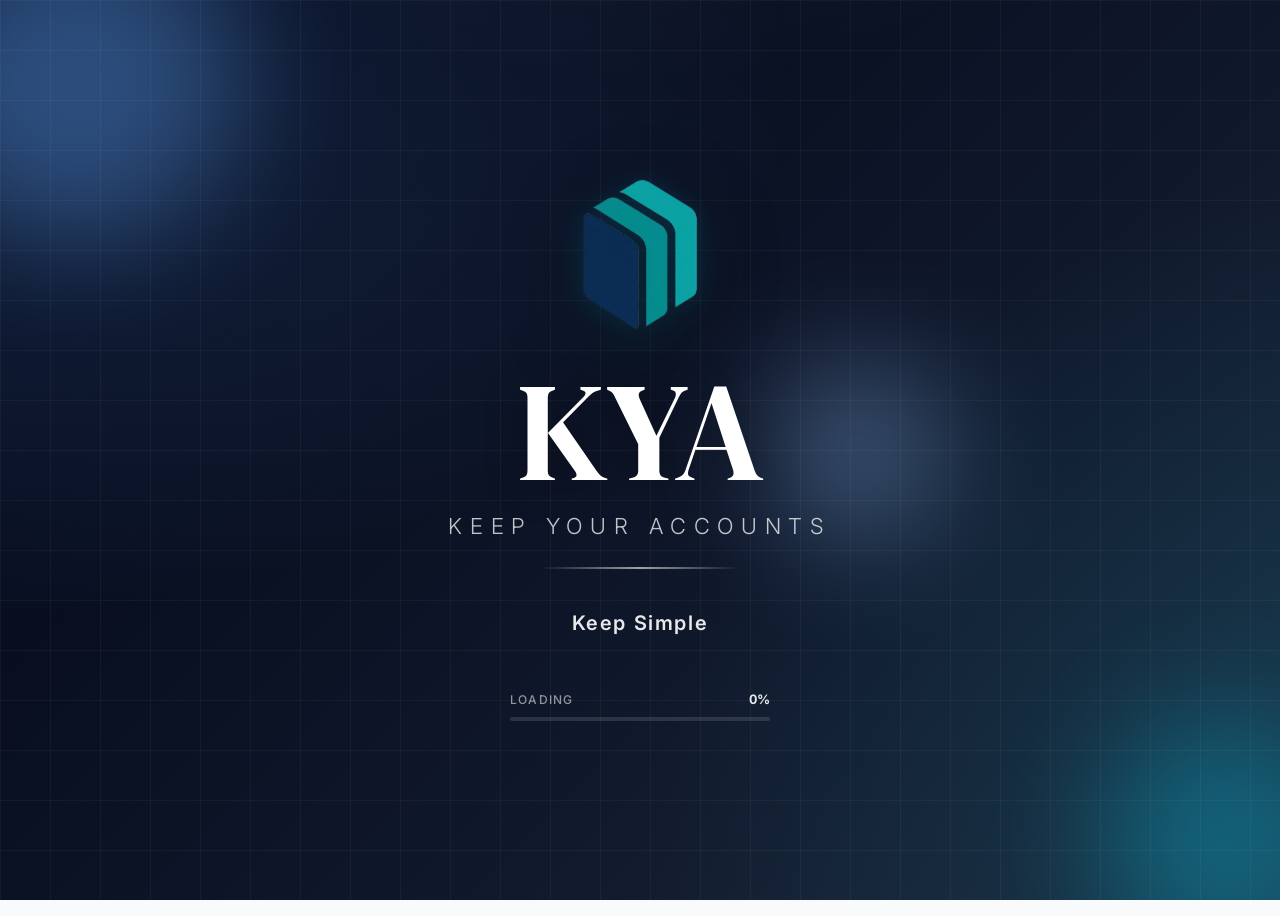
<file: kya-modular/index.html>
<!DOCTYPE html>
<html lang="en">
<head>
  <meta charset="UTF-8" />
  <meta name="viewport" content="width=device-width, initial-scale=1.0" />
  <title>KYA</title>
  <meta name="description" content="KYA. A professional accounting software for managing journal entries, ledgers, and financial reports." />
  <link rel="preconnect" href="https://fonts.googleapis.com" />
  <link rel="preconnect" href="https://fonts.gstatic.com" crossorigin />
  <link href="https://fonts.googleapis.com/css2?family=Inter:wght@300;400;500;600;700;800;900&family=DM+Serif+Display:ital@0;1&display=swap" rel="stylesheet" />

  <link rel="stylesheet" href="css/styles.css" />
</head>
<body>

<!-- ===================== LANDING SCREEN ===================== -->
<div id="landing" role="main" aria-label="KYA landing screen">
  <div class="orb orb-1"></div>
  <div class="orb orb-2"></div>
  <div class="orb orb-3"></div>

  <div class="landing-content">
    <div class="landing-logo-ring" aria-hidden="true">
      <img src="assets/logo.png" alt="KYA Logo" style="width: 150px; height: 150px; object-fit: contain;">
    </div>

    <h1 class="landing-title">KYA</h1>

    <div class="landing-tagline-wrap">
      <span class="landing-tagline">Keep Your Accounts</span>
    </div>

    <div class="landing-divider"></div>

    <div class="landing-subtitle-wrap" id="landingSubtitleWrap">
      <p class="landing-subtitle-layer active" id="landingSubtitleA">Keep Simple</p>
      <p class="landing-subtitle-layer" id="landingSubtitleB"></p>
    </div>

    <div class="landing-loader" aria-label="Loading KYA application" role="progressbar" aria-valuemin="0" aria-valuemax="100" aria-valuenow="0" id="landingProgressBar">
      <div class="landing-loader-label">
        <span class="landing-loader-text">Loading</span>
        <span class="landing-loader-pct" id="loadingPct">0%</span>
      </div>
      <div class="landing-progress-track">
        <div class="landing-progress-fill" id="loadingFill"></div>
      </div>
    </div>
  </div>
</div>


<!-- ===================== APP SHELL ===================== -->
<div id="app" aria-hidden="true">

  <!-- SIDEBAR -->
  <nav id="sidebar" aria-label="Main navigation">
    <div class="sidebar-header">
      <div class="sidebar-logo-box" aria-hidden="true">
        <img src="assets/logo.png" alt="KYA Logo" style="width: 36px; height: 36px; object-fit: contain;">
      </div>
      <div class="sidebar-brand">
        <span class="sidebar-brand-name">KYA</span>
        <span class="sidebar-brand-tagline">Keep Your Accounts</span>
      </div>
    </div>

    <div class="sidebar-date-wrapper" id="sidebarDateWrapper">
      <div class="sidebar-date" id="topbarDate">
        <div class="sidebar-date-row">
          <div class="sidebar-date-left">
            <svg class="sidebar-date-icon" viewBox="0 0 16 16" fill="none" width="13" height="13">
              <rect x="2" y="3" width="12" height="11" rx="2" stroke="currentColor" stroke-width="1.3"/>
              <line x1="2" y1="7" x2="14" y2="7" stroke="currentColor" stroke-width="1.3"/>
              <line x1="5" y1="1.5" x2="5" y2="3.5" stroke="currentColor" stroke-width="1.3" stroke-linecap="round"/>
              <line x1="11" y1="1.5" x2="11" y2="3.5" stroke="currentColor" stroke-width="1.3" stroke-linecap="round"/>
            </svg>
            <span id="sidebarDateText"></span>
          </div>
          <div class="sidebar-time-right">
            <span id="sidebarTimeText"></span>
          </div>
        </div>
      </div>
    </div>

    <div class="sidebar-nav">
      <div class="nav-section-label">Overview</div>

      <div class="nav-item" id="nav-dashboard" data-panel="welcome" role="button" tabindex="0" aria-label="Dashboard">
        <!-- Home icon -->
        <svg class="nav-icon" viewBox="0 0 20 20" fill="none">
          <path d="M3 9.5L10 3l7 6.5V17a1 1 0 01-1 1H4a1 1 0 01-1-1V9.5z" stroke="currentColor" stroke-width="1.6" stroke-linejoin="round"/>
          <path d="M7.5 18V13h5v5" stroke="currentColor" stroke-width="1.6" stroke-linecap="round"/>
        </svg>
        <span class="nav-label">Dashboard</span>
      </div>

      <div class="nav-item" id="nav-master-desk" data-panel="master-desk" role="button" tabindex="0" aria-label="Master Desk">
        <!-- Master Desk / central grid icon -->
        <svg class="nav-icon" viewBox="0 0 20 20" fill="none">
          <rect x="3" y="3" width="14" height="14" rx="2" stroke="currentColor" stroke-width="1.6"/>
          <path d="M3 8h14M8 8v9" stroke="currentColor" stroke-width="1.5" stroke-linecap="round"/>
        </svg>
        <span class="nav-label">Master Desk</span>
      </div>

      <div class="nav-section-label">Accounting</div>

      <div class="nav-item" id="nav-sales" role="button" tabindex="0" aria-label="Sales Voucher">
        <!-- Shopping cart or receipt icon -->
        <svg class="nav-icon" viewBox="0 0 20 20" fill="none">
          <path d="M3 3h2l.4 2M5.4 5h11.6l-1.3 7H6.2L4.5 3" stroke="currentColor" stroke-width="1.6" stroke-linecap="round" stroke-linejoin="round"/>
          <circle cx="8" cy="16" r="1.5" fill="currentColor"/>
          <circle cx="14" cy="16" r="1.5" fill="currentColor"/>
        </svg>
        <span class="nav-label">Sales Voucher</span>
      </div>

      <div class="nav-item" id="nav-purchase" role="button" tabindex="0" aria-label="Purchase Voucher">
        <!-- Shopping bag / receipt / package icon -->
        <svg class="nav-icon" viewBox="0 0 20 20" fill="none">
          <path d="M4 6h12l1.5 11H2.5L4 6z" stroke="currentColor" stroke-width="1.6" stroke-linejoin="round"/>
          <path d="M7 8V5a3 3 0 016 0v3" stroke="currentColor" stroke-width="1.5" stroke-linecap="round"/>
        </svg>
        <span class="nav-label">Purchase Voucher</span>
      </div>

      <div class="nav-item" id="nav-journal" role="button" tabindex="0" aria-label="Journal Entry">
        <!-- Book/ledger icon -->
        <svg class="nav-icon" viewBox="0 0 20 20" fill="none">
          <rect x="3" y="2" width="13" height="16" rx="2" stroke="currentColor" stroke-width="1.6"/>
          <rect x="3" y="2" width="4" height="16" rx="1.5" stroke="currentColor" stroke-width="1.4" fill="none"/>
          <line x1="9.5" y1="7"  x2="14" y2="7"  stroke="currentColor" stroke-width="1.4" stroke-linecap="round"/>
          <line x1="9.5" y1="10" x2="14" y2="10" stroke="currentColor" stroke-width="1.3" stroke-linecap="round"/>
          <line x1="9.5" y1="13" x2="12" y2="13" stroke="currentColor" stroke-width="1.3" stroke-linecap="round"/>
        </svg>
        <span class="nav-label">Journal Entry</span>
      </div>

      <div class="nav-item" id="nav-voucher-desk" data-panel="voucher-desk" role="button" tabindex="0" aria-label="Voucher Desk">
        <svg class="nav-icon" viewBox="0 0 20 20" fill="none">
          <rect x="3" y="4" width="14" height="12" rx="1.5" stroke="currentColor" stroke-width="1.6"/>
          <line x1="3" y1="10" x2="17" y2="10" stroke="currentColor" stroke-width="1.6"/>
          <path d="M7 10v2a1 1 0 001 1h4a1 1 0 001-1v-2" stroke="currentColor" stroke-width="1.6" stroke-linecap="round" stroke-linejoin="round"/>
        </svg>
        <span class="nav-label">Voucher Desk</span>
      </div>


      <div class="nav-item" id="nav-chart" data-panel="chart" role="button" tabindex="0" aria-label="Chart of Accounts">
        <!-- Tree icon -->
        <svg class="nav-icon" viewBox="0 0 20 20" fill="none">
          <rect x="2" y="7" width="5" height="4" rx="1" stroke="currentColor" stroke-width="1.5"/>
          <rect x="13" y="3" width="5" height="4" rx="1" stroke="currentColor" stroke-width="1.5"/>
          <rect x="13" y="13" width="5" height="4" rx="1" stroke="currentColor" stroke-width="1.5"/>
          <path d="M7 9h3M10 9V5h3M10 9v6h3" stroke="currentColor" stroke-width="1.5" stroke-linecap="round"/>
        </svg>
        <span class="nav-label">Chart of Accounts</span>
      </div>

      <div class="nav-item" id="nav-cashline" role="button" tabindex="0" aria-label="Cashline">
        <!-- Bank card/piggy SVG -->
        <svg class="nav-icon" viewBox="0 0 20 20" fill="none">
          <rect x="2" y="5" width="16" height="11" rx="1.5" stroke="currentColor" stroke-width="1.6"/>
          <line x1="2" y1="9" x2="18" y2="9" stroke="currentColor" stroke-width="1.6"/>
          <rect x="5" y="12" width="4" height="2.5" rx="0.5" fill="currentColor"/>
          <circle cx="14" cy="12.5" r="1" fill="currentColor"/>
        </svg>
        <span class="nav-label">Cashline</span>
      </div>



      <div class="nav-section-label">Reports</div>

      <div class="nav-item" id="nav-trial" data-panel="trial" role="button" tabindex="0" aria-label="Trial Balance">
        <svg class="nav-icon" viewBox="0 0 20 20" fill="none">
          <path d="M10 3v14M6 10l4-7 4 7" stroke="currentColor" stroke-width="1.6" stroke-linecap="round" stroke-linejoin="round"/>
          <path d="M4 17h12" stroke="currentColor" stroke-width="1.6" stroke-linecap="round"/>
        </svg>
        <span class="nav-label">Trial Balance</span>
      </div>

      <div class="nav-item" id="nav-pnl" data-panel="pnl" role="button" tabindex="0" aria-label="Profit & Loss">
        <svg class="nav-icon" viewBox="0 0 20 20" fill="none">
          <path d="M3 14l4-5 3 3 4-6 3 3" stroke="currentColor" stroke-width="1.6" stroke-linecap="round" stroke-linejoin="round"/>
        </svg>
        <span class="nav-label">Profit &amp; Loss</span>
      </div>

      <div class="nav-item" id="nav-balance" data-panel="balance" role="button" tabindex="0" aria-label="Balance Sheet">
        <svg class="nav-icon" viewBox="0 0 20 20" fill="none">
          <rect x="2" y="3" width="16" height="14" rx="2" stroke="currentColor" stroke-width="1.5"/>
          <line x1="2" y1="8" x2="18" y2="8" stroke="currentColor" stroke-width="1.4"/>
          <line x1="10" y1="8" x2="10" y2="17" stroke="currentColor" stroke-width="1.4"/>
        </svg>
        <span class="nav-label">Balance Sheet</span>
      </div>

      <div class="nav-section-label">Hub</div>

      <div class="nav-item" id="nav-onehub" data-panel="onehub" role="button" tabindex="0" aria-label="KeepOne">
        <!-- Hub / layers icon -->
        <svg class="nav-icon" viewBox="0 0 20 20" fill="none">
          <circle cx="10" cy="10" r="3" stroke="currentColor" stroke-width="1.6"/>
          <path d="M10 2a8 8 0 100 16A8 8 0 0010 2z" stroke="currentColor" stroke-width="1.4" stroke-dasharray="2.5 2.5"/>
          <path d="M10 6v8M6 10h8" stroke="currentColor" stroke-width="1.4" stroke-linecap="round"/>
        </svg>
        <span class="nav-label">KeepOne</span>
      </div>

      <div class="nav-section-label">Settings</div>

      <div class="nav-item" id="nav-settings" data-panel="settings" role="button" tabindex="0" aria-label="Settings">
        <svg class="nav-icon" viewBox="0 0 20 20" fill="none">
          <circle cx="10" cy="10" r="2.5" stroke="currentColor" stroke-width="1.5"/>
          <path d="M10 2v2M10 16v2M2 10h2M16 10h2M4.2 4.2l1.4 1.4M14.4 14.4l1.4 1.4M4.2 15.8l1.4-1.4M14.4 5.6l1.4-1.4" stroke="currentColor" stroke-width="1.5" stroke-linecap="round"/>
        </svg>
        <span class="nav-label">Settings</span>
      </div>
    </div>

    <div class="sidebar-footer">
      <!-- Company Details Card -->
      <div class="sidebar-company-card" id="sidebarCompanyCard" role="button" tabindex="0" aria-label="Company Details" title="Click to edit company details">
        <div class="company-avatar" id="sidebarCompanyAvatar">KY</div>
        <div class="company-info">
          <div class="company-name" id="sidebarCompanyName">Your Company</div>
          <div class="company-label">Company Details</div>
        </div>
      </div>
    </div>
  </nav>

  <!-- MAIN CONTENT -->
  <div id="main">
    <!-- Top bar -->
    <header class="topbar">
      <div class="topbar-breadcrumb">
        <button class="topbar-home-btn" id="breadcrumbHome" title="Go to Dashboard" aria-label="Go to Dashboard">
          <svg viewBox="0 0 20 20" fill="none" width="18" height="18">
            <path d="M3 9.5L10 3l7 6.5V17a1 1 0 01-1 1H4a1 1 0 01-1-1V9.5z" stroke="currentColor" stroke-width="1.6" stroke-linejoin="round"/>
            <path d="M7.5 18V13h5v5" stroke="currentColor" stroke-width="1.6" stroke-linecap="round"/>
          </svg>
        </button>
        <div id="topbarTabs" class="topbar-tabs"></div>
      </div>
      <div class="topbar-actions">
        <button class="topbar-btn" aria-label="Notifications">
          <svg viewBox="0 0 16 16" fill="none">
            <path d="M8 2a4.5 4.5 0 00-4.5 4.5v2.25L2 10.5h12l-1.5-1.75V6.5A4.5 4.5 0 008 2zM6.5 12.5a1.5 1.5 0 003 0" stroke="currentColor" stroke-width="1.3" stroke-linecap="round"/>
          </svg>
        </button>
        <button class="topbar-btn" aria-label="Help">
          <svg viewBox="0 0 16 16" fill="none">
            <circle cx="8" cy="8" r="6.5" stroke="currentColor" stroke-width="1.3"/>
            <path d="M6 6.5a2 2 0 113.5 1.3c-.5.4-1.5.9-1.5 2" stroke="currentColor" stroke-width="1.3" stroke-linecap="round"/>
            <circle cx="8" cy="11.5" r=".7" fill="currentColor"/>
          </svg>
        </button>
      </div>
    </header>

    <!-- Scrollable content -->
    <main class="content-area" id="contentArea">

      <!-- Welcome / Empty state panel -->
      <div id="panel-welcome" role="region" aria-label="Dashboard">
        <div class="welcome-illustration" aria-hidden="true">
          <svg viewBox="0 0 64 64" fill="none">
            <rect x="8" y="10" width="36" height="44" rx="5" fill="#dbeafe" stroke="#93c5fd" stroke-width="2"/>
            <rect x="8" y="10" width="10" height="44" rx="3" fill="#bfdbfe"/>
            <line x1="24" y1="24" x2="38" y2="24" stroke="#2563eb" stroke-width="2.5" stroke-linecap="round"/>
            <line x1="24" y1="31" x2="38" y2="31" stroke="#60a5fa" stroke-width="2" stroke-linecap="round"/>
            <line x1="24" y1="38" x2="33" y2="38" stroke="#60a5fa" stroke-width="2" stroke-linecap="round"/>
            <circle cx="48" cy="46" r="10" fill="#2563eb"/>
            <path d="M44 46l3 3 5-5" stroke="white" stroke-width="2.2" stroke-linecap="round" stroke-linejoin="round"/>
          </svg>
        </div>
        <h2 class="welcome-title">Welcome to KYA</h2>
        <p class="welcome-desc">Your professional accounting workspace is ready. Select a module from the sidebar to get started, or use one of the quick actions below.</p>
        <div class="quick-start-cards">
          <div class="qs-card" id="qs-journal" role="button" tabindex="0" aria-label="New Journal Entry">
            <div class="qs-icon">
              <svg viewBox="0 0 20 20" fill="none">
                <rect x="3" y="2" width="13" height="16" rx="2" stroke="currentColor" stroke-width="1.6"/>
                <rect x="3" y="2" width="4" height="16" rx="1.5" stroke="currentColor" stroke-width="1.4"/>
                <line x1="9.5" y1="7" x2="14" y2="7" stroke="currentColor" stroke-width="1.4" stroke-linecap="round"/>
                <line x1="9.5" y1="10" x2="14" y2="10" stroke="currentColor" stroke-width="1.3" stroke-linecap="round"/>
              </svg>
            </div>
            <div class="qs-card-title">Journal Entry</div>
            <div class="qs-card-desc">Record debits &amp; credits</div>
          </div>
          <div class="qs-card" id="qs-ledgers" role="button" tabindex="0" aria-label="View Ledgers">
            <div class="qs-icon">
              <svg viewBox="0 0 20 20" fill="none">
                <path d="M4 5h12M4 10h8M4 15h10" stroke="currentColor" stroke-width="1.6" stroke-linecap="round"/>
              </svg>
            </div>
            <div class="qs-card-title">Ledgers</div>
            <div class="qs-card-desc">View all accounts</div>
          </div>
          <div class="qs-card" id="qs-pnl" role="button" tabindex="0" aria-label="Run Reports">
            <div class="qs-icon">
              <svg viewBox="0 0 20 20" fill="none">
                <path d="M3 14l4-5 3 3 4-6 3 3" stroke="currentColor" stroke-width="1.6" stroke-linecap="round" stroke-linejoin="round"/>
              </svg>
            </div>
            <div class="qs-card-title">P&amp;L Report</div>
            <div class="qs-card-desc">Profit &amp; loss overview</div>
          </div>
        </div>
      </div>

      <!-- Master Desk Panel -->
      <div id="panel-master-desk" role="region" aria-label="Master Desk" style="display:none"></div>

      <!-- Journal Entry Panel -->
      <div id="panel-journal" role="region" aria-label="Journal Entry">

        <!-- Page header -->
        <div class="panel-header" style="border-bottom: 1.5px solid var(--slate-100); padding-bottom: 16px; margin-bottom: 20px; display: flex; align-items: center; justify-content: flex-start; gap: 12px; width: 100%;">
          <style>
            .btn-je-action {
              display: flex;
              align-items: center;
              gap: 6px;
              padding: 8px 14px;
              font-size: 13px;
              font-weight: 600;
              color: var(--slate-600);
              background: var(--white);
              border: 1.5px solid var(--slate-200);
              border-radius: 8px;
              cursor: pointer;
              box-shadow: 0 1px 2px rgba(0,0,0,0.05);
              transition: all 0.2s ease;
            }
            .btn-je-action:hover {
              background: var(--slate-50) !important;
              color: var(--slate-800) !important;
              border-color: var(--slate-300) !important;
            }
          </style>
          <div class="panel-actions" style="display: flex; gap: 8px; align-items: center;">
            <button class="btn btn-primary" id="btnNewJE" type="button" aria-label="New journal entry" style="display: flex; align-items: center; gap: 6px; height: 38px;">
              <svg viewBox="0 0 15 15" fill="none" style="width: 14px; height: 14px;">
                <path d="M7.5 2v11M2 7.5h11" stroke="currentColor" stroke-width="1.8" stroke-linecap="round"/>
              </svg>
              New Entry
            </button>
            <button class="btn-je-action" id="btnJeReverse" type="button">
              <svg viewBox="0 0 16 16" fill="none" style="width: 14px; height: 14px;">
                <path d="M2.5 8a5.5 5.5 0 0 1 8.5-4.5l2 2M13.5 8a5.5 5.5 0 0 1-8.5 4.5l-2-2" stroke="currentColor" stroke-width="1.8" stroke-linecap="round" stroke-linejoin="round"/>
                <path d="M13 2.5v3h-3M3 13.5v-3h3" stroke="currentColor" stroke-width="1.8" stroke-linecap="round" stroke-linejoin="round"/>
              </svg>
              Reverse
            </button>
            <button class="btn-je-action" id="btnJeCancel" type="button">
              <svg viewBox="0 0 16 16" fill="none" style="width: 14px; height: 14px;">
                <path d="M3 3l10 10M13 3L3 13" stroke="currentColor" stroke-width="1.8" stroke-linecap="round"/>
              </svg>
              Cancel
            </button>
          </div>
        </div>

        <!-- JE FORM CARD -->
        <div class="je-form-card">

          <!-- Coloured header strip -->
          <div class="je-card-header">
            <div class="je-card-header-left">
              <div class="je-card-icon" aria-hidden="true">
                <svg viewBox="0 0 20 20" fill="none">
                  <rect x="3" y="2" width="13" height="16" rx="2" stroke="currentColor" stroke-width="1.6"/>
                  <rect x="3" y="2" width="4" height="16" rx="1.5" stroke="currentColor" stroke-width="1.4" fill="none"/>
                  <line x1="9.5" y1="7"  x2="14" y2="7"  stroke="currentColor" stroke-width="1.4" stroke-linecap="round"/>
                  <line x1="9.5" y1="10" x2="14" y2="10" stroke="currentColor" stroke-width="1.3" stroke-linecap="round"/>
                  <line x1="9.5" y1="13" x2="12" y2="13" stroke="currentColor" stroke-width="1.3" stroke-linecap="round"/>
                </svg>
              </div>
              <div>
                <div class="je-card-title-text">Journal Voucher</div>
                <div class="je-card-subtitle-text">Double-entry bookkeeping record</div>
              </div>
            </div>
            <div class="je-voucher-chip" id="jeVoucherChipDisplay">JV-2024-001</div>
          </div>

          <!-- Header fields -->
          <div class="je-fields-bar">
            <div class="je-field">
              <label for="jeDate">Date</label>
              <input type="date" id="jeDate" class="je-input" aria-label="Journal entry date" />
            </div>
            <div class="je-field">
              <label for="jeVoucherNo">Journal Voucher No.</label>
              <input type="text" id="jeVoucherNo" class="je-input" placeholder="e.g. JV-2024-001" aria-label="Journal voucher number" />
            </div>
            <input type="hidden" id="jeFiscalYear" value="2024-25" />
            <input type="hidden" id="jePreparedBy" value="Admin User" />
            <div class="je-field">
              <label for="jeDepartment">Department</label>
              <select id="jeDepartment" class="je-input" aria-label="Department selection">
                <option value="">&mdash; Select Department &mdash;</option>
              </select>
            </div>
            <div class="je-field">
              <label>Transaction Type</label>
              <div style="display:flex; align-items:center; gap:10px; height:42px;">
                <span id="jeBudgetLabelLeft" style="font-size:13px; font-weight:700; color:var(--slate-800);">Non Budget</span>
                <label class="switch-toggle" style="margin-bottom:0;">
                  <input type="checkbox" id="jeBudgetToggle">
                  <span class="switch-slider"></span>
                </label>
                <span id="jeBudgetLabelRight" style="font-size:13px; font-weight:600; color:var(--slate-400);">Budget</span>
              </div>
            </div>
          </div>

          <!-- Entry table -->
          <div class="je-table-section">
            <div class="je-table-label">Entry Lines</div>
            <div class="je-table-wrap">
              <table class="je-table" id="jeEntryTable" aria-label="Journal entry lines">
                <thead>
                  <tr>
                    <th class="col-sno">#</th>
                    <th class="col-type">Type</th>
                    <th class="col-part">Particulars</th>
                    <th class="col-amount">Amount</th>
                    <th class="col-del"></th>
                  </tr>
                </thead>
                <tbody id="jeEntryBody">
                  <!-- rows injected by JS -->
                </tbody>
              </table>
            </div>
          </div>

          <!-- Add row button -->
          <div class="je-add-row-wrap">
            <button class="je-add-row-btn" id="jeAddRow" aria-label="Add entry line">
              <svg viewBox="0 0 14 14" fill="none">
                <path d="M7 1v12M1 7h12" stroke="currentColor" stroke-width="1.8" stroke-linecap="round"/>
              </svg>
              Add Line
            </button>
          </div>

          <!-- Narration -->
          <div class="je-narration-wrap">
            <div style="display: flex; align-items: center; justify-content: space-between; margin-bottom: 6px;">
              <label for="jeNarration" class="je-narration-label" style="margin-bottom: 0;">Narration / Description</label>
              <span style="font-size: 11px; font-weight: 600; color: var(--slate-400);">Press <kbd style="background: var(--slate-100); border: 1px solid var(--slate-300); border-radius: 4px; padding: 1px 5px; font-size: 10px; font-family: inherit;">Ctrl + Enter</kbd> to Post</span>
            </div>
            <textarea id="jeNarration" class="je-narration-input" placeholder="Being the entry for..." aria-label="Narration"></textarea>
          </div>

          <!-- Totals footer -->
          <div class="je-totals">
            <!-- Document Upload Section on the left side -->
            <div class="je-doc-upload-wrap">
              <div style="display: flex; align-items: center; justify-content: space-between; margin-bottom: 8px;">
                <label for="jeDocFileInput" style="font-size: 11px; font-weight: 700; text-transform: uppercase; color: var(--slate-400); letter-spacing: 0.05em; margin: 0; display: flex; align-items: center; gap: 5px; cursor: pointer;">
                  <svg width="13" height="13" viewBox="0 0 24 24" fill="none" stroke="currentColor" stroke-width="2" stroke-linecap="round" stroke-linejoin="round">
                    <path d="M21.44 11.05l-9.19 9.19a6 6 0 0 1-8.49-8.49l9.19-9.19a4 4 0 0 1 5.66 5.66l-9.2 9.19a2 2 0 0 1-2.83-2.83l8.49-8.48"/>
                  </svg>
                  Upload Document / Attachment
                </label>
                <span id="jeDocStatusBadge" style="display: none; font-size: 10px; font-weight: 700; padding: 2px 6px; border-radius: 4px; background: #ecfdf5; color: #059669; text-transform: uppercase;">Attached</span>
              </div>

              <input type="file" id="jeDocFileInput" style="display: none;" accept=".pdf,.png,.jpg,.jpeg,.doc,.docx,.xls,.xlsx,.csv,.zip" />

              <div id="jeDocDropzone" style="border: 1.5px dashed var(--slate-300); border-radius: 10px; padding: 10px 12px; text-align: center; background: var(--white); cursor: pointer; transition: all 0.2s;" onmouseover="this.style.borderColor='var(--blue-400)'; this.style.background='var(--blue-50)'" onmouseout="this.style.borderColor='var(--slate-300)'; this.style.background='var(--white)'">
                <div id="jeDocEmptyState" style="display: flex; align-items: center; justify-content: center; gap: 8px;">
                  <div style="width: 26px; height: 26px; border-radius: 50%; background: var(--slate-50); border: 1px solid var(--slate-200); display: flex; align-items: center; justify-content: center; color: var(--blue-600); flex-shrink: 0;">
                    <svg width="13" height="13" viewBox="0 0 24 24" fill="none" stroke="currentColor" stroke-width="2" stroke-linecap="round" stroke-linejoin="round">
                      <path d="M21 15v4a2 2 0 0 1-2 2H5a2 2 0 0 1-2-2v-4"/>
                      <polyline points="17 8 12 3 7 8"/>
                      <line x1="12" y1="3" x2="12" y2="15"/>
                    </svg>
                  </div>
                  <div style="display: flex; flex-direction: column; align-items: flex-start; text-align: left;">
                    <span style="font-size: 12px; font-weight: 600; color: var(--slate-700);">Click to Choose File</span>
                    <span style="font-size: 10px; color: var(--slate-400);">PDF, Image, Excel, Word (Max 10MB)</span>
                  </div>
                </div>

                <div id="jeDocSelectedState" style="display: none; align-items: center; justify-content: space-between; gap: 8px;">
                  <div style="display: flex; align-items: center; gap: 8px; overflow: hidden;">
                    <div id="jeDocFileIcon" style="width: 26px; height: 26px; border-radius: 6px; background: #dbeafe; color: #1e40af; font-size: 9px; font-weight: 800; display: flex; align-items: center; justify-content: center; flex-shrink: 0; text-transform: uppercase;">PDF</div>
                    <div style="display: flex; flex-direction: column; align-items: flex-start; overflow: hidden; text-align: left;">
                      <span id="jeDocFileName" style="font-size: 12px; font-weight: 700; color: var(--slate-800); white-space: nowrap; overflow: hidden; text-overflow: ellipsis; max-width: 160px;">doc.pdf</span>
                      <span id="jeDocFileSize" style="font-size: 10px; color: var(--slate-500); font-weight: 500;">0 KB</span>
                    </div>
                  </div>
                  <div style="display: flex; align-items: center; gap: 6px; flex-shrink: 0;">
                    <a id="jeDocPreviewBtn" target="_blank" style="padding: 3px 7px; font-size: 11px; font-weight: 600; color: var(--blue-600); background: #eff6ff; border-radius: 5px; text-decoration: none;" title="Download / View document">View</a>
                    <button id="jeDocRemoveBtn" type="button" style="background: none; border: none; color: var(--red-600); cursor: pointer; padding: 3px; border-radius: 4px; display: flex; align-items: center;" title="Remove document">
                      <svg width="14" height="14" viewBox="0 0 24 24" fill="none" stroke="currentColor" stroke-width="2">
                        <line x1="18" y1="6" x2="6" y2="18"/>
                        <line x1="6" y1="6" x2="18" y2="18"/>
                      </svg>
                    </button>
                  </div>
                </div>
              </div>
            </div>

            <!-- Right side totals & balance -->
            <div class="je-totals-right">
              <div class="je-total-item">
                <span class="je-total-label">Total Debit</span>
                <span class="je-total-value debit" id="jeTotalDebit">0.00</span>
              </div>
              <div class="je-total-divider"></div>
              <div class="je-total-item">
                <span class="je-total-label">Total Credit</span>
                <span class="je-total-value credit" id="jeTotalCredit">0.00</span>
              </div>
              <div class="je-total-divider"></div>
              <div class="je-balance-indicator unbalanced" id="jeBalanceChip" aria-live="polite">
                <span class="je-balance-dot"></span>
                <span id="jeBalanceText">Unbalanced</span>
              </div>
            </div>
          </div>

          <!-- Action buttons -->
          <div class="je-actions-bar">
            <div class="je-actions-left">
              <button class="btn btn-danger" id="btnClearJE" aria-label="Clear all fields">
                <svg viewBox="0 0 15 15" fill="none">
                  <path d="M3 3l9 9M12 3l-9 9" stroke="currentColor" stroke-width="1.5" stroke-linecap="round"/>
                </svg>
                Clear
              </button>
            </div>
            <div class="je-actions-right">
              <button class="btn btn-secondary" id="btnSaveDraft" aria-label="Save as draft">
                <svg viewBox="0 0 15 15" fill="none">
                  <rect x="2" y="2" width="11" height="11" rx="2" stroke="currentColor" stroke-width="1.4"/>
                  <path d="M5 2v4h5V2" stroke="currentColor" stroke-width="1.3" stroke-linecap="round"/>
                  <path d="M4 8.5h7" stroke="currentColor" stroke-width="1.3" stroke-linecap="round"/>
                </svg>
                Save Draft
              </button>
              <button class="btn btn-success" id="btnPostJE" aria-label="Post journal entry">
                <svg viewBox="0 0 15 15" fill="none">
                  <path d="M2.5 8l4 4 6-7" stroke="currentColor" stroke-width="1.8" stroke-linecap="round" stroke-linejoin="round"/>
                </svg>
                Post Entry
              </button>
            </div>
          </div>

        </div><!-- /.je-form-card -->
      </div><!-- /#panel-journal -->

      <!-- Posted Entries Panel -->
      <div id="panel-posted" role="region" aria-label="Posted Journal Entries" style="display:none">
        <div class="panel-header">
          <div class="panel-title-group">
            <h1 class="panel-title">Posted Entries</h1>
            <p class="panel-subtitle">All confirmed and posted journal vouchers</p>
          </div>
        </div>
        <div id="postedTableWrap"></div>
      </div>

      <!-- Drafted Entries Panel -->
      <div id="panel-drafted" role="region" aria-label="Drafted Journal Entries" style="display:none">
        <div class="panel-header">
          <div class="panel-title-group">
            <h1 class="panel-title">Drafted Entries</h1>
            <p class="panel-subtitle">All saved journal voucher drafts</p>
          </div>
        </div>
        <div id="draftedTableWrap"></div>
      </div>

      <!-- Voucher Desk Panel -->
      <div id="panel-voucher-desk" role="region" aria-label="Voucher Desk" style="display:none">
        <!-- Status switcher tabs (Posted / Drafted) between title bar and ceiling -->
        <div class="vd-status-tabs" style="display: flex; gap: 8px; margin-bottom: 16px; margin-top: 4px;">
          <button class="vd-status-tab-btn active" data-status="All">
            <svg viewBox="0 0 16 16">
              <rect x="2" y="2" width="12" height="12" rx="1.5"/>
              <path d="M5.5 6h5M5.5 10h5"/>
            </svg>
            All Vouchers
          </button>
          <button class="vd-status-tab-btn" data-status="Posted">
            <svg viewBox="0 0 16 16">
              <path d="M3 2h7l4 4v8H3V2z"/>
              <path d="M10 2v4h4"/>
              <path d="M5.5 9.5l1.5 1.5 3.5-3.5"/>
            </svg>
            Posted
          </button>
          <button class="vd-status-tab-btn" data-status="Draft">
            <svg viewBox="0 0 16 16">
              <path d="M3 2h7l4 4v8H3V2z"/>
              <path d="M10 2v4h4"/>
              <path d="M5.5 11.5l1.5-1.5L9 12.5"/>
              <path d="M7 9l2-2"/>
            </svg>
            Drafted
          </button>
        </div>

        <div class="table-card" style="padding: 24px 28px;">
          <!-- Colored header strip -->
          <div class="je-card-header" style="background: linear-gradient(90deg, var(--blue-700), var(--blue-500)); border-top-left-radius: 12px; border-top-right-radius: 12px; margin: -24px -28px 20px -28px; padding: 18px 28px; display: flex; align-items: center; justify-content: space-between;">
            <div class="je-card-header-left" style="display: flex; align-items: center; gap: 12px;">
              <div class="je-card-icon-wrap" style="background: rgba(255, 255, 255, 0.15); width: 36px; height: 36px; display: flex; align-items: center; justify-content: center; border-radius: 8px;">
                <svg viewBox="0 0 24 24" fill="none" stroke="currentColor" stroke-width="2.2" stroke-linecap="round" stroke-linejoin="round" style="width: 20px; height: 20px; color: var(--white);">
                  <rect x="3" y="4" width="18" height="15" rx="2"/>
                  <line x1="3" y1="11" x2="21" y2="11"/>
                  <path d="M9 11v2a1 1 0 001 1h4a1 1 0 001-1v-2"/>
                </svg>
              </div>
              <div>
                <div class="je-card-title-text" style="color: var(--white); font-weight: 700; font-size: 16px; margin: 0;">Voucher Desk</div>
                <div class="je-card-subtitle-text" style="color: rgba(255, 255, 255, 0.8); font-size: 12px; margin: 2px 0 0 0;">Central control to manage, view, and organize all voucher transactions</div>
              </div>
            </div>
            <div class="panel-actions" style="display: flex; gap: 8px; align-items: center;">
              <button class="btn btn-primary" id="vdNewJEBtn" style="display: flex; align-items: center; gap: 6px; height: 36px; background: rgba(255, 255, 255, 0.2); border: 1.5px solid rgba(255,255,255,0.4); color: var(--white); font-size: 13px; font-weight: 600; padding: 0 14px; border-radius: 8px; cursor: pointer; transition: all 0.2s;">
                <svg viewBox="0 0 16 16" fill="none" style="width: 14px; height: 14px; stroke: currentColor; stroke-width: 2;"><path d="M8 2v12M2 8h12"/></svg>
                New Journal
              </button>
              <button class="btn btn-primary" id="vdNewInvBtn" style="display: flex; align-items: center; gap: 6px; height: 36px; background: var(--white); border: 1.5px solid var(--white); color: var(--blue-700); font-size: 13px; font-weight: 600; padding: 0 14px; border-radius: 8px; cursor: pointer; transition: all 0.2s; box-shadow: 0 2px 4px rgba(0,0,0,0.1);">
                <svg viewBox="0 0 16 16" fill="none" style="width: 14px; height: 14px; stroke: currentColor; stroke-width: 2;"><path d="M8 2v12M2 8h12"/></svg>
                New Invoice
              </button>
            </div>
          </div>

          <!-- Statistics Cards Grid -->
          <div class="vd-stats-grid" style="display: grid; grid-template-columns: repeat(auto-fit, minmax(180px, 1fr)); gap: 16px; margin-bottom: 24px;">
            <div class="vd-stat-card" style="background: var(--slate-50); border: 1.5px solid var(--slate-100); border-radius: 12px; padding: 16px 20px; display: flex; flex-direction: column; gap: 4px;">
              <span style="font-size: 12px; font-weight: 600; color: var(--slate-500); text-transform: uppercase; letter-spacing: 0.5px;">Total Vouchers</span>
              <span id="vdStatTotal" style="font-size: 24px; font-weight: 800; color: var(--slate-800);">0</span>
            </div>
            <div class="vd-stat-card" style="background: var(--slate-50); border: 1.5px solid var(--slate-100); border-radius: 12px; padding: 16px 20px; display: flex; flex-direction: column; gap: 4px;">
              <span style="font-size: 12px; font-weight: 600; color: var(--slate-500); text-transform: uppercase; letter-spacing: 0.5px;">Journal Entries</span>
              <span id="vdStatJE" style="font-size: 24px; font-weight: 800; color: var(--blue-600);">0</span>
            </div>
            <div class="vd-stat-card" style="background: var(--slate-50); border: 1.5px solid var(--slate-100); border-radius: 12px; padding: 16px 20px; display: flex; flex-direction: column; gap: 4px;">
              <span style="font-size: 12px; font-weight: 600; color: var(--slate-500); text-transform: uppercase; letter-spacing: 0.5px;">Sales Vouchers</span>
              <span id="vdStatInv" style="font-size: 24px; font-weight: 800; color: #059669;">0</span>
            </div>
            <div class="vd-stat-card" style="background: var(--slate-50); border: 1.5px solid var(--slate-100); border-radius: 12px; padding: 16px 20px; display: flex; flex-direction: column; gap: 4px;">
              <span style="font-size: 12px; font-weight: 600; color: var(--slate-500); text-transform: uppercase; letter-spacing: 0.5px;">Drafts Count</span>
              <span id="vdStatDrafts" style="font-size: 24px; font-weight: 800; color: #d97706;">0</span>
            </div>
          </div>

          <!-- Main Content Area -->
          <div id="voucherDeskWrap"></div>
        </div>
      </div>

      <!-- Chart of Accounts Panel -->
      <div id="panel-chart" role="region" aria-label="Chart of Accounts" style="display:none">
        <!-- Page header -->
        <div class="panel-header" style="border-bottom: 1.5px solid var(--slate-100); padding-bottom: 16px; margin-bottom: 20px; display: flex; align-items: center; justify-content: flex-start; gap: 12px; width: 100%;">
          <div class="panel-actions" style="display: flex; gap: 8px; align-items: center;">
            <button class="btn btn-primary active" id="btnCoaOverview" type="button" style="display: flex; align-items: center; gap: 6px; height: 38px; font-weight: 600; font-size: 13px; padding: 8px 14px; border-radius: 8px; cursor: pointer;">
              <svg viewBox="0 0 24 24" fill="none" stroke="currentColor" stroke-width="2.2" stroke-linecap="round" stroke-linejoin="round" style="width: 14px; height: 14px;">
                <rect x="3" y="3" width="7" height="9"></rect>
                <rect x="14" y="3" width="7" height="5"></rect>
                <rect x="14" y="12" width="7" height="9"></rect>
                <rect x="3" y="16" width="7" height="5"></rect>
              </svg>
              Overview
            </button>
            <button class="btn btn-secondary" id="btnCoaLedger" type="button" style="display: flex; align-items: center; gap: 6px; height: 38px; font-weight: 600; font-size: 13px; padding: 8px 14px; border-radius: 8px; cursor: pointer;">
              <svg viewBox="0 0 24 24" fill="none" stroke="currentColor" stroke-width="2.2" stroke-linecap="round" stroke-linejoin="round" style="width: 14px; height: 14px;">
                <path d="M4 19.5A2.5 2.5 0 0 1 6.5 17H20"/>
                <path d="M6.5 2H20v20H6.5A2.5 2.5 0 0 1 4 19.5v-15A2.5 2.5 0 0 1 6.5 2z"/>
              </svg>
              Ledger
            </button>
          </div>
        </div>

        <!-- 1. COA Overview Container -->
        <div id="coaOverviewContainer" class="table-card" style="padding: 24px 28px;">
          <!-- Colored header strip -->
          <div class="je-card-header" style="background: linear-gradient(90deg, var(--blue-700), var(--blue-500)); border-top-left-radius: 12px; border-top-right-radius: 12px; margin: -24px -28px 20px -28px; padding: 18px 28px; display: flex; align-items: center; justify-content: space-between;">
            <div class="je-card-header-left" style="display: flex; align-items: center; gap: 12px;">
              <div class="je-card-icon-wrap" style="background: rgba(255, 255, 255, 0.15); width: 36px; height: 36px; display: flex; align-items: center; justify-content: center; border-radius: 8px;">
                <svg viewBox="0 0 16 16" fill="none" style="width: 20px; height: 20px; color: var(--white);">
                  <path d="M8 2.5h5.5v3H8v-3zM2.5 10.5h5.5v3H2.5v-3zM10.5 10.5H16v3h-5.5v-3z" stroke="currentColor" stroke-width="1.8" stroke-linecap="round"/>
                  <path d="M5.25 10.5V5.5h2.75" stroke="currentColor" stroke-width="1.8" stroke-linecap="round" stroke-linejoin="round"/>
                </svg>
              </div>
              <div>
                <div class="je-card-title-text" style="color: var(--white); font-weight: 700; font-size: 16px; margin: 0;">Chart of Accounts</div>
                <div class="je-card-subtitle-text" style="color: rgba(255, 255, 255, 0.8); font-size: 12px; margin: 2px 0 0 0;">Manage your account groups and ledgers</div>
              </div>
            </div>
          </div>
          <div id="chartWrap"></div>
        </div>

        <!-- 2. COA Ledger Container -->
        <div id="coaLedgerContainer" class="table-card" style="padding: 24px 28px; display: none;">
          <!-- Colored header strip -->
          <div class="je-card-header" style="background: linear-gradient(90deg, var(--blue-700), var(--blue-500)); border-top-left-radius: 12px; border-top-right-radius: 12px; margin: -24px -28px 20px -28px; padding: 18px 28px; display: flex; align-items: center; justify-content: space-between;">
            <div class="je-card-header-left" style="display: flex; align-items: center; gap: 12px;">
              <div class="je-card-icon-wrap" style="background: rgba(255, 255, 255, 0.15); width: 36px; height: 36px; display: flex; align-items: center; justify-content: center; border-radius: 8px;">
                <svg viewBox="0 0 16 16" fill="none" style="width: 20px; height: 20px; color: var(--white);">
                  <path d="M4 5h12M4 10h8M4 15h10" stroke="currentColor" stroke-width="1.8" stroke-linecap="round"/>
                </svg>
              </div>
              <div>
                <div class="je-card-title-text" style="color: var(--white); font-weight: 700; font-size: 16px; margin: 0;">Ledgers</div>
                <div class="je-card-subtitle-text" style="color: rgba(255, 255, 255, 0.8); font-size: 12px; margin: 2px 0 0 0;">View, create and alter ledger accounts</div>
              </div>
            </div>
            <div class="panel-actions" id="ledgerHeaderActions" style="display: flex; gap: 8px; align-items: center;"></div>
          </div>

          <div class="oh-layout" id="ledgerLayoutContainer">
            <!-- Sub-tabs -->
            <div class="oh-sub-tabs" id="ledgerSubTabsNav" role="tablist" aria-label="Ledger sections">
              <!-- Ledgers tab -->
              <button class="oh-sub-tab active" id="ledgerTabList" role="tab" aria-selected="true" aria-controls="ledger-list-view">
                <div class="oh-tab-icon-wrap">
                  <svg width="16" height="16" viewBox="0 0 16 16" fill="none">
                    <path d="M4 5h12M4 10h8M4 15h10" stroke="currentColor" stroke-width="1.6" stroke-linecap="round"/>
                  </svg>
                </div>
                <span class="oh-tab-text">Ledgers</span>
              </button>

              <!-- Add Ledgers tab -->
              <button class="oh-sub-tab" id="ledgerTabAdd" role="tab" aria-selected="false" aria-controls="ledger-add-view">
                <div class="oh-tab-icon-wrap">
                  <svg width="16" height="16" viewBox="0 0 24 24" fill="none" stroke="currentColor" stroke-width="2" stroke-linecap="round" stroke-linejoin="round">
                    <line x1="12" y1="5" x2="12" y2="19"></line>
                    <line x1="5" y1="12" x2="19" y2="12"></line>
                  </svg>
                </div>
                <span class="oh-tab-text">Add Ledgers</span>
              </button>

              <!-- Alter Ledgers tab -->
              <button class="oh-sub-tab" id="ledgerTabAlter" role="tab" aria-selected="false" aria-controls="ledger-alter-view">
                <div class="oh-tab-icon-wrap">
                  <svg width="16" height="16" viewBox="0 0 24 24" fill="none" stroke="currentColor" stroke-width="2" stroke-linecap="round" stroke-linejoin="round">
                    <path d="M11 4H4a2 2 0 0 0-2 2v14a2 2 0 0 0 2 2h14a2 2 0 0 0 2-2v-7"></path>
                    <path d="M18.5 2.5a2.121 2.121 0 1 1 3 3L12 15l-4 1 1-4 9.5-9.5z"></path>
                  </svg>
                </div>
                <span class="oh-tab-text">Alter Ledgers</span>
              </button>
            </div>

            <!-- Content views area -->
            <div class="oh-content-area">
              <!-- Ledgers list view -->
              <div id="ledger-list-view" role="tabpanel">
                <div style="margin-bottom: 16px; max-width: 400px; position: relative;">
                  <input type="text" id="ledgerSearchInput" placeholder="Search ledgers..." class="je-input" style="width: 100%; padding: 8px 12px 8px 36px; font-size: 13.5px; border-radius: 8px; border: 1.5px solid var(--slate-200); box-sizing: border-box;" />
                  <span style="position: absolute; left: 12px; top: 50%; transform: translateY(-50%); display: flex; align-items: center; color: var(--slate-400); pointer-events: none;">
                    <svg width="14" height="14" viewBox="0 0 17 17" fill="none">
                      <circle cx="7.5" cy="7.5" r="5" stroke="currentColor" stroke-width="1.8"/>
                      <path d="M11.5 11.5l3.5 3.5" stroke="currentColor" stroke-width="1.8" stroke-linecap="round"/>
                    </svg>
                  </span>
                </div>
                <div id="ledgerListWrap"></div>
              </div>

              <!-- Add Ledgers view -->
              <div id="ledger-add-view" role="tabpanel" style="display:none">
                <div id="ledgerAddWrap"></div>
              </div>

              <!-- Alter Ledgers view -->
              <div id="ledger-alter-view" role="tabpanel" style="display:none">
                <div id="ledgerAlterWrap"></div>
              </div>

              <!-- Ledger Statement view -->
              <div id="ledger-statement-view" role="tabpanel" style="display:none">
                <!-- Back button and Date filter bar -->
                <div style="display: flex; justify-content: space-between; align-items: center; margin-bottom: 20px; flex-wrap: wrap; gap: 12px;">
                  <button class="btn btn-secondary" id="btnBackToLedgerList" style="display: flex; align-items: center; gap: 6px; height: 38px;">
                    <svg width="16" height="16" viewBox="0 0 24 24" fill="none" stroke="currentColor" stroke-width="2" stroke-linecap="round" stroke-linejoin="round">
                      <line x1="19" y1="12" x2="5" y2="12"></line>
                      <polyline points="12 19 5 12 12 5"></polyline>
                    </svg>
                    Back to Ledgers
                  </button>
                  <div style="display: flex; gap: 10px; align-items: center;">
                    <div style="display: flex; align-items: center; gap: 6px;">
                      <label style="font-size: 13px; font-weight: 600; color: var(--slate-600);">From:</label>
                      <input type="date" id="statementDateFrom" class="je-input" style="height: 38px; padding: 0 10px;" />
                    </div>
                    <div style="display: flex; align-items: center; gap: 6px;">
                      <label style="font-size: 13px; font-weight: 600; color: var(--slate-600);">To:</label>
                      <input type="date" id="statementDateTo" class="je-input" style="height: 38px; padding: 0 10px;" />
                    </div>
                  </div>
                </div>

                <!-- Table Card -->
                <div class="table-card" style="padding: 0; box-shadow: none; border: 1px solid var(--slate-200); border-radius: 12px; overflow: hidden; background: #fff; margin-bottom: 20px;">
                  <div style="padding: 16px 20px; border-bottom: 1.5px solid var(--slate-100); display: flex; justify-content: space-between; align-items: center; background: var(--slate-50);">
                    <div style="display: flex; align-items: center; gap: 10px;">
                      <h3 id="statementLedgerName" style="font-size: 15px; font-weight: 700; color: var(--slate-800); margin: 0;">Account Ledger</h3>
                      <button class="btn btn-secondary btn-sm" id="btnEditLedgerFromStatement" style="padding: 4px 8px; font-size: 11px; font-weight: 600; display: inline-flex; align-items: center; gap: 4px; border: 1.5px solid var(--slate-200); border-radius: 6px; background: #fff; cursor: pointer; color: var(--slate-600); height: 24px;">
                        <svg width="12" height="12" viewBox="0 0 24 24" fill="none" stroke="currentColor" stroke-width="2.2" stroke-linecap="round" stroke-linejoin="round">
                          <path d="M11 4H4a2 2 0 0 0-2 2v14a2 2 0 0 0 2 2h14a2 2 0 0 0 2-2v-7"></path>
                          <path d="M18.5 2.5a2.121 2.121 0 1 1 3 3L12 15l-4 1 1-4 9.5-9.5z"></path>
                        </svg>
                        Alter Details
                      </button>
                    </div>
                    <span id="statementSubGroupName" class="vd-badge font-mono" style="background:var(--blue-50);color:var(--blue-700)">Subgroup</span>
                  </div>
                  
                  <div id="statementTableWrap" style="overflow-x: auto;">
                    <!-- Table goes here -->
                  </div>
                </div>

                <!-- Balances Summary Area below the table -->
                <div style="display: flex; justify-content: flex-end; gap: 24px; padding: 16px 20px; background: var(--slate-50); border: 1px solid var(--slate-200); border-radius: 12px; margin-top: 16px; flex-wrap: wrap;">
                  <div style="display: flex; flex-direction: column; gap: 4px;">
                    <span style="font-size: 11px; font-weight: 600; color: var(--slate-500); text-transform: uppercase;">Opening Balance</span>
                    <span id="statementOpeningBal" style="font-size: 16px; font-weight: 700; color: var(--slate-800);">₹0.00</span>
                  </div>
                  <div style="display: flex; flex-direction: column; gap: 4px;">
                    <span style="font-size: 11px; font-weight: 600; color: var(--slate-500); text-transform: uppercase;">Current Balance (Period Net)</span>
                    <span id="statementCurrentBal" style="font-size: 16px; font-weight: 700; color: var(--slate-800);">₹0.00</span>
                  </div>
                  <div style="display: flex; flex-direction: column; gap: 4px;">
                    <span style="font-size: 11px; font-weight: 600; color: var(--slate-500); text-transform: uppercase;">Closing Balance</span>
                    <span id="statementClosingBal" style="font-size: 16px; font-weight: 700; color: var(--blue-700);">₹0.00</span>
                  </div>
                </div>
              </div>
            </div>
          </div>
        </div>
      </div>

      <!-- Balance Sheet Panel -->
      <div id="panel-balance" role="region" aria-label="Balance Sheet" style="display:none">

        <!-- Layout Switcher Option (Vertical / Horizontal) -->
        <div style="display: flex; gap: 8px; align-items: center; margin-bottom: 20px;">
          <button id="bsLayoutVertical" class="btn btn-primary" type="button" style="height: 38px; display: flex; align-items: center; gap: 6px; font-size: 13px; font-weight: 600; padding: 8px 14px; border-radius: 8px; cursor: pointer; transition: all 0.2s ease;">
            <svg viewBox="0 0 16 16" fill="none" style="width: 14px; height: 14px;">
              <rect x="2" y="2" width="12" height="5" rx="1" stroke="currentColor" stroke-width="1.8"/>
              <rect x="2" y="9" width="12" height="5" rx="1" stroke="currentColor" stroke-width="1.8"/>
            </svg>
            Vertical
          </button>
          <button id="bsLayoutHorizontal" class="btn-sales-action" type="button" style="height: 38px; display: flex; align-items: center; gap: 6px; font-size: 13px; font-weight: 600; padding: 8px 14px; border-radius: 8px; cursor: pointer; transition: all 0.2s ease;">
            <svg viewBox="0 0 16 16" fill="none" style="width: 14px; height: 14px;">
              <rect x="2" y="2" width="5" height="12" rx="1" stroke="currentColor" stroke-width="1.8"/>
              <rect x="9" y="2" width="5" height="12" rx="1" stroke="currentColor" stroke-width="1.8"/>
            </svg>
            Horizontal
          </button>
        </div>

        <!-- Balance Sheet Card -->
        <div class="table-card" style="padding: 24px 28px;">
          <!-- Colored header strip -->
          <div class="je-card-header" style="background: linear-gradient(90deg, var(--blue-700), var(--blue-500)); border-top-left-radius: 12px; border-top-right-radius: 12px; margin: -24px -28px 20px -28px; padding: 18px 28px; display: flex; align-items: center; justify-content: space-between;">
            <div class="je-card-header-left" style="display: flex; align-items: center; gap: 12px;">
              <div class="je-card-icon-wrap" style="background: rgba(255, 255, 255, 0.15); width: 36px; height: 36px; display: flex; align-items: center; justify-content: center; border-radius: 8px;">
                <svg viewBox="0 0 16 16" fill="none" style="width: 20px; height: 20px; color: var(--white);">
                  <path d="M8 2v12M2 5h12M4.5 12h7" stroke="currentColor" stroke-width="1.8" stroke-linecap="round"/>
                  <path d="M2.5 5l2.5 4h6l2.5-4" stroke="currentColor" stroke-width="1.8" stroke-linecap="round" stroke-linejoin="round"/>
                </svg>
              </div>
              <div>
                <div class="je-card-title-text" style="color: var(--white); font-weight: 700; font-size: 16px; margin: 0;">Balance Sheet</div>
                <div class="je-card-subtitle-text" style="color: rgba(255, 255, 255, 0.8); font-size: 12px; margin: 2px 0 0 0;">Statement of Assets, Equity and Liabilities as per Schedule III</div>
              </div>
            </div>
          </div>
          <!-- Balance Sheet Toolbar -->
          <div class="rpt-toolbar">
            <div class="rpt-tb-left">
              <div class="rpt-fg">
                <label for="bsDateFrom">Date From</label>
                <input type="date" id="bsDateFrom" class="rpt-date-inp">
              </div>
              <div class="rpt-fg">
                <label for="bsDateTo">Date To</label>
                <input type="date" id="bsDateTo" class="rpt-date-inp">
              </div>
              <div class="rpt-sep"></div>
              <button class="rpt-btn" id="bsExpandAll" title="Expand All">
                <svg width="12" height="12" viewBox="0 0 24 24" fill="none" stroke="currentColor" stroke-width="2.5"><path d="M12 5v14M5 12h14"/></svg>
                Expand All
              </button>
              <button class="rpt-btn" id="bsCollapseAll" title="Collapse All">
                <svg width="12" height="12" viewBox="0 0 24 24" fill="none" stroke="currentColor" stroke-width="2.5"><path d="M5 12h14"/></svg>
                Collapse All
              </button>
              <label class="rpt-chk-label">
                <input type="checkbox" id="bsHideZero"> Hide Zero Balances
              </label>
            </div>
            <div class="rpt-tb-right" id="bsStatusBadgeWrap"></div>
          </div>

          <!-- Generated Balance Sheet Content -->
          <div id="balanceSheetWrap"></div>
        </div>
      </div>

      <!-- Trial Balance Panel -->
      <div id="panel-trial" role="region" aria-label="Trial Balance" style="display:none">


        <!-- Trial Balance Card -->
        <div class="table-card" style="padding: 24px 28px;">
          <!-- Colored header strip -->
          <div class="je-card-header" style="background: linear-gradient(90deg, var(--blue-700), var(--blue-500)); border-top-left-radius: 12px; border-top-right-radius: 12px; margin: -24px -28px 20px -28px; padding: 18px 28px; display: flex; align-items: center; justify-content: space-between;">
            <div class="je-card-header-left" style="display: flex; align-items: center; gap: 12px;">
              <div class="je-card-icon-wrap" style="background: rgba(255, 255, 255, 0.15); width: 36px; height: 36px; display: flex; align-items: center; justify-content: center; border-radius: 8px;">
                <svg viewBox="0 0 16 16" fill="none" style="width: 20px; height: 20px; color: var(--white);">
                  <path d="M2.5 13.5h11M4.5 13.5V6.5M8 13.5V3.5M11.5 13.5v-8" stroke="currentColor" stroke-width="1.8" stroke-linecap="round"/>
                </svg>
              </div>
              <div>
                <div class="je-card-title-text" style="color: var(--white); font-weight: 700; font-size: 16px; margin: 0;">Trial Balance</div>
                <div class="je-card-subtitle-text" style="color: rgba(255, 255, 255, 0.8); font-size: 12px; margin: 2px 0 0 0;">Summary of all ledger balances as of selected dates</div>
              </div>
            </div>
          </div>
          <!-- Trial Balance Toolbar -->
          <div class="rpt-toolbar">
            <div class="rpt-tb-left">
              <div class="rpt-fg">
                <label for="trialDateFrom">Date From</label>
                <input type="date" id="trialDateFrom" class="rpt-date-inp">
              </div>
              <div class="rpt-fg">
                <label for="trialDateTo">Date To</label>
                <input type="date" id="trialDateTo" class="rpt-date-inp">
              </div>
              <div class="rpt-sep"></div>
              <div class="rpt-col-wrap">
                <button class="rpt-btn" id="trialColToggleBtn">
                  <svg width="13" height="13" viewBox="0 0 16 16" fill="none" stroke="currentColor" stroke-width="1.8">
                    <path d="M1.5 2.5h13v11h-13zM5.5 2.5v11M10.5 2.5v11" stroke-linecap="round" stroke-linejoin="round"/>
                  </svg>
                  Columns
                </button>
                <div id="trialColDropdown" class="rpt-col-dropdown">
                  <label><input type="checkbox" id="col-gl-check"> Group Ledger</label>
                  <label><input type="checkbox" id="col-sg-check"> Sub Group</label>
                  <label><input type="checkbox" id="col-mg-check"> Main Group</label>
                  <label><input type="checkbox" id="col-plbs-check"> PL / BS</label>
                </div>
              </div>
              <button class="rpt-btn rpt-btn-danger" id="trialClearFilters">
                <svg width="11" height="11" viewBox="0 0 14 14" fill="none"><path d="M2 2l10 10M12 2L2 12" stroke="currentColor" stroke-width="1.8" stroke-linecap="round"/></svg>
                Clear Filters
              </button>
              <div class="rpt-sep"></div>
              <label style="display: flex; align-items: center; gap: 6px; font-size: 13px; font-weight: 600; color: var(--slate-700); cursor: pointer; user-select: none; margin: 0 4px; height: 32px;">
                <input type="checkbox" id="trialShowAllCheck" style="accent-color: var(--blue-600); width: 14px; height: 14px; cursor: pointer; margin: 0;" />
                Show All
              </label>
            </div>
            <div class="rpt-tb-right" id="trialStatusBadgeWrap"></div>
          </div>

          <!-- Generated Trial Balance Content -->
          <div id="trialBalanceWrap" class="pt-table-wrap"></div>
        </div>
      </div>

      <!-- Profit & Loss Panel -->
      <div id="panel-pnl" role="region" aria-label="Profit and Loss Statement" style="display:none">

        <!-- Layout Switcher Option (Vertical / Horizontal) -->
        <div style="display: flex; gap: 8px; align-items: center; margin-bottom: 20px;">
          <button id="pnlLayoutVertical" class="btn btn-primary" type="button" style="height: 38px; display: flex; align-items: center; gap: 6px; font-size: 13px; font-weight: 600; padding: 8px 14px; border-radius: 8px; cursor: pointer; transition: all 0.2s ease;">
            <svg viewBox="0 0 16 16" fill="none" style="width: 14px; height: 14px;">
              <rect x="2" y="2" width="12" height="5" rx="1" stroke="currentColor" stroke-width="1.8"/>
              <rect x="2" y="9" width="12" height="5" rx="1" stroke="currentColor" stroke-width="1.8"/>
            </svg>
            Vertical
          </button>
          <button id="pnlLayoutHorizontal" class="btn-sales-action" type="button" style="height: 38px; display: flex; align-items: center; gap: 6px; font-size: 13px; font-weight: 600; padding: 8px 14px; border-radius: 8px; cursor: pointer; transition: all 0.2s ease;">
            <svg viewBox="0 0 16 16" fill="none" style="width: 14px; height: 14px;">
              <rect x="2" y="2" width="5" height="12" rx="1" stroke="currentColor" stroke-width="1.8"/>
              <rect x="9" y="2" width="5" height="12" rx="1" stroke="currentColor" stroke-width="1.8"/>
            </svg>
            Horizontal
          </button>
        </div>

        <!-- P&L Card -->
        <div class="table-card" style="padding: 24px 28px;">
          <!-- Colored header strip -->
          <div class="je-card-header" style="background: linear-gradient(90deg, var(--blue-700), var(--blue-500)); border-top-left-radius: 12px; border-top-right-radius: 12px; margin: -24px -28px 20px -28px; padding: 18px 28px; display: flex; align-items: center; justify-content: space-between;">
            <div class="je-card-header-left" style="display: flex; align-items: center; gap: 12px;">
              <div class="je-card-icon-wrap" style="background: rgba(255, 255, 255, 0.15); width: 36px; height: 36px; display: flex; align-items: center; justify-content: center; border-radius: 8px;">
                <svg viewBox="0 0 16 16" fill="none" style="width: 20px; height: 20px; color: var(--white);">
                  <path d="M2 14h12M3 11l3-4 3 3 5-6" stroke="currentColor" stroke-width="1.8" stroke-linecap="round" stroke-linejoin="round"/>
                  <path d="M11 4h3v3" stroke="currentColor" stroke-width="1.8" stroke-linecap="round" stroke-linejoin="round"/>
                </svg>
              </div>
              <div>
                <div class="je-card-title-text" style="color: var(--white); font-weight: 700; font-size: 16px; margin: 0;">Profit &amp; Loss Statement</div>
                <div class="je-card-subtitle-text" style="color: rgba(255, 255, 255, 0.8); font-size: 12px; margin: 2px 0 0 0;">Statement of Income and Expenses as per Schedule III</div>
              </div>
            </div>
          </div>
          <!-- P&L Toolbar -->
          <div class="rpt-toolbar">
            <div class="rpt-tb-left">
              <div class="rpt-fg">
                <label for="pnlDateFrom">Date From</label>
                <input type="date" id="pnlDateFrom" class="rpt-date-inp">
              </div>
              <div class="rpt-fg">
                <label for="pnlDateTo">Date To</label>
                <input type="date" id="pnlDateTo" class="rpt-date-inp">
              </div>
              <div class="rpt-sep"></div>
              <button class="rpt-btn" id="pnlExpandAll" title="Expand All">
                <svg width="12" height="12" viewBox="0 0 24 24" fill="none" stroke="currentColor" stroke-width="2.5"><path d="M12 5v14M5 12h14"/></svg>
                Expand All
              </button>
              <button class="rpt-btn" id="pnlCollapseAll" title="Collapse All">
                <svg width="12" height="12" viewBox="0 0 24 24" fill="none" stroke="currentColor" stroke-width="2.5"><path d="M5 12h14"/></svg>
                Collapse All
              </button>
            </div>
            <div class="rpt-tb-right">
              <span style="font-size: 13px; font-weight: 600; color: var(--slate-500); white-space: nowrap;">
                Fiscal Year: <span style="color: var(--blue-600);">2024-25</span>
              </span>
            </div>
          </div>

          <!-- Generated P&L Content -->
          <div id="pnlSheetWrap"></div>
        </div>
      </div>

      <!-- KeepOne Panel -->
      <div id="panel-onehub" role="region" aria-label="KeepOne" style="display:none">



        <div class="table-card" style="padding: 24px 28px;">
          <!-- Colored header strip -->
          <div class="je-card-header" style="background: linear-gradient(90deg, var(--blue-700), var(--blue-500)); border-top-left-radius: 12px; border-top-right-radius: 12px; margin: -24px -28px 20px -28px; padding: 18px 28px; display: flex; align-items: center; justify-content: space-between;">
            <div class="je-card-header-left" style="display: flex; align-items: center; gap: 12px;">
              <div class="je-card-icon-wrap" style="background: rgba(255, 255, 255, 0.15); width: 36px; height: 36px; display: flex; align-items: center; justify-content: center; border-radius: 8px;">
                <svg viewBox="0 0 24 24" fill="none" stroke="currentColor" stroke-width="2" stroke-linecap="round" stroke-linejoin="round" style="width: 20px; height: 20px; color: var(--white);">
                  <path d="M17 21v-2a4 4 0 0 0-4-4H5a4 4 0 0 0-4 4v2" />
                  <circle cx="9" cy="7" r="4" />
                  <path d="M23 21v-2a4 4 0 0 0-3-3.87" />
                  <path d="M16 3.13a4 4 0 0 1 0 7.75" />
                </svg>
              </div>
              <div>
                <div class="je-card-title-text" style="color: var(--white); font-weight: 700; font-size: 16px; margin: 0;">KeepOne</div>
                <div class="je-card-subtitle-text" style="color: rgba(255, 255, 255, 0.8); font-size: 12px; margin: 2px 0 0 0;">HR Management &mdash; Departments, Employees &amp; more</div>
              </div>
            </div>
            <div class="panel-actions" id="ohHeaderActions" style="display: flex; gap: 8px; align-items: center;"></div>
          </div>

          <div class="oh-layout">
          <!-- Sub-tabs (5 modules) -->
          <div class="oh-sub-tabs" role="tablist" aria-label="KeepOne sections">

            <!-- Active: Departments -->
            <button class="oh-sub-tab" id="ohTabDept" role="tab" aria-selected="false" aria-controls="oh-dept-view">
              <div class="oh-tab-icon-wrap">
                <svg width="16" height="16" viewBox="0 0 20 20" fill="none">
                  <rect x="2" y="6" width="16" height="12" rx="2" stroke="currentColor" stroke-width="1.8"/>
                  <path d="M6 6V4a2 2 0 012-2h4a2 2 0 012 2v2" stroke="currentColor" stroke-width="1.8" stroke-linecap="round"/>
                </svg>
              </div>
              <span class="oh-tab-text">Departments</span>
              <span class="oh-sub-tab-badge" id="ohDeptBadge">0</span>
            </button>

            <!-- Active: Employees -->
            <button class="oh-sub-tab" id="ohTabEmp" role="tab" aria-selected="false" aria-controls="oh-emp-view">
              <div class="oh-tab-icon-wrap">
                <svg width="16" height="16" viewBox="0 0 20 20" fill="none">
                  <circle cx="10" cy="6" r="3.5" stroke="currentColor" stroke-width="1.8"/>
                  <path d="M3 18c0-4 3.1-7 7-7s7 3 7 7" stroke="currentColor" stroke-width="1.8" stroke-linecap="round"/>
                </svg>
              </div>
              <span class="oh-tab-text">Employees</span>
              <span class="oh-sub-tab-badge" id="ohEmpBadge">0</span>
            </button>

            <!-- Active: Budget -->
            <button class="oh-sub-tab" id="ohTabBudget" role="tab" aria-selected="false" aria-controls="oh-budget-view">
              <div class="oh-tab-icon-wrap">
                <svg width="16" height="16" viewBox="0 0 20 20" fill="none">
                  <rect x="2" y="4" width="16" height="13" rx="2" stroke="currentColor" stroke-width="1.8"/>
                  <path d="M7 10h6M7 13h4" stroke="currentColor" stroke-width="1.6" stroke-linecap="round"/>
                  <path d="M10 4V2" stroke="currentColor" stroke-width="1.6" stroke-linecap="round"/>
                </svg>
              </div>
              <span class="oh-tab-text">Budget</span>
              <span class="oh-sub-tab-badge" id="ohBudgetBadge">0</span>
            </button>

            <!-- Active: Reminders -->
            <button class="oh-sub-tab" id="ohTabReminders" role="tab" aria-selected="false" aria-controls="oh-reminders-view">
              <div class="oh-tab-icon-wrap">
                <svg width="16" height="16" viewBox="0 0 24 24" fill="none" stroke="currentColor" stroke-width="2" stroke-linecap="round" stroke-linejoin="round"><path d="M18 8A6 6 0 0 0 6 8c0 7-3 9-3 9h18s-3-2-3-9"/><path d="M13.73 21a2 2 0 0 1-3.46 0"/></svg>
              </div>
              <span class="oh-tab-text">Reminders</span>
              <span class="oh-sub-tab-badge" id="ohRemindersBadge">0</span>
            </button>

            <!-- Upcoming: PayTrack -->
            <button class="oh-sub-tab upcoming" id="ohTabPaytrack" role="tab" aria-selected="false" aria-controls="oh-paytrack-view" title="Coming Soon">
              <div class="oh-tab-icon-wrap">
                <svg width="16" height="16" viewBox="0 0 20 20" fill="none">
                  <circle cx="10" cy="10" r="7.5" stroke="currentColor" stroke-width="1.8"/>
                  <path d="M10 6.5v1.2M10 12.3v1.2" stroke="currentColor" stroke-width="1.6" stroke-linecap="round"/>
                  <path d="M8 8.5c0-.8.9-1.5 2-1.5s2 .7 2 1.5-1 1.3-2 1.5-2 .7-2 1.5.9 1.5 2 1.5 2-.7 2-1.5" stroke="currentColor" stroke-width="1.5" stroke-linecap="round"/>
                </svg>
              </div>
              <span class="oh-tab-text">PayTrack</span>
            </button>

            <!-- Upcoming: Mini Ledger -->
            <button class="oh-sub-tab upcoming" id="ohTabUnderLedger" role="tab" aria-selected="false" aria-controls="oh-underledger-view" title="Coming Soon">
              <div class="oh-tab-icon-wrap">
                <svg width="16" height="16" viewBox="0 0 20 20" fill="none">
                  <path d="M4 5h12M4 9h8M4 13h10" stroke="currentColor" stroke-width="1.8" stroke-linecap="round"/>
                  <circle cx="16" cy="13" r="3.5" stroke="currentColor" stroke-width="1.6"/>
                  <path d="M15 13h2M16 12v2" stroke="currentColor" stroke-width="1.4" stroke-linecap="round"/>
                </svg>
              </div>
              <span class="oh-tab-text">Mini Ledger</span>
            </button>

          </div>

          <!-- Content views area -->
          <div class="oh-content-area">

            <!-- Empty / Landing View -->
            <div id="oh-empty-view" role="tabpanel">
              <div class="oh-empty-wrap">
                <div class="oh-empty-icon-ring">
                  <svg width="38" height="38" viewBox="0 0 24 24" fill="none" stroke="currentColor" stroke-width="1.5">
                    <path d="M17 21v-2a4 4 0 0 0-4-4H5a4 4 0 0 0-4 4v2" />
                    <circle cx="9" cy="7" r="4" />
                    <path d="M23 21v-2a4 4 0 0 0-3-3.87" />
                    <path d="M16 3.13a4 4 0 0 1 0 7.75" />
                  </svg>
                </div>
                <div class="oh-empty-title">Welcome to KeepOne</div>
                <div class="oh-empty-subtitle">Select a module from the left menu to manage departments, employees, budgets, payroll, or ledger connections.</div>
              </div>
            </div>

            <!-- Departments View -->
            <div id="oh-dept-view" role="tabpanel" style="display:none">
              <div id="ohDeptViewInner"></div>
            </div>

            <!-- Employees View -->
            <div id="oh-emp-view" role="tabpanel" style="display:none">
              <div id="ohEmpViewInner"></div>
            </div>

            <!-- Budget View (Upcoming) -->
            <div id="oh-budget-view" role="tabpanel" style="display:none"></div>

            <!-- Reminders View -->
            <div id="oh-reminders-view" role="tabpanel" style="display:none">
              <div id="ohRemindersViewInner"></div>
            </div>

            <!-- PayTrack View (Upcoming) -->
            <div id="oh-paytrack-view" role="tabpanel" style="display:none"></div>

            <!-- Under Ledger View (Upcoming) -->
            <div id="oh-underledger-view" role="tabpanel" style="display:none"></div>

          </div>
        </div>
      </div>
      </div><!-- /#panel-onehub -->

      <!-- Settings Panel -->
      <div id="panel-settings" role="region" aria-label="Settings" style="display:none">



        <div class="table-card" style="padding: 24px 28px;">
          <!-- Colored header strip -->
          <div class="je-card-header" style="background: linear-gradient(90deg, var(--blue-700), var(--blue-500)); border-top-left-radius: 12px; border-top-right-radius: 12px; margin: -24px -28px 20px -28px; padding: 18px 28px; display: flex; align-items: center; justify-content: space-between;">
            <div class="je-card-header-left" style="display: flex; align-items: center; gap: 12px;">
              <div class="je-card-icon-wrap" style="background: rgba(255, 255, 255, 0.15); width: 36px; height: 36px; display: flex; align-items: center; justify-content: center; border-radius: 8px;">
                <svg viewBox="0 0 24 24" fill="none" stroke="currentColor" stroke-width="2" stroke-linecap="round" stroke-linejoin="round" style="width: 20px; height: 20px; color: var(--white);">
                  <circle cx="12" cy="12" r="3"/>
                  <path d="M19.4 15a1.65 1.65 0 0 0 .33 1.82l.06.06a2 2 0 1 1-2.83 2.83l-.06-.06a1.65 1.65 0 0 0-1.82-.33 1.65 1.65 0 0 0-1.51 1H3a2 2 0 0 1 0-4h.09A1.65 1.65 0 0 0 4.6 9a1.65 1.65 0 0 0-.33-1.82l-.06-.06a2 2 0 1 1 2.83-2.83l.06.06a1.65 1.65 0 0 0 1.82.33H9a1.65 1.65 0 0 0 1-1.51V3a2 2 0 0 1 4 0v.09a1.65 1.65 0 0 0 1 1.51 1.65 1.65 0 0 0 1.82-.33l.06-.06a2 2 0 1 1 2.83 2.83l-.06.06a1.65 1.65 0 0 0-.33 1.82V9a1.65 1.65 0 0 0 1.51 1H21a2 2 0 0 1 0 4h-.09a1.65 1.65 0 0 0-1.51 1z"/>
                </svg>
              </div>
              <div>
                <div class="je-card-title-text" style="color: var(--white); font-weight: 700; font-size: 16px; margin: 0;">Settings</div>
                <div class="je-card-subtitle-text" style="color: rgba(255, 255, 255, 0.8); font-size: 12px; margin: 2px 0 0 0;">Configure your preferences, vault, and backups</div>
              </div>
            </div>
            <div class="panel-actions" id="settingsHeaderActions" style="display: flex; gap: 8px; align-items: center;"></div>
          </div>

          <div class="oh-layout">
          <!-- Left Options Cards (Sidebar) -->
          <div class="oh-sub-tabs" role="tablist" aria-label="Settings sections">
            <!-- Vault Option -->
            <button class="oh-sub-tab" id="settingsTabVault" role="tab" aria-selected="false" aria-controls="settings-vault-view">
              <div class="oh-tab-icon-wrap">
                <svg width="16" height="16" viewBox="0 0 24 24" fill="none" stroke="currentColor" stroke-width="1.8" stroke-linecap="round" stroke-linejoin="round">
                  <rect x="3" y="11" width="18" height="11" rx="2" ry="2"/>
                  <path d="M7 11V7a5 5 0 0 1 10 0v4"/>
                </svg>
              </div>
              <span class="oh-tab-text">Vault</span>
            </button>
            
            <!-- Keyboard Shortcuts Option -->
            <button class="oh-sub-tab" id="settingsTabShortcuts" role="tab" aria-selected="false" aria-controls="settings-shortcuts-view">
              <div class="oh-tab-icon-wrap">
                <svg width="16" height="16" viewBox="0 0 24 24" fill="none" stroke="currentColor" stroke-width="1.8" stroke-linecap="round" stroke-linejoin="round">
                  <rect x="2" y="4" width="20" height="16" rx="2" ry="2"/>
                  <line x1="6" y1="8" x2="6.01" y2="8"/>
                  <line x1="10" y1="8" x2="10.01" y2="8"/>
                  <line x1="14" y1="8" x2="14.01" y2="8"/>
                  <line x1="18" y1="8" x2="18.01" y2="8"/>
                  <line x1="6" y1="12" x2="6.01" y2="12"/>
                  <line x1="18" y1="12" x2="18.01" y2="12"/>
                  <line x1="10" y1="12" x2="14" y2="12"/>
                </svg>
              </div>
              <span class="oh-tab-text">Keyboard Shortcuts</span>
            </button>
          </div>

          <!-- Right Content Views -->
          <div class="oh-content-area">
            <!-- Settings Empty / Landing View -->
            <div id="settings-empty-view" role="tabpanel">
              <div class="oh-empty-wrap">
                <div class="oh-empty-icon-ring">
                  <svg width="38" height="38" viewBox="0 0 24 24" fill="none" stroke="currentColor" stroke-width="1.5">
                    <circle cx="12" cy="12" r="3"/>
                    <path d="M19.4 15a1.65 1.65 0 0 0 .33 1.82l.06.06a2 2 0 1 1-2.83 2.83l-.06-.06a1.65 1.65 0 0 0-1.82-.33 1.65 1.65 0 0 0-1 1.51V21a2 2 0 0 1-4 0v-.09A1.65 1.65 0 0 0 9 19.4a1.65 1.65 0 0 0-1.82.33l-.06.06a2 2 0 1 1-2.83-2.83l.06-.06a1.65 1.65 0 0 0 .33-1.82 1.65 1.65 0 0 0-1.51-1H3a2 2 0 0 1 0-4h.09A1.65 1.65 0 0 0 4.6 9a1.65 1.65 0 0 0-.33-1.82l-.06-.06a2 2 0 1 1 2.83-2.83l.06.06a1.65 1.65 0 0 0 1.82.33H9a1.65 1.65 0 0 0 1-1.51V3a2 2 0 0 1 4 0v.09a1.65 1.65 0 0 0 1 1.51 1.65 1.65 0 0 0 1.82-.33l.06-.06a2 2 0 1 1 2.83 2.83l-.06.06a1.65 1.65 0 0 0-.33 1.82V9a1.65 1.65 0 0 0 1.51 1H21a2 2 0 0 1 0 4h-.09a1.65 1.65 0 0 0-1.51 1z"/>
                  </svg>
                </div>
                <div class="oh-empty-title">Settings</div>
                <div class="oh-empty-subtitle">Select an option from the left menu to configure preferences, vault backups, and shortcuts.</div>
              </div>
            </div>

            <!-- Keyboard Shortcuts View -->
            <div id="settings-shortcuts-view" role="tabpanel" style="display:none">
              <div class="vault-container">
                <h3 class="vault-sec-title">Keyboard Shortcuts Reference</h3>
                <div class="vault-card" style="width: 100%; box-sizing: border-box; padding: 24px;">
                  <p style="font-size: 14px; color: var(--slate-500); line-height: 1.6; margin: 0 0 20px 0;">
                    KYA supports instant keyboard navigation. Hold the <strong style="color: var(--slate-800);">Spacebar</strong> and tap the corresponding key to switch modules:
                  </p>

                  <div style="background: var(--white); border: 1.5px solid var(--slate-200); border-radius: 12px; overflow: hidden; margin-bottom: 20px;">
                    <table style="width: 100%; border-collapse: collapse; text-align: left; font-size: 13.5px;">
                      <thead>
                        <tr style="background: var(--slate-50); border-bottom: 1.5px solid var(--slate-200);">
                          <th style="padding: 12px 16px; font-weight: 600; color: var(--slate-700);">Navigation Module</th>
                          <th style="padding: 12px 16px; font-weight: 600; color: var(--slate-700); text-align: right;">Shortcut Key</th>
                        </tr>
                      </thead>
                      <tbody>
                        <tr style="border-bottom: 1px solid var(--slate-100);">
                          <td style="padding: 10px 16px; color: var(--slate-600); font-weight: 500;">Dashboard</td>
                          <td style="padding: 10px 16px; text-align: right;"><kbd style="background: var(--slate-100); border: 1px solid var(--slate-300); border-radius: 4px; padding: 2px 6px; font-family: monospace; font-size: 11px; font-weight: bold; color: var(--slate-800);">Space + D</kbd></td>
                        </tr>
                        <tr style="border-bottom: 1px solid var(--slate-100);">
                          <td style="padding: 10px 16px; color: var(--slate-600); font-weight: 500;">Sales Voucher</td>
                          <td style="padding: 10px 16px; text-align: right;"><kbd style="background: var(--slate-100); border: 1px solid var(--slate-300); border-radius: 4px; padding: 2px 6px; font-family: monospace; font-size: 11px; font-weight: bold; color: var(--slate-800);">Space + S</kbd></td>
                        </tr>
                        <tr style="border-bottom: 1px solid var(--slate-100);">
                          <td style="padding: 10px 16px; color: var(--slate-600); font-weight: 500;">Journal Entry</td>
                          <td style="padding: 10px 16px; text-align: right;"><kbd style="background: var(--slate-100); border: 1px solid var(--slate-300); border-radius: 4px; padding: 2px 6px; font-family: monospace; font-size: 11px; font-weight: bold; color: var(--slate-800);">Space + J</kbd></td>
                        </tr>
                        <tr style="border-bottom: 1px solid var(--slate-100);">
                          <td style="padding: 10px 16px; color: var(--slate-600); font-weight: 500;">Voucher Desk</td>
                          <td style="padding: 10px 16px; text-align: right;"><kbd style="background: var(--slate-100); border: 1px solid var(--slate-300); border-radius: 4px; padding: 2px 6px; font-family: monospace; font-size: 11px; font-weight: bold; color: var(--slate-800);">Space + V</kbd></td>
                        </tr>
                        <tr style="border-bottom: 1px solid var(--slate-100);">
                          <td style="padding: 10px 16px; color: var(--slate-600); font-weight: 500;">Chart of Accounts</td>
                          <td style="padding: 10px 16px; text-align: right;"><kbd style="background: var(--slate-100); border: 1px solid var(--slate-300); border-radius: 4px; padding: 2px 6px; font-family: monospace; font-size: 11px; font-weight: bold; color: var(--slate-800);">Space + C</kbd></td>
                        </tr>
                        <tr style="border-bottom: 1px solid var(--slate-100);">
                          <td style="padding: 10px 16px; color: var(--slate-600); font-weight: 500;">Trial Balance</td>
                          <td style="padding: 10px 16px; text-align: right;"><kbd style="background: var(--slate-100); border: 1px solid var(--slate-300); border-radius: 4px; padding: 2px 6px; font-family: monospace; font-size: 11px; font-weight: bold; color: var(--slate-800);">Space + T</kbd></td>
                        </tr>
                        <tr style="border-bottom: 1px solid var(--slate-100);">
                          <td style="padding: 10px 16px; color: var(--slate-600); font-weight: 500;">Profit &amp; Loss</td>
                          <td style="padding: 10px 16px; text-align: right;"><kbd style="background: var(--slate-100); border: 1px solid var(--slate-300); border-radius: 4px; padding: 2px 6px; font-family: monospace; font-size: 11px; font-weight: bold; color: var(--slate-800);">Space + P</kbd></td>
                        </tr>
                        <tr style="border-bottom: 1px solid var(--slate-100);">
                          <td style="padding: 10px 16px; color: var(--slate-600); font-weight: 500;">Balance Sheet</td>
                          <td style="padding: 10px 16px; text-align: right;"><kbd style="background: var(--slate-100); border: 1px solid var(--slate-300); border-radius: 4px; padding: 2px 6px; font-family: monospace; font-size: 11px; font-weight: bold; color: var(--slate-800);">Space + B</kbd></td>
                        </tr>
                        <tr style="border-bottom: 1px solid var(--slate-100);">
                          <td style="padding: 10px 16px; color: var(--slate-600); font-weight: 500;">KeepOne Hub</td>
                          <td style="padding: 10px 16px; text-align: right;"><kbd style="background: var(--slate-100); border: 1px solid var(--slate-300); border-radius: 4px; padding: 2px 6px; font-family: monospace; font-size: 11px; font-weight: bold; color: var(--slate-800);">Space + K</kbd></td>
                        </tr>
                        <tr style="border-bottom: 1px solid var(--slate-100);">
                          <td style="padding: 10px 16px; color: var(--slate-600); font-weight: 500;">Settings</td>
                          <td style="padding: 10px 16px; text-align: right;"><kbd style="background: var(--slate-100); border: 1px solid var(--slate-300); border-radius: 4px; padding: 2px 6px; font-family: monospace; font-size: 11px; font-weight: bold; color: var(--slate-800);">Space + E</kbd></td>
                        </tr>
                        <tr>
                          <td style="padding: 10px 16px; color: var(--slate-600); font-weight: 500;">Vault Backups</td>
                          <td style="padding: 10px 16px; text-align: right;"><kbd style="background: var(--slate-100); border: 1px solid var(--slate-300); border-radius: 4px; padding: 2px 6px; font-family: monospace; font-size: 11px; font-weight: bold; color: var(--slate-800);">Space + U</kbd></td>
                        </tr>
                      </tbody>
                    </table>
                  </div>

                  <div style="background: var(--blue-50); border: 1px dashed var(--blue-200); border-radius: 8px; padding: 14px; font-size: 13px; color: var(--blue-800); line-height: 1.55;">
                    <strong>Utility & Navigation Helpers:</strong><br/>
                    • <strong>ArrowUp / ArrowDown</strong>: Navigate focused sidebar items sequentially.<br/>
                    • <strong>Space + Esc</strong>: Close all currently opened tabs completely.<br/>
                    • <strong>Ctrl + Space</strong>: Cycle to the next open panel tab at the top.
                  </div>
                </div>
              </div>
            </div>

            <!-- Vault View -->
            <div id="settings-vault-view" role="tabpanel" style="display:none">
              <div class="vault-container">
                <h3 class="vault-sec-title">Local Storage</h3>
                
                <div class="vault-grid">
                  <!-- Folder Configuration Card -->
                  <div class="vault-card">
                    <div style="display: flex; flex-direction: column; gap: 16px; width: 100%;">
                      
                      <!-- Folder selection row -->
                      <div style="display: flex; gap: 12px; align-items: center; flex-wrap: wrap;">
                        <button class="btn btn-secondary" id="btnVaultSelectFolder" style="height: 42px; display: inline-flex; align-items: center; justify-content: center; gap: 6px;">
                          <svg width="14" height="14" viewBox="0 0 24 24" fill="none" stroke="currentColor" stroke-width="2" stroke-linecap="round" stroke-linejoin="round">
                            <path d="M22 19a2 2 0 0 1-2 2H4a2 2 0 0 1-2-2V5a2 2 0 0 1 2-2h5l2 3h9a2 2 0 0 1 2 2z"></path>
                          </svg>
                          Select Folder
                        </button>
                        <button class="btn btn-secondary" id="btnVaultClearFolder" style="height: 42px; display: none; align-items: center; justify-content: center; gap: 6px; background: #fee2e2; color: #b91c1c; border-color: #fca5a5;">
                          Disconnect Folder
                        </button>
                        <button class="btn" id="btnVaultReauthFolder" style="height: 42px; display: none; align-items: center; justify-content: center; gap: 6px; background: #fef3c7; color: #d97706; border: 1.5px solid #fcd34d;">
                          <svg width="14" height="14" viewBox="0 0 24 24" fill="none" stroke="currentColor" stroke-width="2" stroke-linecap="round" stroke-linejoin="round" style="margin-right:4px">
                            <path d="M10.29 3.86L1.82 18a2 2 0 0 0 1.71 3h16.94a2 2 0 0 0 1.71-3L13.71 3.86a2 2 0 0 0-3.42 0z"></path>
                            <line x1="12" y1="9" x2="12" y2="13"></line>
                            <line x1="12" y1="17" x2="12.01" y2="17"></line>
                          </svg>
                          Grant Folder Access
                        </button>
                      </div>

                      <!-- Backup Folder Path Display -->
                      <div class="vault-action-row">
                        <div class="v-action-text" style="width: 100%;">
                          <span class="v-action-lbl">Backup Folder Path</span>
                          <span class="v-action-desc" id="vaultBackupFolderPath" style="font-family: monospace; background: var(--slate-100); padding: 6px 12px; border-radius: 8px; margin-top: 4px; display: inline-block; word-break: break-all; width: 100%; box-sizing: border-box;">No folder selected. Storing in local browser memory.</span>
                        </div>
                      </div>

                      <div class="vault-sep"></div>

                      <!-- Auto Backup Toggle -->
                      <div class="vault-action-row">
                        <div class="v-action-text">
                          <span class="v-action-lbl">Auto Backup</span>
                          <span class="v-action-desc">Automatically save data snapshot on changes</span>
                        </div>
                        <label class="switch-toggle">
                          <input type="checkbox" id="vaultAutoBackupToggle">
                          <span class="switch-slider"></span>
                        </label>
                      </div>

                      <div class="vault-sep"></div>

                      <!-- Backup and Restore Actions -->
                      <div style="display: flex; gap: 12px; align-items: center; flex-wrap: wrap;">
                        <button class="btn btn-primary" id="btnVaultBackupNow" style="height: 42px; display: inline-flex; align-items: center; justify-content: center; gap: 6px;">
                          <svg width="14" height="14" viewBox="0 0 24 24" fill="none" stroke="currentColor" stroke-width="2" stroke-linecap="round" stroke-linejoin="round">
                            <path d="M21 15v4a2 2 0 0 1-2 2H5a2 2 0 0 1-2-2v-4"/>
                            <polyline points="17 8 12 3 7 8"/>
                            <line x1="12" y1="3" x2="12" y2="15"/>
                          </svg>
                          Backup Now
                        </button>
                        <button class="btn btn-secondary" id="btnVaultRestoreFolder" style="height: 42px; display: inline-flex; align-items: center; justify-content: center; gap: 6px;">
                          <svg width="14" height="14" viewBox="0 0 24 24" fill="none" stroke="currentColor" stroke-width="2" stroke-linecap="round" stroke-linejoin="round">
                            <path d="M22 19a2 2 0 0 1-2 2H4a2 2 0 0 1-2-2V5a2 2 0 0 1 2-2h5l2 3h9a2 2 0 0 1 2 2z"></path>
                            <path d="M12 11v6"></path>
                            <path d="M9 14l3-3 3 3"></path>
                          </svg>
                          Restore Data
                        </button>
                        <input type="file" id="vaultFallbackFileSelector" accept=".json" style="display:none">
                      </div>

                    </div>
                  </div>

                  <!-- Backup Status Card -->
                  <div class="vault-card">
                    <div class="vault-stats-list">
                      <div class="vault-stat-item">
                        <span class="v-stat-lbl">Last Backup Date</span>
                        <span class="v-stat-val" id="vaultLastDate">—</span>
                      </div>
                      <div class="vault-stat-item">
                        <span class="v-stat-lbl">Last Backup Time</span>
                        <span class="v-stat-val" id="vaultLastTime">—</span>
                      </div>
                      <div class="vault-stat-item">
                        <span class="v-stat-lbl">Last Backup Status</span>
                        <span class="v-stat-val" id="vaultLastStatus"><span class="badge badge-secondary">No Backups</span></span>
                      </div>
                      <div class="vault-stat-item">
                        <span class="v-stat-lbl">Backup Size</span>
                        <span class="v-stat-val" id="vaultBackupSize">—</span>
                      </div>
                    </div>
                  </div>
                </div>

              </div>
            </div>
          </div>
        </div>
      </div>
      </div><!-- /#panel-settings -->

      <!-- Sales Voucher Panel -->
      <div id="panel-sales-voucher" role="region" aria-label="Sales Voucher" style="display:none">
        <!-- Page header -->
        <div class="panel-header" style="border-bottom: 1.5px solid var(--slate-100); padding-bottom: 16px; margin-bottom: 20px; display: flex; align-items: center; justify-content: flex-start; gap: 12px; width: 100%;">
          <style>
            .btn-sales-action {
              display: flex;
              align-items: center;
              gap: 6px;
              padding: 8px 14px;
              font-size: 13px;
              font-weight: 600;
              color: var(--slate-600);
              background: var(--white);
              border: 1.5px solid var(--slate-200);
              border-radius: 8px;
              cursor: pointer;
              box-shadow: 0 1px 2px rgba(0,0,0,0.05);
              transition: all 0.2s ease;
            }
            .btn-sales-action:hover {
              background: var(--slate-50) !important;
              color: var(--slate-800) !important;
              border-color: var(--slate-300) !important;
            }
          </style>
          <div class="panel-actions" style="display: flex; gap: 8px; align-items: center;">
            <button class="btn btn-primary" id="btnNewSales" type="button" aria-label="New sales voucher" style="display: flex; align-items: center; gap: 6px; height: 38px; font-weight: 600; font-size: 13px; padding: 8px 14px; border-radius: 8px; cursor: pointer;">
              <svg viewBox="0 0 16 16" fill="none" style="width: 14px; height: 14px;">
                <path d="M3 2h7l4 4v8H3V2z" stroke="currentColor" stroke-width="1.8" stroke-linecap="round" stroke-linejoin="round"/>
                <path d="M10 2v4h4" stroke="currentColor" stroke-width="1.8" stroke-linecap="round" stroke-linejoin="round"/>
                <path d="M6 9h4M6 12h4" stroke="currentColor" stroke-width="1.8" stroke-linecap="round"/>
              </svg>
              New Invoice
            </button>
            <button class="btn-sales-action" id="btnSalesOrder" type="button">
              <svg viewBox="0 0 16 16" fill="none" style="width: 14px; height: 14px;">
                <rect x="3" y="3" width="10" height="10" rx="1.5" stroke="currentColor" stroke-width="1.6"/>
                <line x1="6" y1="6" x2="10" y2="6" stroke="currentColor" stroke-width="1.6" stroke-linecap="round"/>
                <line x1="6" y1="9" x2="10" y2="9" stroke="currentColor" stroke-width="1.6" stroke-linecap="round"/>
              </svg>
              Pre Invoice
            </button>
            <button class="btn-sales-action" id="btnSalesReturn" type="button">
              <svg viewBox="0 0 16 16" fill="none" style="width: 14px; height: 14px;">
                <path d="M2.5 8h11M2.5 8l4-4M2.5 8l4 4" stroke="currentColor" stroke-width="1.8" stroke-linecap="round" stroke-linejoin="round"/>
              </svg>
              Reversal
            </button>
          </div>
        </div>

        <!-- FORM CARD -->
        <div class="je-form-card">
          <!-- Colored header strip -->
          <div class="je-card-header" style="background: linear-gradient(90deg, var(--blue-700), var(--blue-500)); flex-wrap: wrap; gap: 12px;">
            <div class="je-card-header-left">
              <div class="je-card-icon" aria-hidden="true" style="background: rgba(255,255,255,.18);">
                <svg viewBox="0 0 20 20" fill="none">
                  <path d="M3 3h2l.4 2M5.4 5h11.6l-1.3 7H6.2L4.5 3" stroke="currentColor" stroke-width="1.6" stroke-linecap="round" stroke-linejoin="round"/>
                  <circle cx="8" cy="16" r="1.5" fill="currentColor"/>
                  <circle cx="14" cy="16" r="1.5" fill="currentColor"/>
                </svg>
              </div>
              <div>
                <div class="je-card-title-text">Sales Invoice</div>
                <div class="je-card-subtitle-text">Record sales transactions and customer receivables</div>
              </div>
            </div>
            <div class="je-voucher-chip" id="salesVoucherChipDisplay" style="background: rgba(255,255,255,.2);">INV-2026-001</div>
          </div>

          <!-- Header fields -->
          <div class="je-fields-bar">
            <div class="je-field">
              <label for="salesDate">Date</label>
              <input type="date" id="salesDate" class="je-input" aria-label="Invoice date" />
            </div>
            <div class="je-field" id="salesInvoiceNoContainer">
              <label for="salesInvoiceNo" id="lblSalesInvoiceNo">Invoice No.</label>
              <input type="text" id="salesInvoiceNo" class="je-input" placeholder="INV-2026-001" aria-label="Invoice number" />
              
              <!-- Searchable Select for returns -->
              <div class="kya-searchable-select-wrap" id="salesInvoiceSelectWrap" style="display: none; position: relative; width: 100%;">
                <div class="kya-searchable-select-trigger" id="salesInvoiceSelectTrigger" style="display: flex; justify-content: space-between; align-items: center; padding: 10.5px 14px; border: 1.5px solid var(--slate-200); border-radius: 8px; background: #fff; cursor: pointer; font-size: 13.5px; font-weight: 500; color: var(--slate-700); height: 38px; box-sizing: border-box;">
                  <span id="salesInvoiceSelectTriggerText">Select Invoice/Pre Invoice</span>
                  <svg viewBox="0 0 16 16" fill="none" style="width: 10px; height: 10px; stroke: var(--slate-500); stroke-width: 2; margin-left: 6px;"><path d="M2 5l6 6 6-6" stroke="currentColor" stroke-width="1.6" stroke-linecap="round" stroke-linejoin="round"/></svg>
                </div>
                <div class="kya-searchable-select-dropdown" id="salesInvoiceSelectDropdown" style="display: none; position: absolute; top: calc(100% + 4px); left: 0; right: 0; background: #fff; border: 1.5px solid var(--slate-200); border-radius: 12px; box-shadow: var(--shadow-lg); z-index: 1000; padding: 8px; max-height: 240px; overflow-y: auto; flex-direction: column; gap: 4px; width: 100%; box-sizing: border-box;">
                  <input type="text" id="salesInvoiceSelectSearch" placeholder="Search invoice or pre invoice..." class="je-input" style="padding: 8px 12px; font-size: 13px; border-radius: 6px; border: 1.5px solid var(--slate-200); margin-bottom: 6px; width: 100%; box-sizing: border-box;" />
                  <div id="salesInvoiceSelectOptionsList" style="display: flex; flex-direction: column; gap: 2px;"></div>
                </div>
              </div>
            </div>
            <div class="je-field">
              <label for="salesCustomer">Customer *</label>
              <select id="salesCustomer" class="je-input" aria-label="Customer Selection">
                <option value="">&mdash; Select Customer &mdash;</option>
              </select>
            </div>
            <div class="je-field">
              <label for="salesSupplyType">Supply Type *</label>
              <select id="salesSupplyType" class="je-input" aria-label="Supply Type Selection">
                <option value="Intra-State (CGST + SGST)">Intra-State (CGST + SGST)</option>
                <option value="Inter-State (IGST)">Inter-State (IGST)</option>
                <option value="Export (Zero-Rated / LUT)">Export (Zero-Rated / LUT)</option>
                <option value="SEZ With Tax">SEZ With Tax</option>
                <option value="SEZ Without Tax">SEZ Without Tax</option>
                <option value="Deemed Export">Deemed Export</option>
              </select>
            </div>
            <div class="je-field" id="salesOrderNoContainer">
              <label for="salesOrderNo">Pre Invoice No.</label>
              <input type="hidden" id="salesOrderNo" value="" />
              
              <!-- Searchable Select for orders -->
              <div class="kya-searchable-select-wrap" id="salesOrderSelectWrap" style="position: relative;">
                <button type="button" class="kya-searchable-select-trigger" id="salesOrderSelectTrigger" aria-haspopup="listbox" aria-expanded="false" style="display: flex; justify-content: space-between; align-items: center; padding: 10.5px 14px; border: 1.5px solid var(--slate-200); border-radius: 8px; background: #fff; cursor: pointer; font-size: 13.5px; font-weight: 500; color: var(--slate-700); height: 38px; box-sizing: border-box; width: 100%;">
                  <span id="salesOrderSelectTriggerText">None</span>
                  <svg viewBox="0 0 20 20" fill="none" style="width: 16px; height: 16px; color: var(--slate-400);">
                    <path d="M5 7.5l5 5 5-5" stroke="currentColor" stroke-width="1.6" stroke-linecap="round" stroke-linejoin="round"/>
                  </svg>
                </button>
                <div class="kya-searchable-select-dropdown" id="salesOrderSelectDropdown" style="display: none; position: absolute; top: calc(100% + 4px); left: 0; width: 100%; max-height: 220px; background: #fff; border: 1.5px solid var(--slate-200); border-radius: 8px; box-shadow: 0 4px 6px rgba(0,0,0,0.05); z-index: 100; overflow-y: auto; padding: 6px; flex-direction: column; box-sizing: border-box;">
                  <input type="text" id="salesOrderSelectSearch" placeholder="Search pre invoices..." style="width: 100%; height: 32px; border: 1.5px solid var(--slate-200); border-radius: 6px; padding: 0 10px; font-size: 12px; margin-bottom: 6px; outline: none; box-sizing: border-box;" />
                  <div class="kya-searchable-select-options" id="salesOrderSelectOptionsList" style="display: flex; flex-direction: column; gap: 2px;">
                    <!-- options go here -->
                  </div>
                </div>
              </div>
            </div>
            <div class="je-field">
              <label for="salesExecutive">Sales Executive</label>
              <select id="salesExecutive" class="je-input" aria-label="Sales Executive Selection">
                <option value="">&mdash; Select Sales Executive &mdash;</option>
              </select>
            </div>
          </div>

          <div class="je-fields-bar" id="salesTypeBar" style="display: none !important;">
            <div class="je-field" style="max-width: 320px; width: 100%;">
              <label>Voucher Type</label>
              <div class="sales-type-wrap" style="height: 42px; width: 100%;">
                <div class="sales-type-bg prod-active" id="salesTypeBg"></div>
                <button class="sales-type-btn active" id="salesTypeProduct" type="button">Product</button>
                <button class="sales-type-btn" id="salesTypeService" type="button">Service</button>
              </div>
            </div>
          </div>

          <!-- Line items table section -->
          <div class="je-table-section">
            <div class="je-table-label">Line Items</div>
            <div class="sales-table-wrap">
              <table class="sales-table" id="salesItemTable">
                <thead>
                  <tr id="salesTableHeader">
                    <!-- dynamically header columns injected by JS -->
                  </tr>
                </thead>
                <tbody id="salesItemBody">
                  <!-- rows injected by JS -->
                </tbody>
              </table>
            </div>
          </div>

          <!-- Add row button -->
          <div class="je-add-row-wrap" style="padding-top: 6px;">
            <button class="je-add-row-btn" id="salesAddRow" aria-label="Add item line">
              <svg viewBox="0 0 14 14" fill="none">
                <path d="M7 1v12M1 7h12" stroke="currentColor" stroke-width="1.8" stroke-linecap="round"/>
              </svg>
              Add Row
            </button>
          </div>

          <!-- Summary & Totals Grid -->
          <div class="sales-totals-grid">
            <!-- Left side notes & Payment details -->
            <div class="sales-totals-left" style="display: flex; flex-direction: column; gap: 16px; height: 100%;">
              <!-- Payment Status Sliding selector -->
              <div style="background: var(--white); border: 1.5px solid var(--slate-100); padding: 14px; border-radius: 12px; display: flex; flex-direction: column; gap: 8px; flex-shrink: 0;">
                <div style="display: flex; flex-direction: column; gap: 4px; width: 100%;">
                  <label id="salesPaymentStatusLabel" style="font-weight: 700; font-size: 11px; text-transform: uppercase; color: var(--slate-400); letter-spacing: 0.05em; margin: 0;">Payment Status</label>
                  <div class="sales-paystatus-wrap" style="margin-top: 4px; width: 100%;">
                    <div class="sales-paystatus-bg notpaid-active" id="salesPaymentStatusBg"></div>
                    <button class="sales-paystatus-btn active" id="salesPaymentStatusNotPaid" type="button">Not Paid</button>
                    <button class="sales-paystatus-btn" id="salesPaymentStatusFull" type="button">Full Payment</button>
                    <button class="sales-paystatus-btn" id="salesPaymentStatusPartial" type="button">Partial Payment</button>
                  </div>
                  <div id="salesRefundInfoMessage" style="display: none; margin-top: 8px; padding: 10px 12px; background: var(--emerald-50); border: 1.5px solid var(--emerald-100); border-radius: 8px; color: var(--emerald-800); font-size: 12.5px; font-weight: 600; line-height: 1.4;"></div>
                </div>
                
                <div style="display: flex; gap: 8px; align-items: flex-start; width: 100%;">
                  <div id="salesDueDateField" style="flex: 1; max-width: 320px; display: flex; flex-direction: column; gap: 4px;">
                    <label style="font-weight: 700; font-size: 10px; text-transform: uppercase; color: var(--slate-400); margin: 0;">Due Date</label>
                    <div id="salesDueDateWrapper" style="display: flex; align-items: center; gap: 8px; width: 100%;">
                      <input type="date" id="salesDueDate" class="je-input" style="height: 38px; padding: 0 10px; font-size: 13px; font-weight: 600; width: 150px;" aria-label="Due date" />
                      <span id="salesDueDateDays" style="font-size: 12px; font-weight: 600; color: var(--slate-500); white-space: nowrap;"></span>
                    </div>
                  </div>
                  <div id="salesPaymentAccountField" style="display: none; flex: 1; flex-direction: column; gap: 4px;">
                    <label style="font-weight: 700; font-size: 10px; text-transform: uppercase; color: var(--slate-400); margin: 0;">Payment Account *</label>
                    <select id="salesPaymentAccount" class="je-input" style="height: 38px; padding: 0 10px; font-size: 13px; font-weight: 600; cursor: pointer;"></select>
                  </div>
                  <div id="salesPaymentAmountField" style="display: none; flex: 1; flex-direction: column; gap: 4px;">
                    <label style="font-weight: 700; font-size: 10px; text-transform: uppercase; color: var(--slate-400); margin: 0;">Payment Amount *</label>
                    <input type="number" id="salesPaymentAmount" class="je-input" placeholder="0.00" min="0" step="0.01" style="height: 38px; padding: 0 10px;" />
                  </div>
                </div>
              </div>
              
              <div class="je-narration-wrap sales-notes-wrap" style="padding: 0; flex: 1; display: flex; flex-direction: column; min-height: 0;">
                <label for="salesNotes" class="je-narration-label" style="flex-shrink: 0;">Notes / Terms</label>
                <textarea id="salesNotes" class="je-narration-input" placeholder="Payment terms, bank details, delivery terms..." style="flex: 1; min-height: 90px; height: 100%; box-sizing: border-box; resize: vertical;"></textarea>
              </div>
            </div>

            <!-- Right side Summary Card -->
            <div class="sales-totals-right" style="display: flex; flex-direction: column; height: 100%;">
              <div class="sales-summary-card" style="height: 100%; box-sizing: border-box;">
                <div class="sales-summary-row">
                  <span>Sub Total</span>
                  <span id="salesSubTotal">₹ 0.00</span>
                </div>

                <!-- TDS/TCS Toggle -->
                <div class="sales-summary-row" style="align-items: center;">
                  <span style="font-weight: 700; font-size: 11px; text-transform: uppercase; color: var(--slate-400); letter-spacing: 0.05em;">Tax Deduction / Collection</span>
                  <div class="sales-tdstcs-wrap" style="width: auto; min-width: 154px;">
                    <div class="sales-tdstcs-bg none-active" id="salesTdsTcsBg"></div>
                    <button class="sales-tdstcs-btn active" id="salesTdsTcsNone" type="button">None</button>
                    <button class="sales-tdstcs-btn" id="salesTdsTcsTds" type="button">TDS</button>
                    <button class="sales-tdstcs-btn" id="salesTdsTcsTcs" type="button">TCS</button>
                  </div>
                </div>

                <!-- TDS/TCS Amount Row (styled like Round Off) -->
                <div id="salesTdsTcsAmountRow" style="display: none;">
                  <div class="sales-roundoff-input-group sales-tdstcs-amount-group">
                    <!-- Rate dropdown (left, like "Round off" button) -->
                    <select id="salesTdsTcsRateSelect" class="sales-tdstcs-rate-select" title="Select TDS/TCS rate">
                      <option value="0.1">0.1%</option>
                      <option value="1">1%</option>
                      <option value="2">2%</option>
                      <option value="5">5%</option>
                      <option value="10">10%</option>
                      <option value="custom">Custom</option>
                    </select>
                    <!-- Custom rate input (shown inline when Custom is selected, clean writing area without box design) -->
                    <div id="salesTdsTcsRateCustomWrap" class="sales-tdstcs-custom-wrap" style="display: none;">
                      <input type="number" id="salesTdsTcsRateCustom" class="sales-tdstcs-custom-input" min="0" max="100" step="0.01" placeholder="0" title="Custom percentage" />
                      <span class="sales-tdstcs-custom-unit">%</span>
                    </div>
                    <!-- Divider -->
                    <div class="sales-tdstcs-divider"></div>
                    <!-- Amount label + value -->
                    <span id="salesTdsTcsAmountLabel" class="sales-tdstcs-mode-label">TDS</span>
                    <input type="number" id="salesTdsTcsAmount" class="sales-roundoff-field" placeholder="0.00" />
                  </div>
                </div>

                <div class="sales-roundoff-input-group">
                  <button type="button" id="btnSalesAutoRoundOff" class="sales-roundoff-btn-inline" title="Click to auto round off total to nearest rupee">
                    Round off
                  </button>
                  <input type="text" inputmode="decimal" id="salesAdjustments" class="sales-roundoff-field" placeholder="0.00" />
                </div>

                <div class="sales-summary-row total-row">
                  <span>Total</span>
                  <span id="salesTotal">₹ 0.00</span>
                </div>

                <!-- Document Upload Section under Total -->
                <div class="sales-doc-upload-wrap" style="margin-top: 14px; padding-top: 12px; border-top: 1px dashed var(--slate-200);">
                  <div style="display: flex; align-items: center; justify-content: space-between; margin-bottom: 8px;">
                    <label for="salesDocFileInput" style="font-size: 11px; font-weight: 700; text-transform: uppercase; color: var(--slate-400); letter-spacing: 0.05em; margin: 0; display: flex; align-items: center; gap: 5px; cursor: pointer;">
                      <svg width="13" height="13" viewBox="0 0 24 24" fill="none" stroke="currentColor" stroke-width="2" stroke-linecap="round" stroke-linejoin="round">
                        <path d="M21.44 11.05l-9.19 9.19a6 6 0 0 1-8.49-8.49l9.19-9.19a4 4 0 0 1 5.66 5.66l-9.2 9.19a2 2 0 0 1-2.83-2.83l8.49-8.48"/>
                      </svg>
                      Upload Document / Attachment
                    </label>
                    <span id="salesDocStatusBadge" style="display: none; font-size: 10px; font-weight: 700; padding: 2px 6px; border-radius: 4px; background: #ecfdf5; color: #059669; text-transform: uppercase;">Attached</span>
                  </div>

                  <input type="file" id="salesDocFileInput" style="display: none;" accept=".pdf,.png,.jpg,.jpeg,.doc,.docx,.xls,.xlsx,.csv,.zip" />

                  <div id="salesDocDropzone" style="border: 1.5px dashed var(--slate-300); border-radius: 10px; padding: 10px 12px; text-align: center; background: var(--slate-50); cursor: pointer; transition: all 0.2s;" onmouseover="this.style.borderColor='var(--blue-400)'; this.style.background='var(--blue-50)'" onmouseout="this.style.borderColor='var(--slate-300)'; this.style.background='var(--slate-50)'">
                    <div id="salesDocEmptyState" style="display: flex; align-items: center; justify-content: center; gap: 8px;">
                      <div style="width: 26px; height: 26px; border-radius: 50%; background: #ffffff; border: 1px solid var(--slate-200); display: flex; align-items: center; justify-content: center; color: var(--blue-600); flex-shrink: 0;">
                        <svg width="13" height="13" viewBox="0 0 24 24" fill="none" stroke="currentColor" stroke-width="2" stroke-linecap="round" stroke-linejoin="round">
                          <path d="M21 15v4a2 2 0 0 1-2 2H5a2 2 0 0 1-2-2v-4"/>
                          <polyline points="17 8 12 3 7 8"/>
                          <line x1="12" y1="3" x2="12" y2="15"/>
                        </svg>
                      </div>
                      <div style="display: flex; flex-direction: column; align-items: flex-start; text-align: left;">
                        <span style="font-size: 12px; font-weight: 600; color: var(--slate-700);">Click to Choose File</span>
                        <span style="font-size: 10px; color: var(--slate-400);">PDF, Image, Excel, Word (Max 10MB)</span>
                      </div>
                    </div>

                    <div id="salesDocSelectedState" style="display: none; align-items: center; justify-content: space-between; gap: 8px;">
                      <div style="display: flex; align-items: center; gap: 8px; overflow: hidden;">
                        <div id="salesDocFileIcon" style="width: 26px; height: 26px; border-radius: 6px; background: #dbeafe; color: #1e40af; font-size: 9px; font-weight: 800; display: flex; align-items: center; justify-content: center; flex-shrink: 0; text-transform: uppercase;">PDF</div>
                        <div style="display: flex; flex-direction: column; align-items: flex-start; overflow: hidden; text-align: left;">
                          <span id="salesDocFileName" style="font-size: 12px; font-weight: 700; color: var(--slate-800); white-space: nowrap; overflow: hidden; text-overflow: ellipsis; max-width: 140px;">doc.pdf</span>
                          <span id="salesDocFileSize" style="font-size: 10px; color: var(--slate-500); font-weight: 500;">0 KB</span>
                        </div>
                      </div>
                      <div style="display: flex; align-items: center; gap: 6px; flex-shrink: 0;">
                        <a id="salesDocPreviewBtn" target="_blank" style="padding: 3px 7px; font-size: 11px; font-weight: 600; color: var(--blue-600); background: #eff6ff; border-radius: 5px; text-decoration: none;" title="Download / View document">View</a>
                        <button id="salesDocRemoveBtn" type="button" style="background: none; border: none; color: var(--red-600); cursor: pointer; padding: 3px; border-radius: 4px; display: flex; align-items: center;" title="Remove document">
                          <svg width="14" height="14" viewBox="0 0 24 24" fill="none" stroke="currentColor" stroke-width="2">
                            <line x1="18" y1="6" x2="6" y2="18"/>
                            <line x1="6" y1="6" x2="18" y2="18"/>
                          </svg>
                        </button>
                      </div>
                    </div>
                  </div>
                </div>

              </div>
            </div>
          </div>

          <!-- Action buttons -->
          <div class="je-actions-bar">
            <div class="je-actions-left">
              <button class="btn btn-danger" id="btnClearSales" aria-label="Clear all fields">
                <svg viewBox="0 0 15 15" fill="none">
                  <path d="M3 3l9 9M12 3l-9 9" stroke="currentColor" stroke-width="1.5" stroke-linecap="round"/>
                </svg>
                Clear
              </button>
            </div>
            <div class="je-actions-right">
              <button class="btn btn-secondary" id="btnSaveSalesDraft" aria-label="Save as draft">
                <svg viewBox="0 0 15 15" fill="none">
                  <rect x="2" y="2" width="11" height="11" rx="2" stroke="currentColor" stroke-width="1.4"/>
                  <path d="M5 2v4h5V2" stroke="currentColor" stroke-width="1.3" stroke-linecap="round"/>
                  <path d="M4 8.5h7" stroke="currentColor" stroke-width="1.3" stroke-linecap="round"/>
                </svg>
                Save Draft
              </button>
              <button class="btn btn-success" id="btnPostSales" aria-label="Post invoice">
                <svg viewBox="0 0 15 15" fill="none">
                  <path d="M2.5 8l4 4 6-7" stroke="currentColor" stroke-width="1.8" stroke-linecap="round" stroke-linejoin="round"/>
                </svg>
                Post Invoice
              </button>
            </div>
          </div>

        </div><!-- /.je-form-card -->
      </div><!-- /#panel-sales-voucher -->

      <!-- Purchase Voucher Panel -->
      <div id="panel-purchase-voucher" role="region" aria-label="Purchase Voucher" style="display:none">
        <!-- Page header -->
        <div class="panel-header" style="border-bottom: 1.5px solid var(--slate-100); padding-bottom: 16px; margin-bottom: 20px; display: flex; align-items: center; justify-content: flex-start; gap: 12px; width: 100%;">
          <div class="panel-actions" style="display: flex; gap: 8px; align-items: center;">
            <button class="btn btn-primary" id="btnNewPurchase" type="button" aria-label="New purchase voucher" style="display: flex; align-items: center; gap: 6px; height: 38px; font-weight: 600; font-size: 13px; padding: 8px 14px; border-radius: 8px; cursor: pointer;">
              <svg viewBox="0 0 16 16" fill="none" style="width: 14px; height: 14px;">
                <path d="M3 2h7l4 4v8H3V2z" stroke="currentColor" stroke-width="1.8" stroke-linecap="round" stroke-linejoin="round"/>
                <path d="M10 2v4h4" stroke="currentColor" stroke-width="1.8" stroke-linecap="round" stroke-linejoin="round"/>
                <path d="M6 9h4M6 12h4" stroke="currentColor" stroke-width="1.8" stroke-linecap="round"/>
              </svg>
              New Purchase
            </button>
          </div>
        </div>

        <!-- FORM CARD -->
        <div class="je-form-card">
          <!-- Colored header strip -->
          <div class="je-card-header" style="background: linear-gradient(90deg, var(--blue-700), var(--blue-500)); flex-wrap: wrap; gap: 12px;">
            <div class="je-card-header-left">
              <div class="je-card-icon" aria-hidden="true" style="background: rgba(255,255,255,.18);">
                <svg viewBox="0 0 20 20" fill="none">
                  <path d="M4 6h12l1.5 11H2.5L4 6z" stroke="currentColor" stroke-width="1.6" stroke-linejoin="round"/>
                  <path d="M7 8V5a3 3 0 016 0v3" stroke="currentColor" stroke-width="1.5" stroke-linecap="round"/>
                </svg>
              </div>
              <div>
                <div class="je-card-title-text">Purchase Voucher</div>
                <div class="je-card-subtitle-text">Record purchase transactions and vendor payables</div>
              </div>
            </div>
            <div class="je-voucher-chip" id="purchaseVoucherChipDisplay" style="background: rgba(255,255,255,.2);">PUR-2026-001</div>
          </div>

          <!-- Header fields -->
          <div class="je-fields-bar">
            <div class="je-field">
              <label for="purchaseDate">Date</label>
              <input type="date" id="purchaseDate" class="je-input" aria-label="Purchase date" />
            </div>
            <div class="je-field" id="purchaseInvoiceNoContainer">
              <label for="purchaseInvoiceNo" id="lblPurchaseInvoiceNo">Purchase / Bill No.</label>
              <input type="text" id="purchaseInvoiceNo" class="je-input" placeholder="PUR-2026-001" aria-label="Purchase number" />
            </div>
            <div class="je-field">
              <label for="purchaseVendor">Vendor / Supplier *</label>
              <select id="purchaseVendor" class="je-input" aria-label="Vendor Selection">
                <option value="">&mdash; Select Vendor &mdash;</option>
              </select>
            </div>
            <div class="je-field">
              <label for="purchaseSupplyType">Supply Type *</label>
              <select id="purchaseSupplyType" class="je-input" aria-label="Supply Type Selection">
                <option value="Intra-State (CGST + SGST)">Intra-State (CGST + SGST)</option>
                <option value="Inter-State (IGST)">Inter-State (IGST)</option>
                <option value="Import (Customs / Zero-Rated)">Import (Customs / Zero-Rated)</option>
                <option value="SEZ With Tax">SEZ With Tax</option>
                <option value="SEZ Without Tax">SEZ Without Tax</option>
                <option value="Deemed Export">Deemed Export</option>
              </select>
            </div>
            <div class="je-field">
              <label for="purchaseExecutive">Purchaser / Executive</label>
              <select id="purchaseExecutive" class="je-input" aria-label="Purchaser Selection">
                <option value="">&mdash; Select Executive &mdash;</option>
              </select>
            </div>
          </div>

          <!-- Line items table section -->
          <div class="je-table-section">
            <div class="je-table-label">Line Items</div>
            <div class="sales-table-wrap">
              <table class="sales-table" id="purchaseItemTable">
                <thead>
                  <tr id="purchaseTableHeader">
                    <!-- dynamically header columns injected by JS -->
                  </tr>
                </thead>
                <tbody id="purchaseItemBody">
                  <!-- rows injected by JS -->
                </tbody>
              </table>
            </div>
          </div>

          <!-- Add row button -->
          <div class="je-add-row-wrap" style="padding-top: 6px;">
            <button class="je-add-row-btn" id="purchaseAddRow" aria-label="Add item line">
              <svg viewBox="0 0 14 14" fill="none">
                <path d="M7 1v12M1 7h12" stroke="currentColor" stroke-width="1.8" stroke-linecap="round"/>
              </svg>
              Add Row
            </button>
          </div>

          <!-- Summary & Totals Grid -->
          <div class="sales-totals-grid">
            <!-- Left side notes & Payment details -->
            <div class="sales-totals-left" style="display: flex; flex-direction: column; gap: 16px; height: 100%;">
              <!-- Payment Status Sliding selector -->
              <div style="background: var(--white); border: 1.5px solid var(--slate-100); padding: 14px; border-radius: 12px; display: flex; flex-direction: column; gap: 8px; flex-shrink: 0;">
                <div style="display: flex; flex-direction: column; gap: 4px; width: 100%;">
                  <label id="purchasePaymentStatusLabel" style="font-weight: 700; font-size: 11px; text-transform: uppercase; color: var(--slate-400); letter-spacing: 0.05em; margin: 0;">Payment Status</label>
                  <div class="sales-paystatus-wrap" style="margin-top: 4px; width: 100%;">
                    <div class="sales-paystatus-bg notpaid-active" id="purchasePaymentStatusBg"></div>
                    <button class="sales-paystatus-btn active" id="purchasePaymentStatusNotPaid" type="button">Not Paid</button>
                    <button class="sales-paystatus-btn" id="purchasePaymentStatusFull" type="button">Full Payment</button>
                    <button class="sales-paystatus-btn" id="purchasePaymentStatusPartial" type="button">Partial Payment</button>
                  </div>
                </div>
                
                <div style="display: flex; gap: 8px; align-items: flex-start; width: 100%;">
                  <div id="purchaseDueDateField" style="flex: 1; max-width: 320px; display: flex; flex-direction: column; gap: 4px;">
                    <label style="font-weight: 700; font-size: 10px; text-transform: uppercase; color: var(--slate-400); margin: 0;">Due Date</label>
                    <div id="purchaseDueDateWrapper" style="display: flex; align-items: center; gap: 8px; width: 100%;">
                      <input type="date" id="purchaseDueDate" class="je-input" style="height: 38px; padding: 0 10px; font-size: 13px; font-weight: 600; width: 150px;" aria-label="Due date" />
                      <span id="purchaseDueDateDays" style="font-size: 12px; font-weight: 600; color: var(--slate-500); white-space: nowrap;"></span>
                    </div>
                  </div>
                  <div id="purchasePaymentAccountField" style="display: none; flex: 1; flex-direction: column; gap: 4px;">
                    <label style="font-weight: 700; font-size: 10px; text-transform: uppercase; color: var(--slate-400); margin: 0;">Payment Account *</label>
                    <select id="purchasePaymentAccount" class="je-input" style="height: 38px; padding: 0 10px; font-size: 13px; font-weight: 600; cursor: pointer;"></select>
                  </div>
                  <div id="purchasePaymentAmountField" style="display: none; flex: 1; flex-direction: column; gap: 4px;">
                    <label style="font-weight: 700; font-size: 10px; text-transform: uppercase; color: var(--slate-400); margin: 0;">Payment Amount *</label>
                    <input type="number" id="purchasePaymentAmount" class="je-input" placeholder="0.00" min="0" step="0.01" style="height: 38px; padding: 0 10px;" />
                  </div>
                </div>
              </div>
              
              <div class="je-narration-wrap sales-notes-wrap" style="padding: 0; flex: 1; display: flex; flex-direction: column; min-height: 0;">
                <label for="purchaseNotes" class="je-narration-label" style="flex-shrink: 0;">Notes / Terms</label>
                <textarea id="purchaseNotes" class="je-narration-input" placeholder="Payment terms, vendor terms, delivery terms..." style="flex: 1; min-height: 90px; height: 100%; box-sizing: border-box; resize: vertical;"></textarea>
              </div>
            </div>

            <!-- Right side Summary Card -->
            <div class="sales-totals-right" style="display: flex; flex-direction: column; height: 100%;">
              <div class="sales-summary-card" style="height: 100%; box-sizing: border-box;">
                <div class="sales-summary-row">
                  <span>Sub Total</span>
                  <span id="purchaseSubTotal">₹ 0.00</span>
                </div>

                <!-- TDS/TCS Toggle -->
                <div class="sales-summary-row" style="align-items: center;">
                  <span style="font-weight: 700; font-size: 11px; text-transform: uppercase; color: var(--slate-400); letter-spacing: 0.05em;">Tax Deduction / Collection</span>
                  <div class="sales-tdstcs-wrap" style="width: auto; min-width: 154px;">
                    <div class="sales-tdstcs-bg none-active" id="purchaseTdsTcsBg"></div>
                    <button class="sales-tdstcs-btn active" id="purchaseTdsTcsNone" type="button">None</button>
                    <button class="sales-tdstcs-btn" id="purchaseTdsTcsTds" type="button">TDS</button>
                    <button class="sales-tdstcs-btn" id="purchaseTdsTcsTcs" type="button">TCS</button>
                  </div>
                </div>

                <!-- TDS/TCS Amount Row -->
                <div id="purchaseTdsTcsAmountRow" style="display: none;">
                  <div class="sales-roundoff-input-group sales-tdstcs-amount-group">
                    <select id="purchaseTdsTcsRateSelect" class="sales-tdstcs-rate-select" title="Select TDS/TCS rate">
                      <option value="0.1">0.1%</option>
                      <option value="1">1%</option>
                      <option value="2">2%</option>
                      <option value="5">5%</option>
                      <option value="10">10%</option>
                      <option value="custom">Custom</option>
                    </select>
                    <div id="purchaseTdsTcsRateCustomWrap" class="sales-tdstcs-custom-wrap" style="display: none;">
                      <input type="number" id="purchaseTdsTcsRateCustom" class="sales-tdstcs-custom-input" min="0" max="100" step="0.01" placeholder="0" title="Custom percentage" />
                      <span class="sales-tdstcs-custom-unit">%</span>
                    </div>
                    <div class="sales-tdstcs-divider"></div>
                    <span id="purchaseTdsTcsAmountLabel" class="sales-tdstcs-mode-label">TDS</span>
                    <input type="number" id="purchaseTdsTcsAmount" class="sales-roundoff-field" placeholder="0.00" />
                  </div>
                </div>

                <div class="sales-roundoff-input-group">
                  <button type="button" id="btnPurchaseAutoRoundOff" class="sales-roundoff-btn-inline" title="Click to auto round off total to nearest rupee">
                    Round off
                  </button>
                  <input type="text" inputmode="decimal" id="purchaseAdjustments" class="sales-roundoff-field" placeholder="0.00" />
                </div>

                <div class="sales-summary-row total-row">
                  <span>Total</span>
                  <span id="purchaseTotal">₹ 0.00</span>
                </div>

                <!-- Document Upload Section under Total -->
                <div class="sales-doc-upload-wrap" style="margin-top: 14px; padding-top: 12px; border-top: 1px dashed var(--slate-200);">
                  <div style="display: flex; align-items: center; justify-content: space-between; margin-bottom: 8px;">
                    <label for="purchaseDocFileInput" style="font-size: 11px; font-weight: 700; text-transform: uppercase; color: var(--slate-400); letter-spacing: 0.05em; margin: 0; display: flex; align-items: center; gap: 5px; cursor: pointer;">
                      <svg width="13" height="13" viewBox="0 0 24 24" fill="none" stroke="currentColor" stroke-width="2" stroke-linecap="round" stroke-linejoin="round">
                        <path d="M21.44 11.05l-9.19 9.19a6 6 0 0 1-8.49-8.49l9.19-9.19a4 4 0 0 1 5.66 5.66l-9.2 9.19a2 2 0 0 1-2.83-2.83l8.49-8.48"/>
                      </svg>
                      Upload Document / Attachment
                    </label>
                    <span id="purchaseDocStatusBadge" style="display: none; font-size: 10px; font-weight: 700; padding: 2px 6px; border-radius: 4px; background: #ecfdf5; color: #059669; text-transform: uppercase;">Attached</span>
                  </div>

                  <input type="file" id="purchaseDocFileInput" style="display: none;" accept=".pdf,.png,.jpg,.jpeg,.doc,.docx,.xls,.xlsx,.csv,.zip" />

                  <div id="purchaseDocDropzone" style="border: 1.5px dashed var(--slate-300); border-radius: 10px; padding: 10px 12px; text-align: center; background: var(--slate-50); cursor: pointer; transition: all 0.2s;" onmouseover="this.style.borderColor='var(--emerald-400)'; this.style.background='var(--emerald-50)'" onmouseout="this.style.borderColor='var(--slate-300)'; this.style.background='var(--slate-50)'">
                    <div id="purchaseDocEmptyState" style="display: flex; align-items: center; justify-content: center; gap: 8px;">
                      <div style="width: 26px; height: 26px; border-radius: 50%; background: #ffffff; border: 1px solid var(--slate-200); display: flex; align-items: center; justify-content: center; color: #059669; flex-shrink: 0;">
                        <svg width="13" height="13" viewBox="0 0 24 24" fill="none" stroke="currentColor" stroke-width="2" stroke-linecap="round" stroke-linejoin="round">
                          <path d="M21 15v4a2 2 0 0 1-2 2H5a2 2 0 0 1-2-2v-4"/>
                          <polyline points="17 8 12 3 7 8"/>
                          <line x1="12" y1="3" x2="12" y2="15"/>
                        </svg>
                      </div>
                      <div style="display: flex; flex-direction: column; align-items: flex-start; text-align: left;">
                        <span style="font-size: 12px; font-weight: 600; color: var(--slate-700);">Click to Choose File</span>
                        <span style="font-size: 10px; color: var(--slate-400);">PDF, Image, Excel, Word (Max 10MB)</span>
                      </div>
                    </div>

                    <div id="purchaseDocSelectedState" style="display: none; align-items: center; justify-content: space-between; gap: 8px;">
                      <div style="display: flex; align-items: center; gap: 8px; overflow: hidden;">
                        <div id="purchaseDocFileIcon" style="width: 26px; height: 26px; border-radius: 6px; background: #ccfbf1; color: #0f766e; font-size: 9px; font-weight: 800; display: flex; align-items: center; justify-content: center; flex-shrink: 0; text-transform: uppercase;">PDF</div>
                        <div style="display: flex; flex-direction: column; align-items: flex-start; overflow: hidden; text-align: left;">
                          <span id="purchaseDocFileName" style="font-size: 12px; font-weight: 700; color: var(--slate-800); white-space: nowrap; overflow: hidden; text-overflow: ellipsis; max-width: 140px;">doc.pdf</span>
                          <span id="purchaseDocFileSize" style="font-size: 10px; color: var(--slate-500); font-weight: 500;">0 KB</span>
                        </div>
                      </div>
                      <div style="display: flex; align-items: center; gap: 6px; flex-shrink: 0;">
                        <a id="purchaseDocPreviewBtn" target="_blank" style="padding: 3px 7px; font-size: 11px; font-weight: 600; color: #059669; background: #ecfdf5; border-radius: 5px; text-decoration: none;" title="Download / View document">View</a>
                        <button id="purchaseDocRemoveBtn" type="button" style="background: none; border: none; color: var(--red-600); cursor: pointer; padding: 3px; border-radius: 4px; display: flex; align-items: center;" title="Remove document">
                          <svg width="14" height="14" viewBox="0 0 24 24" fill="none" stroke="currentColor" stroke-width="2">
                            <line x1="18" y1="6" x2="6" y2="18"/>
                            <line x1="6" y1="6" x2="18" y2="18"/>
                          </svg>
                        </button>
                      </div>
                    </div>
                  </div>
                </div>

              </div>
            </div>
          </div>

          <!-- Action buttons -->
          <div class="je-actions-bar">
            <div class="je-actions-left">
              <button class="btn btn-danger" id="btnClearPurchase" aria-label="Clear all fields">
                <svg viewBox="0 0 15 15" fill="none">
                  <path d="M3 3l9 9M12 3l-9 9" stroke="currentColor" stroke-width="1.5" stroke-linecap="round"/>
                </svg>
                Clear
              </button>
            </div>
            <div class="je-actions-right">
              <button class="btn btn-secondary" id="btnSavePurchaseDraft" aria-label="Save as draft">
                <svg viewBox="0 0 15 15" fill="none">
                  <rect x="2" y="2" width="11" height="11" rx="2" stroke="currentColor" stroke-width="1.4"/>
                  <path d="M5 2v4h5V2" stroke="currentColor" stroke-width="1.3" stroke-linecap="round"/>
                  <path d="M4 8.5h7" stroke="currentColor" stroke-width="1.3" stroke-linecap="round"/>
                </svg>
                Save Draft
              </button>
              <button class="btn btn-success" id="btnPostPurchase" aria-label="Save purchase">
                <svg viewBox="0 0 15 15" fill="none">
                  <path d="M2.5 8l4 4 6-7" stroke="currentColor" stroke-width="1.8" stroke-linecap="round" stroke-linejoin="round"/>
                </svg>
                Save Purchase
              </button>
            </div>
          </div>

        </div><!-- /.je-form-card -->
      </div><!-- /#panel-purchase-voucher -->

      <!-- Posted Invoices Panel -->
      <div id="panel-sales-posted" role="region" aria-label="Posted Sales Invoices" style="display:none">
        <div class="panel-header">
          <div class="panel-title-group">
            <h1 class="panel-title">Posted Invoices</h1>
            <p class="panel-subtitle">All confirmed and posted sales vouchers</p>
          </div>
        </div>
        <div id="salesPostedTableWrap"></div>
      </div>

      <!-- Drafted Invoices Panel -->
      <div id="panel-sales-drafted" role="region" aria-label="Drafted Sales Invoices" style="display:none">
        <div class="panel-header">
          <div class="panel-title-group">
            <h1 class="panel-title">Drafted Invoices</h1>
            <p class="panel-subtitle">All saved draft sales invoices</p>
          </div>
        </div>
        <div id="salesDraftedTableWrap"></div>
      </div>

      <!-- Cashline Panel -->
      <div id="panel-cashline" role="region" aria-label="Cashline" style="display:none"></div>

      <!-- Company Details Panel -->
      <div id="panel-company" role="region" aria-label="Company Details" style="display:none"></div>

    </main>
  </div>
</div>


<script src="js/app-shell.js"></script>
<script src="js/master-desk.js"></script>
<script src="js/journal.js"></script>
<script src="js/coa.js"></script>
<script src="js/reports.js"></script>
<script src="js/onehub-shell.js"></script>
<script src="js/onehub-departments.js"></script>
<script src="js/onehub-employees.js"></script>
<script src="js/onehub-budget.js"></script>
<script src="js/onehub-reminders-core.js"></script>
<script src="js/onehub-reminders-view.js"></script>
<script src="js/vault-core.js"></script>
<script src="js/ledgers.js"></script>
<script src="js/vault-settings.js"></script>
<script src="js/sales-form.js"></script>
<script src="js/sales-posting.js"></script>
<script src="js/sales-helpers.js"></script>
<script src="js/sales-records.js"></script>
<script src="js/sales-print-events.js"></script>
<script src="js/purchase-form.js"></script>
<script src="js/company-profile.js"></script>
<script src="js/cashline-core.js?v=20260723_2"></script>
<script src="js/cashline-accounts.js?v=20260723_2"></script>
<script src="js/cashline-statement-import.js?v=20260723_2"></script>
<script src="js/cashline-reconciliation.js?v=20260723_2"></script>
<script src="js/cashline-cashbook.js?v=20260723_2"></script>
<script src="js/cashline-fastentry-cashflow.js?v=20260723_2"></script>

</body>
</html>
</file>
<file: kya-modular/css/styles.css>
/* ===========================
       CSS RESET & ROOT TOKENS
    =========================== */
    *, *::before, *::after {
      box-sizing: border-box;
      margin: 0;
      padding: 0;
    }

    /* =======================================
       COMPANY PROFILE ORGANIZER (VAULT) STYLES
       ======================================= */
    .oh-layout {
      display: grid;
      grid-template-columns: 240px 1fr;
      gap: 28px;
      margin-top: 8px;
      align-items: start;
    }
    .oh-sub-tabs {
      display: flex;
      flex-direction: column;
      gap: 6px;
      background: #f8fafc;
      padding: 12px;
      border-radius: 12px;
      border: 1.5px solid #e2e8f0;
    }
    .oh-sub-tab {
      display: flex;
      align-items: center;
      gap: 10px;
      width: 100%;
      height: 38px;
      padding: 0 12px;
      border: none;
      border-radius: 8px;
      background: transparent;
      color: #64748b;
      font-size: 13px;
      font-weight: 600;
      cursor: pointer;
      text-align: left;
      font-family: Inter, sans-serif;
      transition: all 0.15s ease-in-out;
    }
    .oh-sub-tab:hover {
      background: #f1f5f9;
      color: #334155;
    }
    .oh-sub-tab.active {
      background: #2563eb;
      color: #ffffff;
      box-shadow: 0 4px 12px rgba(37, 99, 235, 0.15);
    }
    .oh-tab-icon-wrap {
      flex-shrink: 0;
    }
    .oh-tab-text {
      white-space: nowrap;
      text-overflow: ellipsis;
      overflow: hidden;
    }
    .oh-content-area {
      background: #ffffff;
      border: 1.5px solid #e2e8f0;
      border-radius: 12px;
      padding: 24px;
      min-height: 480px;
      box-shadow: 0 1px 3px rgba(0,0,0,0.02);
    }
    .co-subpanel-content {
      animation: fadeInSubtab 0.22s ease-out;
    }
    @keyframes fadeInSubtab {
      from { opacity: 0; transform: translateY(3px); }
      to { opacity: 1; transform: translateY(0); }
    }

    :root {
      /* Color Palette */
      --blue-50:  #eff6ff;
      --blue-100: #dbeafe;
      --blue-200: #bfdbfe;
      --blue-300: #93c5fd;
      --blue-400: #60a5fa;
      --blue-500: #3b82f6;
      --blue-600: #2563eb;
      --blue-700: #1d4ed8;
      --blue-800: #1e40af;
      --blue-900: #1e3a8a;
      --blue-950: #172554;

      --slate-50:  #f8fafc;
      --slate-100: #f1f5f9;
      --slate-200: #e2e8f0;
      --slate-300: #cbd5e1;
      --slate-400: #94a3b8;
      --slate-500: #64748b;
      --slate-600: #475569;
      --slate-700: #334155;
      --slate-800: #1e293b;
      --slate-900: #0f172a;

      --white: #ffffff;
      --accent: #06b6d4;
      --accent-light: #e0f9ff;
      --success: #10b981;
      --warning: #f59e0b;
      --danger:  #ef4444;

      --red-50:  #fef2f2;
      --red-100: #fee2e2;
      --red-200: #fecaca;
      --red-500: #ef4444;
      --red-600: #dc2626;
      --red-700: #b91c1c;

      --emerald-50:  #ecfdf5;
      --emerald-100: #d1fae5;
      --emerald-200: #a7f3d0;
      --emerald-300: #6ee7b7;
      --emerald-400: #34d399;
      --emerald-500: #10b981;
      --emerald-600: #059669;
      --emerald-700: #047857;
      --emerald-800: #065f46;
      --emerald-900: #064e3b;

      /* Spacing */
      --sidebar-width: 260px;
      --sidebar-collapsed: 72px;

      /* Typography */
      --font-main: 'Inter', sans-serif;
      --font-display: 'DM Serif Display', serif;

      /* Shadows */
      --shadow-sm:  0 1px 2px rgba(0,0,0,.06);
      --shadow-md:  0 4px 12px rgba(0,0,0,.08);
      --shadow-lg:  0 8px 30px rgba(0,0,0,.12);
      --shadow-xl:  0 20px 60px rgba(0,0,0,.18);
      --shadow-blue: 0 8px 32px rgba(37,99,235,.25);

      /* Transitions */
      --ease: cubic-bezier(.4,0,.2,1);
      --duration: 280ms;
    }

    html { scroll-behavior: smooth; }

    body {
      font-family: var(--font-main);
      background: var(--slate-50);
      color: var(--slate-900);
      overflow: hidden;
      height: 100vh;
    }


    /* ===========================
       LANDING SCREEN
    =========================== */
    #landing {
      position: fixed;
      inset: 0;
      z-index: 1000;
      display: flex;
      flex-direction: column;
      align-items: center;
      justify-content: center;
      background: linear-gradient(135deg, #020617 0%, #0f172a 60%, #1e293b 100%);
      overflow: hidden;
    }

    /* Animated mesh background */
    #landing::before {
      content: '';
      position: absolute;
      inset: -50%;
      background:
        radial-gradient(ellipse 60% 50% at 20% 30%, rgba(96,165,250,.18) 0%, transparent 60%),
        radial-gradient(ellipse 50% 60% at 80% 70%, rgba(6,182,212,.15) 0%, transparent 60%),
        radial-gradient(ellipse 40% 40% at 50% 10%, rgba(255,255,255,.05) 0%, transparent 50%);
      animation: meshFloat 8s ease-in-out infinite alternate;
    }

    @keyframes meshFloat {
      from { transform: scale(1) rotate(0deg); }
      to   { transform: scale(1.08) rotate(3deg); }
    }

    /* Floating orbs */
    .orb {
      position: absolute;
      border-radius: 50%;
      filter: blur(60px);
      opacity: .35;
      animation: orbFloat linear infinite;
    }
    .orb-1 { width:320px; height:320px; background:var(--blue-400); top:-80px; left:-80px; animation-duration:14s; }
    .orb-2 { width:240px; height:240px; background:var(--accent);   bottom:-60px; right:-60px; animation-duration:18s; animation-delay:-6s; }
    .orb-3 { width:180px; height:180px; background:var(--blue-300); top:40%; left:60%; animation-duration:22s; animation-delay:-10s; }

    @keyframes orbFloat {
      0%,100% { transform: translate(0,0) scale(1); }
      33%      { transform: translate(30px,-20px) scale(1.05); }
      66%      { transform: translate(-20px,30px) scale(.95); }
    }

    /* Grid lines overlay */
    #landing::after {
      content: '';
      position: absolute;
      inset: 0;
      background-image:
        linear-gradient(rgba(255,255,255,.04) 1px, transparent 1px),
        linear-gradient(90deg, rgba(255,255,255,.04) 1px, transparent 1px);
      background-size: 50px 50px;
    }

    .landing-content {
      position: relative;
      z-index: 2;
      text-align: center;
      display: flex;
      flex-direction: column;
      align-items: center;
      gap: 0;
    }

    .landing-logo-ring {
      width: 150px;
      height: 150px;
      display: flex;
      align-items: center;
      justify-content: center;
      margin-bottom: 32px;
      animation: logoReveal .8s var(--ease) both;
    }

    .landing-logo-ring img {
      filter: drop-shadow(0 20px 40px rgba(0, 0, 0, 0.45)) drop-shadow(0 4px 12px rgba(6, 182, 212, 0.2));
    }

    .landing-logo-ring svg {
      width: 52px;
      height: 52px;
    }

    @keyframes logoReveal {
      from { opacity:0; transform:scale(.6) translateY(20px); }
      to   { opacity:1; transform:scale(1) translateY(0); }
    }

    .landing-title {
      font-family: var(--font-display);
      font-size: clamp(72px, 14vw, 140px);
      font-weight: 400;
      color: var(--white);
      letter-spacing: -2px;
      line-height: 1;
      animation: titleSlide .9s var(--ease) .2s both;
      text-shadow: 0 4px 40px rgba(0,0,0,.3);
    }

    @keyframes titleSlide {
      from { opacity:0; transform:translateY(40px) scale(.95); }
      to   { opacity:1; transform:translateY(0) scale(1); }
    }

    .landing-tagline-wrap {
      overflow: hidden;
      margin-top: 12px;
    }

    .landing-tagline {
      display: block;
      font-size: clamp(16px, 2.5vw, 22px);
      font-weight: 300;
      color: rgba(255,255,255,.75);
      letter-spacing: .35em;
      text-transform: uppercase;
      animation: taglineExpand 1.2s var(--ease) .7s both;
    }

    @keyframes taglineExpand {
      from { opacity:0; letter-spacing: .05em; transform:translateY(100%); }
      to   { opacity:1; letter-spacing: .35em; transform:translateY(0); }
    }

    .landing-divider {
      width: 0;
      height: 2px;
      background: linear-gradient(90deg, transparent, rgba(255,255,255,.6), transparent);
      border-radius: 2px;
      margin: 28px auto;
      animation: dividerGrow 1s var(--ease) 1.2s both;
    }

    @keyframes dividerGrow {
      from { width:0; opacity:0; }
      to   { width:200px; opacity:1; }
    }

    .landing-subtitle-wrap {
      display: grid;
      place-items: center;
      width: 100%;
      min-height: 40px;
      margin-top: 6px;
      animation: fadeUp 0.8s var(--ease) 1.5s both;
    }

    .landing-subtitle-layer {
      grid-area: 1 / 1;
      text-align: center;
      white-space: nowrap;
      font-size: clamp(16px, 2.4vw, 20px);
      font-weight: 600;
      color: rgba(255, 255, 255, 0.9);
      letter-spacing: 0.08em;
      opacity: 0;
      transform: translateY(14px) scale(0.96);
      filter: blur(8px);
      transition: opacity 0.52s cubic-bezier(0.25, 1, 0.5, 1),
                  transform 0.52s cubic-bezier(0.25, 1, 0.5, 1),
                  filter 0.52s cubic-bezier(0.25, 1, 0.5, 1);
      pointer-events: none;
      margin: 0;
    }

    .landing-subtitle-layer.active {
      opacity: 1;
      transform: translateY(0) scale(1);
      filter: blur(0px);
      pointer-events: auto;
    }

    .landing-subtitle-layer.exit {
      opacity: 0;
      transform: translateY(-14px) scale(0.96);
      filter: blur(8px);
    }

    .landing-subtitle-layer.final-glow {
      background: linear-gradient(135deg, #38bdf8 0%, #818cf8 50%, #c084fc 100%);
      -webkit-background-clip: text;
      -webkit-text-fill-color: transparent;
      font-size: clamp(18px, 2.7vw, 23px);
      font-weight: 800;
      letter-spacing: 0.14em;
      text-transform: uppercase;
      filter: drop-shadow(0 0 16px rgba(56, 189, 248, 0.6));
      animation: shimmerPulse 2s infinite alternate ease-in-out;
    }

    @keyframes shimmerPulse {
      0% { filter: drop-shadow(0 0 12px rgba(56, 189, 248, 0.5)); transform: scale(1); }
      100% { filter: drop-shadow(0 0 24px rgba(192, 132, 252, 0.8)); transform: scale(1.02); }
    }

    @keyframes fadeUp {
      from { opacity:0; transform:translateY(20px); }
      to   { opacity:1; transform:translateY(0); }
    }

    /* Loading progress bar */
    .landing-loader {
      margin-top: 48px;
      width: 260px;
      animation: fadeUp .8s var(--ease) 1.8s both;
    }

    .landing-loader-label {
      display: flex;
      justify-content: space-between;
      align-items: center;
      margin-bottom: 10px;
    }

    .landing-loader-text {
      font-size: 12px;
      font-weight: 500;
      color: rgba(255,255,255,.55);
      letter-spacing: .1em;
      text-transform: uppercase;
    }

    .landing-loader-pct {
      font-size: 13px;
      font-weight: 700;
      color: rgba(255,255,255,.9);
      font-variant-numeric: tabular-nums;
    }

    .landing-progress-track {
      width: 100%;
      height: 4px;
      background: rgba(255,255,255,.12);
      border-radius: 4px;
      overflow: hidden;
    }

    .landing-progress-fill {
      height: 100%;
      width: 0%;
      background: linear-gradient(90deg, rgba(255,255,255,.5), rgba(255,255,255,.95), var(--accent));
      border-radius: 4px;
      transition: width .12s linear;
      box-shadow: 0 0 12px rgba(6,182,212,.6);
    }

    /* Landing exit animation */
    #landing.exit {
      animation: landingExit .7s var(--ease) forwards;
    }
    @keyframes landingExit {
      0%   { opacity:1; transform:scale(1); }
      50%  { opacity:1; transform:scale(1.03); }
      100% { opacity:0; transform:scale(.97); pointer-events:none; }
    }


    /* ===========================
       APP SHELL
    =========================== */
    #app {
      display: flex;
      height: 100vh;
      opacity: 0;
      transform: translateY(16px);
      transition: opacity .6s var(--ease), transform .6s var(--ease);
    }
    #app.visible {
      opacity: 1;
      transform: translateY(0);
    }


    /* ===========================
       SIDEBAR
    =========================== */
    #sidebar {
      width: var(--sidebar-width);
      min-width: var(--sidebar-width);
      background: var(--white);
      border-right: 1px solid var(--slate-200);
      display: flex;
      flex-direction: column;
      height: 100vh;
      position: fixed;
      left: 0;
      top: 0;
      z-index: 100;
      box-shadow: var(--shadow-md);
      transition: width var(--duration) var(--ease), min-width var(--duration) var(--ease);
      overflow: hidden;
    }

    /* Sidebar top gradient accent */
    .sidebar-header {
      padding: 18px 16px 12px;
      border-bottom: 1px solid var(--slate-100);
      display: flex;
      align-items: center;
      gap: 14px;
      flex-shrink: 0;
      background: linear-gradient(180deg, var(--blue-50) 0%, var(--white) 100%);
    }

    .sidebar-logo-box {
      width: 40px;
      height: 40px;
      display: flex;
      align-items: center;
      justify-content: center;
      flex-shrink: 0;
    }

    .sidebar-logo-box img {
      width: 36px;
      height: 36px;
      object-fit: contain;
    }

    .sidebar-brand {
      display: flex;
      flex-direction: column;
      overflow: hidden;
    }

    .sidebar-brand-name {
      font-size: 20px;
      font-weight: 800;
      color: var(--blue-800);
      letter-spacing: -.5px;
      line-height: 1.1;
      white-space: nowrap;
    }

    .sidebar-brand-tagline {
      font-size: 10px;
      font-weight: 500;
      color: var(--slate-400);
      letter-spacing: .08em;
      text-transform: uppercase;
      white-space: nowrap;
    }

    /* Sidebar Date & Time Widget */
    .sidebar-date-wrapper {
      padding: 8px 12px 2px 12px;
      flex-shrink: 0;
    }

    .sidebar-date {
      display: flex;
      align-items: center;
      padding: 6px 10px;
      background: var(--slate-50);
      border: 1px solid var(--slate-200);
      border-radius: 8px;
      width: 100%;
      box-sizing: border-box;
      box-shadow: 0 1px 2px rgba(0, 0, 0, 0.02);
    }

    .sidebar-date-row {
      display: flex;
      align-items: center;
      justify-content: space-between;
      width: 100%;
      gap: 6px;
    }

    .sidebar-date-left {
      display: flex;
      align-items: center;
      gap: 6px;
      font-size: 11px;
      font-weight: 600;
      color: var(--slate-600);
      letter-spacing: -0.01em;
      white-space: nowrap;
      overflow: hidden;
      text-overflow: ellipsis;
    }

    .sidebar-date-icon {
      color: var(--blue-600);
      flex-shrink: 0;
    }

    .sidebar-time-right {
      display: flex;
      align-items: center;
      font-size: 10.5px;
      font-weight: 700;
      color: var(--blue-600);
      background: var(--blue-50);
      border: 1px solid var(--blue-100);
      border-radius: 5px;
      padding: 1.5px 5px;
      font-variant-numeric: tabular-nums;
      font-family: ui-monospace, SFMono-Regular, Menlo, Monaco, Consolas, monospace;
      white-space: nowrap;
      letter-spacing: 0.02em;
      flex-shrink: 0;
    }

    /* Nav section */
    .sidebar-nav {
      flex: 1;
      padding: 10px 12px 16px 12px;
      overflow-y: auto;
      overflow-x: hidden;
    }

    .nav-section-label {
      font-size: 10px;
      font-weight: 700;
      color: var(--slate-500);
      letter-spacing: .1em;
      text-transform: uppercase;
      padding: 0 8px;
      margin-bottom: 6px;
      margin-top: 16px;
      white-space: nowrap;
    }

    .nav-section-label:first-child { margin-top: 0; }

    .nav-item {
      display: flex;
      align-items: center;
      gap: 12px;
      padding: 11px 12px;
      border-radius: 10px;
      cursor: pointer;
      transition: background var(--duration) var(--ease),
                  color var(--duration) var(--ease),
                  box-shadow var(--duration) var(--ease),
                  transform 150ms var(--ease);
      color: var(--slate-700);
      font-size: 14px;
      font-weight: 500;
      white-space: nowrap;
      position: relative;
      overflow: hidden;
      user-select: none;
    }

    .nav-item::before {
      content: '';
      position: absolute;
      inset: 0;
      background: linear-gradient(90deg, var(--blue-600), var(--blue-500));
      opacity: 0;
      transition: opacity var(--duration) var(--ease);
      border-radius: inherit;
    }

    .nav-item:hover {
      background: var(--blue-50);
      color: var(--blue-700);
      transform: translateX(2px);
    }

    .nav-item.active {
      background: linear-gradient(90deg, var(--blue-600), var(--blue-500));
      color: var(--white);
      box-shadow: 0 4px 16px rgba(37,99,235,.35);
      transform: translateX(0);
    }

    .nav-item.active .nav-icon,
    .nav-item.active:hover .nav-icon {
      color: var(--white);
    }

    .nav-icon {
      width: 20px;
      height: 20px;
      flex-shrink: 0;
      color: var(--slate-500);
      transition: color var(--duration) var(--ease);
      position: relative;
      z-index: 1;
    }

    .nav-item:hover .nav-icon { color: var(--blue-600); }

    .nav-label {
      position: relative;
      z-index: 1;
      flex: 1;
    }

    .nav-badge {
      position: relative;
      z-index: 1;
      background: var(--blue-100);
      color: var(--blue-700);
      font-size: 10px;
      font-weight: 700;
      padding: 2px 7px;
      border-radius: 20px;
      transition: background var(--duration), color var(--duration);
    }
    .nav-item.active .nav-badge {
      background: rgba(255,255,255,.25);
      color: var(--white);
    }

    /* Journal Entry accordion submenu */
    .nav-accordion { display: flex; flex-direction: column; }

    .nav-accordion-header {
      display: flex;
      align-items: center;
      gap: 10px;
      padding: 10px 14px;
      border-radius: 10px;
      cursor: pointer;
      font-size: 14px;
      font-weight: 500;
      color: var(--slate-600);
      user-select: none;
      transition: background var(--duration), color var(--duration), transform var(--duration);
      position: relative;
      overflow: hidden;
    }
    .nav-accordion-header:hover {
      background: var(--blue-50);
      color: var(--blue-700);
      transform: translateX(2px);
    }
    .nav-accordion-header:hover .nav-icon { color: var(--blue-600); }
    .nav-accordion-header.open {
      color: var(--blue-700);
      background: var(--blue-50);
    }
    .nav-accordion-header.open .nav-icon { color: var(--blue-600); }

    .nav-accordion-chevron {
      width: 16px; height: 16px;
      margin-left: auto;
      color: var(--slate-400);
      transition: transform .22s ease, color .15s;
      flex-shrink: 0;
    }
    .nav-accordion-header.open .nav-accordion-chevron {
      transform: rotate(180deg);
      color: var(--blue-500);
    }

    .nav-submenu {
      overflow: hidden;
      max-height: 0;
      transition: max-height .26s cubic-bezier(.4,0,.2,1), opacity .2s;
      opacity: 0;
    }
    .nav-submenu.open {
      max-height: 200px;
      opacity: 1;
    }

    .nav-sub-item {
      display: flex;
      align-items: center;
      gap: 9px;
      padding: 8px 14px 8px 40px;
      border-radius: 8px;
      margin: 1px 0;
      font-size: 13px;
      font-weight: 500;
      color: var(--slate-600);
      cursor: pointer;
      transition: background var(--duration), color var(--duration);
      user-select: none;
    }
    .nav-sub-item:hover  { background: var(--blue-50); color: var(--blue-700); }
    .nav-sub-item.active { background: rgba(37,99,235,.10); color: var(--blue-700); font-weight: 600; }
    .nav-sub-dot {
      width: 6px; height: 6px;
      border-radius: 50%;
      background: currentColor;
      opacity: .45;
      flex-shrink: 0;
      transition: opacity .15s;
    }
    .nav-sub-item.active .nav-sub-dot  { opacity: 1; }
    .nav-sub-item:hover  .nav-sub-dot  { opacity: .8; }

    /* Sidebar footer */
    .sidebar-footer {
      padding: 12px 12px 16px;
      border-top: 1px solid var(--slate-100);
      flex-shrink: 0;
      display: flex;
      flex-direction: column;
      gap: 6px;
    }

    /* Company card */
    .sidebar-company-card {
      display: flex;
      align-items: center;
      gap: 10px;
      padding: 10px 12px;
      border-radius: 10px;
      cursor: pointer;
      border: 1.5px solid var(--slate-200);
      background: linear-gradient(135deg, #eff6ff 0%, #f0fdf4 100%);
      transition: background var(--duration) var(--ease), border-color var(--duration);
    }
    .sidebar-company-card:hover { background: #dbeafe; border-color: var(--blue-300); }
    .company-avatar {
      width: 34px;
      height: 34px;
      border-radius: 9px;
      background: linear-gradient(135deg, #2563eb, #059669);
      display: flex;
      align-items: center;
      justify-content: center;
      font-size: 12px;
      font-weight: 800;
      color: #fff;
      flex-shrink: 0;
      letter-spacing: -.5px;
    }
    .company-info { overflow: hidden; flex: 1; }
    .company-name { font-size: 12.5px; font-weight: 700; color: var(--slate-800); white-space: nowrap; text-overflow: ellipsis; overflow: hidden; }
    .company-label { font-size: 10.5px; color: var(--blue-600); font-weight: 600; white-space: nowrap; }
    .company-edit-icon { color: var(--slate-400); flex-shrink: 0; transition: color var(--duration); }
    .sidebar-company-card:hover .company-edit-icon { color: var(--blue-500); }

    .sidebar-user {
      display: flex;
      align-items: center;
      gap: 10px;
      padding: 10px 12px;
      border-radius: 10px;
      cursor: pointer;
      transition: background var(--duration) var(--ease);
    }
    .sidebar-user:hover { background: var(--slate-50); }

    .user-avatar {
      width: 36px;
      height: 36px;
      border-radius: 10px;
      background: linear-gradient(135deg, var(--blue-500), var(--accent));
      display: flex;
      align-items: center;
      justify-content: center;
      font-size: 13px;
      font-weight: 700;
      color: var(--white);
      flex-shrink: 0;
    }

    .user-info { overflow: hidden; flex: 1; }
    .user-name { font-size: 13px; font-weight: 600; color: var(--slate-700); white-space: nowrap; text-overflow: ellipsis; overflow: hidden; }
    .user-role { font-size: 11px; color: var(--slate-400); white-space: nowrap; }

    .user-more {
      color: var(--slate-400);
      flex-shrink: 0;
      width: 16px;
      height: 16px;
    }


    /* ===========================
       MAIN CONTENT
    =========================== */
    #main {
      margin-left: var(--sidebar-width);
      flex: 1;
      display: flex;
      flex-direction: column;
      height: 100vh;
      overflow: hidden;
    }

    /* Top bar */
    .topbar {
      height: 64px;
      background: var(--white);
      border-bottom: 1px solid var(--slate-200);
      display: flex;
      align-items: center;
      padding: 0 28px;
      gap: 16px;
      flex-shrink: 0;
      box-shadow: var(--shadow-sm);
    }

    .topbar-breadcrumb {
      display: flex;
      align-items: center;
      gap: 8px;
      flex: 1;
    }

    .breadcrumb-home {
      color: var(--slate-400);
      font-size: 13px;
      font-weight: 500;
      cursor: pointer;
      transition: color var(--duration);
    }
    .breadcrumb-home:hover { color: var(--blue-600); }

    .breadcrumb-sep {
      color: var(--slate-300);
      font-size: 13px;
    }

    /* Tabs System */
    .topbar-home-btn {
      width: 34px;
      height: 34px;
      border: 1px solid var(--slate-200);
      background: var(--slate-50);
      color: var(--slate-500);
      border-radius: 8px;
      cursor: pointer;
      display: flex;
      align-items: center;
      justify-content: center;
      transition: all 0.15s cubic-bezier(0.4, 0, 0.2, 1);
      flex-shrink: 0;
    }
    .topbar-home-btn:hover {
      background: var(--slate-100);
      color: var(--slate-700);
      border-color: var(--slate-300);
    }
    .topbar-home-btn.active {
      background: var(--blue-50);
      border-color: var(--blue-200);
      color: var(--blue-600);
    }
    .topbar-home-btn:focus-visible {
      outline: 2px solid var(--blue-300);
      outline-offset: 1px;
    }

    .topbar-tabs {
      display: flex;
      align-items: center;
      gap: 6px;
      flex: 1;
      overflow-x: auto;
      scrollbar-width: none;
    }
    .topbar-tabs::-webkit-scrollbar {
      display: none;
    }
    .topbar-tab {
      display: flex;
      align-items: center;
      gap: 8px;
      padding: 6px 14px;
      border-radius: 8px;
      background: var(--slate-50);
      border: 1px solid var(--slate-200);
      color: var(--slate-600);
      font-size: 13px;
      font-weight: 500;
      cursor: pointer;
      user-select: none;
      transition: all 0.15s cubic-bezier(0.4, 0, 0.2, 1);
    }
    .topbar-tab:hover {
      background: var(--slate-100);
      color: var(--slate-800);
      border-color: var(--slate-300);
    }
    .topbar-tab.active {
      background: var(--blue-50);
      border-color: var(--blue-200);
      color: var(--blue-700);
      font-weight: 600;
      box-shadow: 0 1px 2px rgba(37, 99, 235, 0.05);
    }
    .topbar-tab.dragging {
      opacity: 0.45;
      border: 1px dashed var(--blue-400);
      background: var(--blue-50);
    }
    .topbar-tab:focus-visible {
      outline: 2px solid var(--blue-300);
      outline-offset: 1px;
    }
    .tab-close {
      background: none;
      border: none;
      font-size: 15px;
      color: var(--slate-400);
      cursor: pointer;
      padding: 0;
      line-height: 1;
      width: 16px;
      height: 16px;
      border-radius: 50%;
      display: flex;
      align-items: center;
      justify-content: center;
      transition: all 0.15s;
    }
    .tab-close:hover {
      background: var(--slate-200);
      color: var(--slate-700);
    }
    .topbar-tab.active .tab-close:hover {
      background: var(--blue-100);
      color: var(--blue-800);
    }
    .tab-close:focus-visible {
      outline: 2px solid var(--slate-300);
    }

    .topbar-actions {
      display: flex;
      align-items: center;
      gap: 10px;
    }

    .topbar-btn {
      width: 36px;
      height: 36px;
      border-radius: 9px;
      background: var(--slate-50);
      border: 1px solid var(--slate-200);
      display: flex;
      align-items: center;
      justify-content: center;
      cursor: pointer;
      color: var(--slate-500);
      transition: background var(--duration), color var(--duration), border-color var(--duration);
    }
    .topbar-btn:hover {
      background: var(--blue-50);
      color: var(--blue-600);
      border-color: var(--blue-200);
    }
    .topbar-btn svg { width: 16px; height: 16px; }

    .topbar-date {
      font-size: 12px;
      color: var(--slate-400);
      font-weight: 500;
      padding: 6px 12px;
      background: var(--slate-50);
      border: 1px solid var(--slate-200);
      border-radius: 8px;
    }

    /* Content panels */
    .content-area {
      flex: 1;
      overflow-y: auto;
      padding: 32px 28px;
    }

    /* ===========================
       WELCOME / EMPTY STATE
    =========================== */
    #panel-welcome {
      display: flex;
      flex-direction: column;
      align-items: center;
      justify-content: center;
      height: 100%;
      text-align: center;
      animation: panelFade .5s var(--ease) both;
    }

    @keyframes panelFade {
      from { opacity:0; transform:translateY(20px); }
      to   { opacity:1; transform:translateY(0); }
    }

    .welcome-illustration {
      width: 140px;
      height: 140px;
      border-radius: 32px;
      background: linear-gradient(135deg, var(--blue-50), var(--blue-100));
      border: 2px solid var(--blue-100);
      display: flex;
      align-items: center;
      justify-content: center;
      margin-bottom: 28px;
      box-shadow: var(--shadow-md);
    }

    .welcome-illustration svg { width: 64px; height: 64px; }

    .welcome-title {
      font-size: 26px;
      font-weight: 700;
      color: var(--slate-800);
      margin-bottom: 10px;
      letter-spacing: -.5px;
    }

    .welcome-desc {
      font-size: 15px;
      color: var(--slate-600);
      max-width: 420px;
      line-height: 1.65;
      margin-bottom: 32px;
    }

    .quick-start-cards {
      display: flex;
      gap: 16px;
      flex-wrap: wrap;
      justify-content: center;
    }

    .qs-card {
      background: var(--white);
      border: 1px solid var(--slate-200);
      border-radius: 14px;
      padding: 20px 24px;
      width: 180px;
      text-align: left;
      cursor: pointer;
      transition: border-color var(--duration), box-shadow var(--duration), transform var(--duration);
    }
    .qs-card:hover {
      border-color: var(--blue-300);
      box-shadow: var(--shadow-blue);
      transform: translateY(-3px);
    }

    .qs-icon {
      width: 40px;
      height: 40px;
      border-radius: 10px;
      background: var(--blue-50);
      display: flex;
      align-items: center;
      justify-content: center;
      margin-bottom: 12px;
    }
    .qs-icon svg { width: 20px; height: 20px; color: var(--blue-600); }

    .qs-card-title {
      font-size: 13px;
      font-weight: 600;
      color: var(--slate-700);
      margin-bottom: 4px;
    }
    .qs-card-desc {
      font-size: 12px;
      color: var(--slate-500);
      line-height: 1.5;
    }


    /* ===========================
       ONE HUB PANEL
    =========================== */
    #panel-onehub {
      display: none;
      animation: panelFade .5s var(--ease) both;
    }
    #panel-onehub.active { display: block; }

    /* OneHub hero card */
    .onehub-hero {
      position: relative;
      border-radius: 24px;
      overflow: hidden;
      background: linear-gradient(135deg, var(--blue-950) 0%, var(--blue-800) 55%, var(--blue-600) 100%);
      padding: 60px 48px;
      margin-bottom: 28px;
      display: flex;
      align-items: center;
      gap: 40px;
      box-shadow: 0 20px 60px rgba(37,99,235,.3);
    }

    /* Mesh grid overlay on hero */
    .onehub-hero::before {
      content: '';
      position: absolute;
      inset: 0;
      background-image:
        linear-gradient(rgba(255,255,255,.04) 1px, transparent 1px),
        linear-gradient(90deg, rgba(255,255,255,.04) 1px, transparent 1px);
      background-size: 40px 40px;
      pointer-events: none;
    }

    /* Floating glow orb in hero */
    .onehub-hero::after {
      content: '';
      position: absolute;
      width: 340px;
      height: 340px;
      border-radius: 50%;
      background: radial-gradient(circle, rgba(96,165,250,.25) 0%, transparent 70%);
      right: -60px;
      top: -80px;
      pointer-events: none;
    }

    .onehub-hero-icon {
      position: relative;
      z-index: 1;
      width: 80px;
      height: 80px;
      border-radius: 22px;
      background: rgba(255,255,255,.15);
      border: 1.5px solid rgba(255,255,255,.3);
      backdrop-filter: blur(16px);
      display: flex;
      align-items: center;
      justify-content: center;
      flex-shrink: 0;
      box-shadow: 0 8px 32px rgba(0,0,0,.2);
    }

    .onehub-hero-icon svg {
      width: 40px;
      height: 40px;
      color: white;
    }

    .onehub-hero-text {
      position: relative;
      z-index: 1;
      flex: 1;
    }

    .onehub-hero-eyebrow {
      font-size: 11px;
      font-weight: 700;
      color: rgba(255,255,255,.55);
      letter-spacing: .14em;
      text-transform: uppercase;
      margin-bottom: 10px;
    }

    .onehub-hero-title {
      font-family: var(--font-display);
      font-size: clamp(32px, 4vw, 52px);
      font-weight: 400;
      color: var(--white);
      line-height: 1.1;
      letter-spacing: -.5px;
      margin-bottom: 14px;
    }

    .onehub-hero-desc {
      font-size: 15px;
      color: rgba(255,255,255,.65);
      line-height: 1.65;
      max-width: 480px;
    }

    .onehub-hero-badge {
      display: inline-flex;
      align-items: center;
      gap: 6px;
      background: rgba(255,255,255,.12);
      border: 1px solid rgba(255,255,255,.25);
      border-radius: 20px;
      padding: 5px 14px;
      font-size: 11.5px;
      font-weight: 700;
      color: rgba(255,255,255,.8);
      margin-top: 18px;
      letter-spacing: .04em;
    }

    .onehub-hero-badge-dot {
      width: 7px;
      height: 7px;
      border-radius: 50%;
      background: var(--accent);
      animation: dotPulse 1.6s ease-in-out infinite;
    }

    /* Placeholder feature cards grid */
    .onehub-cards-grid {
      display: grid;
      grid-template-columns: repeat(auto-fill, minmax(240px, 1fr));
      gap: 18px;
      margin-bottom: 28px;
    }

    .onehub-card {
      background: var(--white);
      border: 1px solid var(--slate-100);
      border-radius: 18px;
      padding: 26px;
      box-shadow: var(--shadow-sm);
      transition: box-shadow var(--duration), transform var(--duration), border-color var(--duration);
      cursor: default;
    }

    .onehub-card:hover {
      box-shadow: var(--shadow-md);
      border-color: var(--blue-200);
      transform: translateY(-3px);
    }

    .onehub-card-icon {
      width: 48px;
      height: 48px;
      border-radius: 14px;
      display: flex;
      align-items: center;
      justify-content: center;
      margin-bottom: 16px;
      flex-shrink: 0;
    }

    .onehub-card-icon svg {
      width: 24px;
      height: 24px;
    }

    .onehub-card-title {
      font-size: 15px;
      font-weight: 700;
      color: var(--slate-800);
      margin-bottom: 7px;
      letter-spacing: -.3px;
    }

    .onehub-card-desc {
      font-size: 13px;
      color: var(--slate-600);
      line-height: 1.6;
    }

    .onehub-card-chip {
      display: inline-block;
      background: var(--slate-100);
      color: var(--slate-500);
      font-size: 10px;
      font-weight: 700;
      letter-spacing: .08em;
      text-transform: uppercase;
      padding: 3px 9px;
      border-radius: 20px;
      margin-top: 14px;
    }

    /* Coming soon banner */
    .onehub-cta-banner {
      background: linear-gradient(135deg, var(--blue-50), #eff6ff);
      border: 1.5px dashed var(--blue-200);
      border-radius: 18px;
      padding: 32px 36px;
      display: flex;
      align-items: center;
      gap: 24px;
    }

    .onehub-cta-text {
      flex: 1;
    }

    .onehub-cta-title {
      font-size: 17px;
      font-weight: 700;
      color: var(--blue-800);
      margin-bottom: 6px;
    }

    .onehub-cta-desc {
      font-size: 13.5px;
      color: var(--slate-500);
      line-height: 1.6;
    }

    /* ===========================
       JOURNAL ENTRY PANEL
    =========================== */
    #panel-journal {
      display: none;
      animation: panelFade .4s var(--ease) both;
    }
    #panel-journal.active { display: block; }

    .panel-header {
      display: flex;
      align-items: flex-start;
      justify-content: space-between;
      margin-bottom: 28px;
    }

    .panel-title-group {}
    .panel-title {
      font-size: 24px;
      font-weight: 700;
      color: var(--slate-800);
      letter-spacing: -.5px;
    }
    .panel-subtitle {
      font-size: 14px;
      color: var(--slate-600);
      margin-top: 4px;
    }

    .panel-actions {
      display: flex;
      gap: 10px;
      align-items: center;
    }

    .btn {
      display: inline-flex;
      align-items: center;
      gap: 7px;
      padding: 10px 20px;
      border-radius: 9px;
      font-family: var(--font-main);
      font-size: 13px;
      font-weight: 600;
      cursor: pointer;
      border: none;
      transition: background var(--duration), box-shadow var(--duration), transform 150ms;
    }
    .btn:active { transform: scale(.97); }
    .btn svg { width: 15px; height: 15px; }

    .btn-primary {
      background: linear-gradient(135deg, var(--blue-600), var(--blue-700));
      color: var(--white);
      box-shadow: 0 4px 14px rgba(37,99,235,.35);
    }
    .btn-primary:hover { background: linear-gradient(135deg, var(--blue-500), var(--blue-600)); }

    .btn-secondary {
      background: var(--white);
      color: var(--slate-600);
      border: 1px solid var(--slate-200);
    }
    .btn-secondary:hover { background: var(--slate-50); border-color: var(--slate-300); }

    /* Stats row */
    .stats-row {
      display: grid;
      grid-template-columns: repeat(auto-fit, minmax(180px, 1fr));
      gap: 16px;
      margin-bottom: 28px;
    }

    .stat-card {
      background: var(--white);
      border: 1px solid var(--slate-100);
      border-radius: 14px;
      padding: 20px;
      box-shadow: var(--shadow-sm);
      transition: box-shadow var(--duration), transform var(--duration);
    }
    .stat-card:hover { box-shadow: var(--shadow-md); transform: translateY(-2px); }

    .stat-label {
      font-size: 11px;
      font-weight: 600;
      text-transform: uppercase;
      letter-spacing: .06em;
      color: var(--slate-600);
      margin-bottom: 8px;
    }
    .stat-value {
      font-size: 26px;
      font-weight: 800;
      color: var(--slate-800);
      letter-spacing: -.5px;
    }
    .stat-change {
      font-size: 12px;
      margin-top: 6px;
      display: flex;
      align-items: center;
      gap: 4px;
    }
    .stat-change.up   { color: var(--success); }
    .stat-change.down { color: var(--danger); }
    .stat-change svg  { width: 13px; height: 13px; }

    /* Journal table */
    .table-card {
      background: var(--white);
      border: 1px solid var(--slate-200);
      border-radius: 16px;
      overflow: hidden;
      box-shadow: var(--shadow-sm);
    }

    .table-card-header {
      display: flex;
      align-items: center;
      justify-content: space-between;
      padding: 18px 22px;
      border-bottom: 1px solid var(--slate-100);
    }

    .table-card-title {
      font-size: 15px;
      font-weight: 700;
      color: var(--slate-800);
    }

    .table-search {
      display: flex;
      align-items: center;
      gap: 8px;
      background: var(--white);
      border: 1.5px solid var(--slate-300);
      border-radius: 8px;
      padding: 7px 12px;
      width: 200px;
      transition: border-color var(--duration), box-shadow var(--duration);
      box-shadow: 0 1px 2px rgba(0,0,0,.04);
    }
    .table-search:focus-within {
      border-color: var(--blue-500);
      box-shadow: 0 0 0 3px rgba(59,130,246,.18), 0 1px 2px rgba(0,0,0,.04);
    }
    .table-search:hover { border-color: var(--slate-400); }
    .table-search input {
      border: none;
      background: none;
      outline: none;
      font-family: var(--font-main);
      font-size: 13px;
      color: var(--slate-900);
      width: 100%;
    }
    .table-search input::placeholder { color: var(--slate-400); }
    .table-search svg { width: 14px; height: 14px; color: var(--slate-500); flex-shrink: 0; }

    table {
      width: 100%;
      border-collapse: collapse;
    }
    thead th {
      padding: 12px 22px;
      text-align: left;
      font-size: 11px;
      font-weight: 700;
      text-transform: uppercase;
      letter-spacing: .06em;
      color: var(--slate-600);
      background: var(--slate-50);
      border-bottom: 1px solid var(--slate-200);
    }
    tbody tr {
      border-bottom: 1px solid var(--slate-50);
      transition: background var(--duration);
    }
    tbody tr:last-child { border-bottom: none; }
    tbody tr:hover { background: var(--blue-50); }

    tbody td {
      padding: 14px 22px;
      font-size: 13.5px;
      color: var(--slate-800);
      vertical-align: middle;
    }

    .td-ref {
      font-family: 'Courier New', monospace;
      font-size: 12px;
      color: var(--blue-600);
      font-weight: 600;
      background: var(--blue-50);
      padding: 3px 8px;
      border-radius: 5px;
      white-space: nowrap;
    }

    .td-amount {
      font-weight: 700;
      font-size: 14px;
    }
    .td-amount.debit  { color: var(--danger); }
    .td-amount.credit { color: var(--success); }

    .badge {
      display: inline-flex;
      align-items: center;
      gap: 5px;
      padding: 4px 10px;
      border-radius: 20px;
      font-size: 11px;
      font-weight: 600;
    }
    .badge-green  { background: #d1fae5; color: #065f46; }
    .badge-yellow { background: #fef3c7; color: #92400e; }
    .badge-blue   { background: var(--blue-100); color: var(--blue-800); }
    .badge-dot {
      width: 6px;
      height: 6px;
      border-radius: 50%;
      background: currentColor;
    }

    .action-btn {
      width: 30px;
      height: 30px;
      border-radius: 7px;
      background: var(--slate-100);
      border: none;
      cursor: pointer;
      display: inline-flex;
      align-items: center;
      justify-content: center;
      color: var(--slate-500);
      transition: background var(--duration), color var(--duration);
    }
    .action-btn:hover { background: var(--blue-100); color: var(--blue-600); }
    .action-btn svg { width: 14px; height: 14px; }


    /* ===========================
       JE FORM STYLES
    =========================== */

    /* Form card wrapper */
    .je-form-card {
      background: var(--white);
      border: 1px solid var(--slate-100);
      border-radius: 18px;
      box-shadow: var(--shadow-md);
      overflow: hidden;
      margin-bottom: 24px;
    }

    /* Card top accent strip */
    .je-card-header {
      background: linear-gradient(90deg, var(--blue-700), var(--blue-500));
      padding: 18px 28px;
      display: flex;
      align-items: center;
      justify-content: space-between;
      gap: 16px;
    }

    .je-card-header-left {
      display: flex;
      align-items: center;
      gap: 12px;
    }

    .je-card-icon {
      width: 38px;
      height: 38px;
      border-radius: 10px;
      background: rgba(255,255,255,.15);
      border: 1px solid rgba(255,255,255,.25);
      display: flex;
      align-items: center;
      justify-content: center;
      flex-shrink: 0;
    }
    .je-card-icon svg { width: 20px; height: 20px; color: white; }

    .je-card-title-text {
      font-size: 16px;
      font-weight: 700;
      color: var(--white);
    }
    .je-card-subtitle-text {
      font-size: 12px;
      color: rgba(255,255,255,.65);
      margin-top: 2px;
    }

    .je-voucher-chip {
      background: rgba(255,255,255,.18);
      border: 1px solid rgba(255,255,255,.3);
      border-radius: 8px;
      padding: 6px 14px;
      font-size: 13px;
      font-weight: 700;
      color: white;
      letter-spacing: .03em;
      white-space: nowrap;
    }

    /* Header fields row */
    .je-fields-bar {
      display: grid;
      grid-template-columns: repeat(auto-fit, minmax(200px, 1fr));
      gap: 20px;
      padding: 24px 28px;
      border-bottom: 1.5px solid var(--slate-200);
      background: var(--slate-100);
    }

    .je-field {
      display: flex;
      flex-direction: column;
      gap: 6px;
    }

    .je-field label {
      font-size: 11px;
      font-weight: 700;
      text-transform: uppercase;
      letter-spacing: .07em;
      color: var(--slate-600);
    }

    .je-input {
      height: 42px;
      border: 1.5px solid var(--slate-300);
      border-radius: 9px;
      padding: 0 14px;
      font-family: var(--font-main);
      font-size: 14px;
      font-weight: 500;
      color: var(--slate-900);
      background: var(--white);
      outline: none;
      transition: border-color var(--duration), box-shadow var(--duration);
      width: 100%;
      box-shadow: 0 1px 2px rgba(0,0,0,.04);
    }
    .je-input:hover {
      border-color: var(--slate-400);
    }
    .je-input:focus {
      border-color: var(--blue-500);
      box-shadow: 0 0 0 3px rgba(59,130,246,.18), 0 1px 2px rgba(0,0,0,.04);
    }
    .je-input::placeholder { color: var(--slate-400); font-weight: 400; }

    /* Entry table section */
    .je-table-section {
      padding: 24px 28px 0;
    }

    .je-table-label {
      font-size: 12px;
      font-weight: 700;
      text-transform: uppercase;
      letter-spacing: .08em;
      color: var(--slate-500);
      margin-bottom: 14px;
      display: flex;
      align-items: center;
      gap: 8px;
    }
    .je-table-label::after {
      content: '';
      flex: 1;
      height: 1px;
      background: var(--slate-100);
    }

    /* Entry table */
    .je-table-wrap { overflow-x: auto; }

    .sales-table-wrap {
      overflow-x: auto;
      width: 100%;
      margin-bottom: 8px;
      scrollbar-width: thin;
    }
    .sales-table {
      width: 100%;
      min-width: 920px;
      border-collapse: separate;
      border-spacing: 2px 4px;
      table-layout: fixed;
    }
    .sales-table th {
      padding: 6px 4px;
      font-size: 11px;
      font-weight: 700;
      text-transform: uppercase;
      letter-spacing: 0.04em;
      color: var(--slate-500);
      white-space: nowrap;
    }
    .sales-table td {
      padding: 4px 4px;
      vertical-align: middle;
      background: var(--white);
      border-radius: 6px;
      box-shadow: 0 1px 2px rgba(0,0,0,0.03);
    }

    .je-table {
      width: 100%;
      border-collapse: separate;
      border-spacing: 0 6px;
      table-layout: fixed;
    }

    .je-table thead th {
      padding: 0 12px 8px;
      text-align: left;
      font-size: 10.5px;
      font-weight: 700;
      text-transform: uppercase;
      letter-spacing: .07em;
      color: var(--slate-500);
      background: transparent;
      border-bottom: none;
    }
    .je-table thead th.col-sno    { width: 56px; }
    .je-table thead th.col-type   { width: 110px; }
    .je-table thead th.col-part   { width: auto; }
    .je-table thead th.col-amount { width: 180px; text-align: right; }
    .je-table thead th.col-del    { width: 50px; text-align: center; }

    /* Entry rows */
    .je-row {
      background: var(--white);
      border-radius: 10px;
      transition: box-shadow var(--duration);
      animation: rowSlideIn .25s var(--ease) both;
    }
    @keyframes rowSlideIn {
      from { opacity:0; transform:translateY(-6px); }
      to   { opacity:1; transform:translateY(0); }
    }
    .je-row:hover { box-shadow: var(--shadow-sm); }
    .je-row:focus-within { box-shadow: 0 0 0 2px var(--blue-200), var(--shadow-sm); }

    .je-row td {
      padding: 6px 12px;
      vertical-align: middle;
      background: transparent;
    }
    .je-row td:first-child {
      border-radius: 10px 0 0 10px;
      background: var(--slate-50);
    }
    .je-row td:last-child  { border-radius: 0 10px 10px 0; }

    /* S.No cell */
    .je-sno {
      font-size: 12px;
      font-weight: 700;
      color: var(--slate-500);
      text-align: center;
    }

    /* Type pill select */
    .je-type-select {
      appearance: none;
      -webkit-appearance: none;
      border: 1.5px solid var(--slate-300);
      border-radius: 8px;
      padding: 0 10px;
      height: 36px;
      width: 100%;
      font-family: var(--font-main);
      font-size: 13px;
      font-weight: 700;
      color: var(--slate-800);
      background: var(--white);
      cursor: pointer;
      outline: none;
      transition: border-color var(--duration), background var(--duration), color var(--duration), box-shadow var(--duration);
      background-image: url("data:image/svg+xml,%3Csvg xmlns='http://www.w3.org/2000/svg' width='12' height='12' viewBox='0 0 12 12'%3E%3Cpath d='M2 4l4 4 4-4' stroke='%2364748b' stroke-width='1.5' fill='none' stroke-linecap='round' stroke-linejoin='round'/%3E%3C/svg%3E");
      background-repeat: no-repeat;
      background-position: right 10px center;
      padding-right: 28px;
      box-shadow: 0 1px 2px rgba(0,0,0,.04);
    }
    .je-type-select:hover { border-color: var(--slate-400); }
    .je-type-select:focus {
      border-color: var(--blue-500);
      box-shadow: 0 0 0 3px rgba(59,130,246,.18);
    }
    .je-type-select.type-by {
      background-color: #eff6ff;
      border-color: var(--blue-300);
      color: var(--blue-800);
    }
    .je-type-select.type-to {
      background-color: #f0fdf4;
      border-color: #6ee7b7;
      color: #065f46;
    }

    /* Particulars dropdown (portal – attached to body) */
    .je-particulars-wrap {
      position: relative;
      width: 100%;
    }

    .je-particulars-input {
      width: 100%;
      height: 36px;
      border: 1.5px solid var(--slate-300);
      border-radius: 8px;
      padding: 0 36px 0 12px;
      font-family: var(--font-main);
      font-size: 13.5px;
      font-weight: 500;
      color: var(--slate-900);
      background: var(--white);
      outline: none;
      cursor: pointer;
      transition: border-color var(--duration), box-shadow var(--duration);
      box-sizing: border-box;
      box-shadow: 0 1px 2px rgba(0,0,0,.04);
    }
    .je-particulars-input:hover { border-color: var(--slate-400); }
    .je-particulars-input:focus {
      border-color: var(--blue-500);
      box-shadow: 0 0 0 3px rgba(59,130,246,.18), 0 1px 2px rgba(0,0,0,.04);
      cursor: text;
    }
    .je-particulars-input::placeholder { color: var(--slate-400); font-size: 13px; }

    .je-particulars-arrow {
      position: absolute;
      right: 10px;
      top: 50%;
      transform: translateY(-50%);
      color: var(--slate-400);
      pointer-events: none;
      transition: color .18s;
    }
    .je-particulars-wrap:focus-within .je-particulars-arrow { color: var(--blue-400); }
    .je-particulars-arrow svg { width: 14px; height: 14px; display: block; }

    /* ── Global portal dropdown ── */
    #je-portal-dropdown {
      position: fixed;
      z-index: 99999;
      background: #ffffff;
      border: 1.5px solid #e2e8f0;
      border-radius: 14px;
      box-shadow:
        0 4px 6px -1px rgba(0,0,0,.06),
        0 12px 32px -4px rgba(0,0,0,.14),
        0 0 0 1px rgba(0,0,0,.02);
      max-height: 280px;
      overflow-y: auto;
      overflow-x: hidden;
      display: none;
      min-width: 240px;
      font-family: Inter, sans-serif;
      /* Smooth scrollbar */
      scrollbar-width: thin;
      scrollbar-color: #cbd5e1 transparent;
    }
    #je-portal-dropdown::-webkit-scrollbar { width: 6px; }
    #je-portal-dropdown::-webkit-scrollbar-track { background: transparent; }
    #je-portal-dropdown::-webkit-scrollbar-thumb { background: #cbd5e1; border-radius: 99px; }
    #je-portal-dropdown.open { display: block; animation: jeDropIn .14s cubic-bezier(.2,0,.2,1); }
    @keyframes jeDropIn {
      from { opacity: 0; transform: translateY(-6px) scale(.98); }
      to   { opacity: 1; transform: translateY(0)  scale(1); }
    }

    /* Header inside dropdown */
    .je-drop-header {
      padding: 8px 14px 4px;
      font-size: 10px;
      font-weight: 800;
      letter-spacing: .1em;
      text-transform: uppercase;
      color: #64748b;
      border-bottom: 1px solid #f1f5f9;
      background: #fafbfc;
      position: sticky;
      top: 0;
      z-index: 1;
    }

    .je-drop-item {
      padding: 10px 14px;
      font-size: 13.5px;
      font-weight: 500;
      color: #334155;
      cursor: pointer;
      display: flex;
      align-items: center;
      gap: 10px;
      transition: background .1s;
      border-bottom: 1px solid #f8fafc;
      user-select: none;
    }
    .je-drop-item:last-child { border-bottom: none; }
    .je-drop-item:hover, .je-drop-item.highlighted {
      background: #eff6ff;
      color: #1d4ed8;
    }
    .je-drop-item.highlighted { background: #dbeafe; }

    /* Coloured dot showing account group */
    .je-drop-dot {
      width: 8px;
      height: 8px;
      border-radius: 50%;
      flex-shrink: 0;
    }

    /* Account name with match highlight */
    .je-drop-name { flex: 1; }
    .je-drop-hl { background: #fef9c3; border-radius: 3px; padding: 0 1px; color: #92400e; font-weight: 700; }

    /* Account code badge */
    .je-drop-code {
      font-size: 11px;
      font-weight: 600;
      color: #94a3b8;
      background: #f1f5f9;
      border-radius: 5px;
      padding: 2px 6px;
      flex-shrink: 0;
    }

    /* Empty state */
    .je-drop-empty {
      display: flex;
      flex-direction: column;
      align-items: center;
      justify-content: center;
      gap: 8px;
      padding: 28px 16px;
    }
    .je-drop-empty-icon { color: #cbd5e1; }
    .je-drop-empty-txt  { font-size: 13px; font-weight: 600; color: #94a3b8; }
    .je-drop-empty-sub  { font-size: 12px; color: #cbd5e1; text-align: center; }

    .je-amount-input {
      width: 100%;
      height: 36px;
      border: 1.5px solid var(--slate-300);
      border-radius: 8px;
      padding: 0 12px;
      font-family: var(--font-main);
      font-size: 13.5px;
      font-weight: 600;
      color: var(--slate-900);
      background: var(--white);
      outline: none;
      text-align: right;
      transition: border-color var(--duration), box-shadow var(--duration), background var(--duration);
      box-shadow: 0 1px 2px rgba(0,0,0,.04);
    }
    .je-amount-input:hover { border-color: var(--slate-400); }
    .je-amount-input:focus {
      border-color: var(--blue-500);
      box-shadow: 0 0 0 3px rgba(59,130,246,.18), 0 1px 2px rgba(0,0,0,.04);
    }
    .je-amount-input::placeholder { color: var(--slate-400); font-weight: 400; font-size: 12px; text-align: right; }
    .je-amount-input.amt-debit  { color: #b91c1c; background: #fff1f2; border-color: #fca5a5; }
    .je-amount-input.amt-debit:focus  { border-color: #ef4444; box-shadow: 0 0 0 3px rgba(220,38,38,.15); }
    .je-amount-input.amt-credit { color: #047857; background: #ecfdf5; border-color: #6ee7b7; }
    .je-amount-input.amt-credit:focus { border-color: #10b981; box-shadow: 0 0 0 3px rgba(5,150,105,.15); }

    /* Delete row button */
    .je-del-btn {
      width: 28px;
      height: 28px;
      border-radius: 50%;
      background: none;
      border: none;
      cursor: pointer;
      display: flex;
      align-items: center;
      justify-content: center;
      color: var(--red-600);
      margin: 0 auto;
      transition: background var(--duration), color var(--duration);
    }
    .je-del-btn:hover {
      background: var(--red-50);
      color: var(--red-600);
    }
    .je-del-btn svg { width: 13px; height: 13px; }

    /* Add row button */
    .je-add-row-wrap {
      padding: 12px 28px 20px;
    }
    .je-add-row-btn {
      display: inline-flex;
      align-items: center;
      gap: 7px;
      padding: 8px 16px;
      border: 1.5px dashed var(--blue-200);
      border-radius: 8px;
      background: var(--blue-50);
      color: var(--blue-600);
      font-family: var(--font-main);
      font-size: 13px;
      font-weight: 600;
      cursor: pointer;
      transition: background var(--duration), border-color var(--duration), transform 150ms;
    }
    .je-add-row-btn:hover {
      background: var(--blue-100);
      border-color: var(--blue-400);
      transform: translateY(-1px);
    }
    .je-add-row-btn:active { transform: none; }
    .je-add-row-btn svg { width: 14px; height: 14px; }

    /* Totals footer */
    .je-totals {
      border-top: 2px solid var(--slate-200);
      padding: 18px 28px;
      background: var(--slate-50);
      display: flex;
      align-items: center;
      justify-content: space-between;
      gap: 24px;
      flex-wrap: wrap;
    }

    .je-doc-upload-wrap {
      flex: 1;
      max-width: 380px;
      min-width: 260px;
    }

    .je-totals-right {
      display: flex;
      align-items: center;
      gap: 24px;
      margin-left: auto;
      flex-wrap: wrap;
    }

    .je-total-item {
      display: flex;
      flex-direction: column;
      align-items: flex-end;
      gap: 3px;
    }
    .je-total-label {
      font-size: 10px;
      font-weight: 700;
      text-transform: uppercase;
      letter-spacing: .08em;
      color: var(--slate-500);
    }
    .je-total-value {
      font-size: 18px;
      font-weight: 800;
      color: var(--slate-800);
      letter-spacing: -.3px;
    }
    .je-total-value.debit  { color: #dc2626; }
    .je-total-value.credit { color: var(--success); }

    .je-total-divider {
      width: 1px;
      height: 40px;
      background: var(--slate-200);
    }

    /* Balance indicator */
    .je-balance-indicator {
      display: flex;
      align-items: center;
      gap: 8px;
      padding: 8px 16px;
      border-radius: 10px;
      font-size: 13px;
      font-weight: 700;
      transition: background var(--duration), color var(--duration);
    }
    .je-balance-indicator.balanced {
      background: #d1fae5;
      color: #065f46;
    }
    .je-balance-indicator.unbalanced {
      background: #fef3c7;
      color: #92400e;
    }
    .je-balance-dot {
      width: 8px;
      height: 8px;
      border-radius: 50%;
      background: currentColor;
      flex-shrink: 0;
    }

    /* Form action bar */
    .je-actions-bar {
      display: flex;
      align-items: center;
      justify-content: space-between;
      padding: 18px 28px;
      border-top: 1px solid var(--slate-100);
      gap: 12px;
      flex-wrap: wrap;
    }

    .je-actions-left {
      display: flex;
      align-items: center;
      gap: 10px;
    }

    .je-actions-right {
      display: flex;
      align-items: center;
      gap: 10px;
    }

    .btn-danger {
      background: var(--white);
      color: var(--danger);
      border: 1.5px solid #fca5a5;
    }
    .btn-danger:hover { background: #fef2f2; border-color: var(--danger); }

    .btn-success {
      background: linear-gradient(135deg, #059669, #047857);
      color: var(--white);
      box-shadow: 0 4px 14px rgba(5,150,105,.3);
    }
    .btn-success:hover { background: linear-gradient(135deg, #047857, #065f46); }

    /* Narration field */
    .je-narration-wrap {
      padding: 0 28px 20px;
    }
    .je-narration-label {
      font-size: 11px;
      font-weight: 700;
      text-transform: uppercase;
      letter-spacing: .07em;
      color: var(--slate-600);
      margin-bottom: 6px;
      display: block;
    }
    .je-narration-input {
      width: 100%;
      border: 1.5px solid var(--slate-300);
      border-radius: 9px;
      padding: 10px 14px;
      font-family: var(--font-main);
      font-size: 13.5px;
      line-height: 1.5;
      color: var(--slate-900);
      background: var(--white);
      outline: none;
      resize: vertical;
      min-height: 72px;
      max-height: 180px;
      overflow-y: auto;
      word-break: break-word;
      transition: border-color var(--duration), box-shadow var(--duration);
      box-sizing: border-box;
      box-shadow: 0 1px 2px rgba(0,0,0,.04);
    }
    .je-narration-input:hover { border-color: var(--slate-400); }
    .je-narration-input:focus {
      border-color: var(--blue-500);
      box-shadow: 0 0 0 3px rgba(59,130,246,.18), 0 1px 2px rgba(0,0,0,.04);
    }
    .je-narration-input::placeholder { color: var(--slate-400); }

    /* ===========================
       SCROLLBAR STYLING
    =========================== */
    ::-webkit-scrollbar { width: 5px; height: 5px; }
    ::-webkit-scrollbar-track { background: transparent; }
    ::-webkit-scrollbar-thumb { background: var(--slate-200); border-radius: 8px; }
    ::-webkit-scrollbar-thumb:hover { background: var(--slate-300); }


    /* ===========================
       RESPONSIVE
    =========================== */
    @media (max-width: 768px) {
      :root {
        --sidebar-width: 220px;
      }
      .content-area { padding: 20px 16px; }
      .topbar { padding: 0 16px; }
      .stats-row { grid-template-columns: 1fr 1fr; }
    }

    @media (max-width: 520px) {
      #sidebar {
        width: var(--sidebar-collapsed);
        min-width: var(--sidebar-collapsed);
      }
      #main { margin-left: var(--sidebar-collapsed); }
      .sidebar-brand, .nav-label, .nav-badge, .sidebar-brand-tagline,
      .sidebar-date-wrapper, .nav-section-label, .user-info, .user-more { display: none; }
      .sidebar-header { justify-content: center; padding: 20px 16px; }
      .stats-row { grid-template-columns: 1fr; }
      .panel-header { flex-direction: column; gap: 12px; }
    }

    /* ── COA Add Ledger Modal – Slider toggle ───────────── */
    .coa-slider-wrap {
      position:relative; display:flex; background:#f1f5f9; border-radius:12px;
      padding:3px; height:44px; box-sizing:border-box; margin-bottom:24px;
    }
    .coa-slider-bg {
      position:absolute; top:3px; bottom:3px; width:calc(50% - 3px);
      background:#fff; border-radius:9px;
      box-shadow:0 2px 8px rgba(15,23,42,.1);
      transition:transform .22s cubic-bezier(.34,1.56,.64,1); z-index:1;
    }
    .coa-slider-bg.ledger-active { transform:translateX(0); }
    .coa-slider-bg.group-active  { transform:translateX(100%); }
    .coa-slider-btn {
      flex:1; display:flex; align-items:center; justify-content:center;
      border:none; background:transparent; font-size:13.5px; font-weight:700;
      color:#64748b; cursor:pointer; font-family:Inter,sans-serif;
      z-index:2; transition:color .18s; border-radius:9px;
    }
    .coa-slider-btn.active { color:#0f172a; }

    .coa-modal-group-box {
      border:1.5px solid #e2e8f0; border-radius:16px; padding:16px 16px 12px;
      background:#f8fafc; display:flex; flex-direction:column;
      gap:14px; margin-bottom:16px; box-sizing:border-box;
    }
    .coa-modal-group-box .coa-modal-fg { margin-bottom:0 !important; }

    /* ── COA Delete Confirmation Modal ── */
    .coa-del-overlay {
      position:fixed; inset:0; z-index:10005;
      background:rgba(15,23,42,.6); backdrop-filter:blur(6px);
      display:flex; align-items:center; justify-content:center;
      font-family:Inter,sans-serif;
    }
    .coa-del-card {
      background:#fff; border-radius:20px; padding:36px 36px 30px;
      max-width:420px; width:90%; box-shadow:0 30px 70px rgba(0,0,0,.25);
      position:relative; text-align:center;
      animation:jePopIn .18s cubic-bezier(.34,1.3,.64,1);
      box-sizing:border-box;
    }
    .coa-del-close {
      position:absolute; top:20px; right:20px;
      background:none; border:none; font-size:20px; color:#94a3b8;
      cursor:pointer; transition:color .15s; outline:none;
      line-height:1; width:28px; height:28px; display:flex; align-items:center; justify-content:center;
    }
    .coa-del-close:hover { color:#475569; }
    .coa-del-close:focus-visible { outline: 2px solid #cbd5e1; border-radius: 6px; }
    .coa-del-icon {
      width:60px; height:60px; border-radius:30px;
      background:#fee2e2; color:#dc2626;
      display:flex; align-items:center; justify-content:center;
      margin:0 auto 20px;
    }
    .coa-del-title { font-size:18px; font-weight:700; color:#0f172a; margin-bottom:12px; }
    .coa-del-ledger-name {
      font-size:15px; font-weight:600; color:#dc2626; background:#fef2f2;
      padding:6px 12px; border-radius:8px; display:inline-block; margin-bottom:18px;
      border:1px solid #fee2e2; max-width:100%; word-break:break-word; box-sizing:border-box;
    }
    .coa-del-msg { font-size:14px; color:#475569; font-weight:600; margin-bottom:6px; }
    .coa-del-submsg { font-size:12.5px; color:#64748b; margin-bottom:28px; }
    .coa-del-btns { display:flex; gap:12px; }
    .coa-del-btn-cancel {
      flex:1; height:42px; border:1.5px solid #e2e8f0; border-radius:10px;
      background:#fff; font-size:13.5px; font-weight:600; color:#475569;
      cursor:pointer; transition:all .15s; outline:none;
    }
    .coa-del-btn-cancel:hover { background:#f8fafc; border-color:#cbd5e1; }
    .coa-del-btn-cancel:focus-visible { outline: 2.5px solid #93c5fd; outline-offset: 1px; }
    .coa-del-btn-ok {
      flex:1; height:42px; border:none; border-radius:10px;
      background:#dc2626; font-size:13.5px; font-weight:700; color:#fff;
      cursor:pointer; transition:filter .15s; outline:none;
    }
    .coa-del-btn-ok:hover { filter:brightness(1.1); }
    .coa-del-btn-ok:focus-visible { outline: 2.5px solid #fca5a5; outline-offset: 1px; }


    /* ===========================
       ONEHUB HR MODULE
    =========================== */

    /* Split layout for KeepOne */
    .oh-layout {
      display: grid;
      grid-template-columns: 240px 1fr;
      gap: 32px;
      align-items: start;
      margin-top: 8px;
    }
    .oh-layout.full-width {
      grid-template-columns: 1fr;
    }
    .oh-content-area {
      min-width: 0;
      flex-grow: 1;
    }
    @media (max-width: 992px) {
      .oh-layout {
        grid-template-columns: 1fr;
        gap: 20px;
      }
      .oh-sub-tabs {
        flex-direction: row;
        overflow-x: auto;
        -webkit-overflow-scrolling: touch;
        gap: 10px;
        padding: 4px 4px 10px 4px;
        margin: 0 -4px;
        scrollbar-width: none; /* Firefox */
      }
      .oh-sub-tabs::-webkit-scrollbar {
        display: none; /* Chrome/Safari/Webkit */
      }
      .oh-sub-tab {
        flex: 0 0 auto;
        width: auto;
        padding: 10px 16px;
        border-radius: 10px;
        font-size: 13.5px;
        justify-content: center;
        transform: none !important;
        box-shadow: var(--shadow-sm);
      }
      .oh-tab-text {
        flex-grow: 0;
        text-align: left;
      }
    }

    @media (max-width: 520px) {
      .oh-emp-toolbar {
        flex-direction: column;
        align-items: stretch;
      }
      .oh-search-wrap {
        max-width: none;
        width: 100%;
        box-sizing: border-box;
      }
      .oh-filter-sel {
        width: 100%;
        box-sizing: border-box;
      }
      .oh-stats-row {
        grid-template-columns: 1fr;
      }
    }

    @media (max-width: 480px) {
      .oh-modal-card {
        padding: 20px 20px 16px;
        border-radius: 16px;
      }
      .oh-fg-row {
        grid-template-columns: 1fr;
        gap: 10px;
      }
    }

    /* Sub-navigation tabs */
    .oh-sub-tabs {
      display: flex;
      flex-direction: column;
      gap: 12px;
      padding: 0;
      background: transparent;
      width: 100%;
      box-sizing: border-box;
      flex-shrink: 0;
    }
    .oh-sub-tab {
      padding: 16px 20px;
      border-radius: 14px;
      border: 1px solid var(--slate-200);
      background: var(--white);
      font-family: var(--font-main);
      font-size: 14.5px;
      font-weight: 600;
      color: var(--slate-600);
      cursor: pointer;
      transition: all var(--duration) ease;
      display: flex;
      align-items: center;
      gap: 12px;
      width: 100%;
      box-sizing: border-box;
      justify-content: flex-start;
      box-shadow: var(--shadow-sm);
    }
    .oh-sub-tab:hover {
      background: var(--slate-50);
      border-color: var(--slate-300);
      transform: translateY(-2px);
      box-shadow: var(--shadow-md);
    }
    .oh-sub-tab.active {
      background: var(--white);
      border-color: var(--blue-600);
      border-width: 1.5px;
      color: var(--blue-700);
      box-shadow: 0 8px 24px rgba(59,130,246,0.12);
      transform: translateY(-2px);
    }
    .oh-tab-icon-wrap {
      width: 36px;
      height: 36px;
      border-radius: 10px;
      display: flex;
      align-items: center;
      justify-content: center;
      background: var(--slate-100);
      color: var(--slate-500);
      transition: all var(--duration) ease;
      flex-shrink: 0;
    }
    .oh-sub-tab.active .oh-tab-icon-wrap {
      background: var(--blue-50);
      color: var(--blue-600);
    }
    .oh-tab-text {
      flex-grow: 1;
      text-align: left;
    }
    .oh-sub-tab-badge {
      background: var(--blue-100);
      color: var(--blue-700);
      font-size: 10.5px;
      font-weight: 800;
      padding: 3px 8px;
      border-radius: 20px;
      min-width: 18px;
      text-align: center;
      flex-shrink: 0;
    }
    .oh-sub-tab.active .oh-sub-tab-badge {
      background: var(--blue-600);
      color: white;
    }

    /* Upcoming / locked tab variant */
    .oh-sub-tab.upcoming {
      opacity: .85;
      pointer-events: auto;
    }
    .oh-sub-tab.upcoming .oh-tab-icon-wrap {
      background: #fffbeb;
      color: #d97706;
    }
    .oh-sub-tab.upcoming:hover {
      background: var(--slate-50);
      border-color: var(--slate-300);
    }
    .oh-sub-tab.upcoming.active {
      border-color: #f59e0b;
      color: #b45309;
      box-shadow: 0 8px 24px rgba(245,158,11,0.12);
    }
    .oh-sub-tab.upcoming.active .oh-tab-icon-wrap {
      background: #fef3c7;
      color: #b45309;
    }
    .oh-sub-tab-upcoming-badge {
      font-size: 9px;
      font-weight: 800;
      letter-spacing: .04em;
      text-transform: uppercase;
      padding: 3px 8px;
      border-radius: 20px;
      background: #fef3c7;
      color: #92400e;
      flex-shrink: 0;
    }

    /* Upcoming feature splash screen */
    .oh-upcoming-wrap {
      display: flex;
      flex-direction: column;
      align-items: center;
      justify-content: center;
      padding: 72px 24px 80px;
      text-align: center;
      gap: 0;
    }
    .oh-upcoming-icon-ring {
      width: 88px;
      height: 88px;
      border-radius: 50%;
      background: linear-gradient(135deg, #fef3c7, #fde68a);
      display: flex;
      align-items: center;
      justify-content: center;
      margin-bottom: 26px;
      box-shadow: 0 8px 24px rgba(245,158,11,.18);
    }
    .oh-upcoming-title {
      font-size: 22px;
      font-weight: 800;
      color: var(--slate-800);
      letter-spacing: -.4px;
      margin-bottom: 10px;
    }
    .oh-upcoming-subtitle {
      font-size: 14.5px;
      color: var(--slate-500);
      line-height: 1.65;
      max-width: 360px;
      margin-bottom: 28px;
    }
    .oh-upcoming-pill {
      display: inline-flex;
      align-items: center;
      gap: 7px;
      padding: 8px 18px;
      border-radius: 24px;
      background: #fef3c7;
      border: 1.5px solid #fde68a;
      font-size: 12.5px;
      font-weight: 700;
      color: #92400e;
      letter-spacing: .04em;
    }
    .oh-upcoming-features {
      display: flex;
      flex-wrap: wrap;
      gap: 10px;
      justify-content: center;
      margin-top: 24px;
      max-width: 420px;
    }
    .oh-upcoming-feat-tag {
      display: inline-flex;
      align-items: center;
      gap: 6px;
      padding: 7px 14px;
      border-radius: 10px;
      background: var(--slate-50);
      border: 1.5px solid var(--slate-200);
      font-size: 12px;
      font-weight: 600;
      color: var(--slate-500);
    }

    /* Empty/Landing state */
    .oh-empty-wrap {
      display: flex;
      flex-direction: column;
      align-items: center;
      justify-content: center;
      padding: 80px 24px;
      text-align: center;
    }
    .oh-empty-icon-ring {
      width: 88px;
      height: 88px;
      border-radius: 50%;
      background: linear-gradient(135deg, var(--blue-100), var(--blue-200));
      color: var(--blue-600);
      display: flex;
      align-items: center;
      justify-content: center;
      margin-bottom: 26px;
      box-shadow: 0 8px 24px rgba(59,130,246,0.12);
    }
    .oh-empty-title {
      font-size: 22px;
      font-weight: 800;
      color: var(--slate-800);
      letter-spacing: -.4px;
      margin-bottom: 10px;
    }
    .oh-empty-subtitle {
      font-size: 14.5px;
      color: var(--slate-500);
      line-height: 1.65;
      max-width: 420px;
      margin: 0 auto;
    }

    .oh-panel-hdr {
      display: flex;
      align-items: flex-start;
      justify-content: space-between;
      margin-bottom: 22px;
    }

    /* Stats row */
    .oh-stats-row {
      display: grid;
      grid-template-columns: repeat(auto-fit, minmax(160px, 1fr));
      gap: 14px;
      margin-bottom: 24px;
    }
    .oh-stat {
      background: var(--white);
      border: 1px solid var(--slate-100);
      border-radius: 14px;
      padding: 18px 20px;
      box-shadow: var(--shadow-sm);
      transition: box-shadow var(--duration), transform var(--duration);
    }
    .oh-stat:hover { box-shadow: var(--shadow-md); transform: translateY(-2px); }
    .oh-stat-label {
      font-size: 10.5px;
      font-weight: 700;
      text-transform: uppercase;
      letter-spacing: .06em;
      color: var(--slate-400);
      margin-bottom: 7px;
    }
    .oh-stat-value {
      font-size: 28px;
      font-weight: 800;
      color: var(--slate-800);
      letter-spacing: -.5px;
      line-height: 1;
    }
    .oh-stat-sub {
      font-size: 11.5px;
      color: var(--slate-400);
      margin-top: 5px;
      font-weight: 500;
    }
    .oh-stat-icon {
      width: 36px;
      height: 36px;
      border-radius: 10px;
      display: flex;
      align-items: center;
      justify-content: center;
      margin-bottom: 12px;
    }

    /* Department Cards */
    .oh-dept-grid {
      display: grid;
      grid-template-columns: repeat(auto-fill, minmax(280px, 1fr));
      gap: 18px;
      margin-bottom: 24px;
    }
    .oh-dept-card {
      background: var(--white);
      border: 1px solid var(--slate-100);
      border-radius: 18px;
      overflow: hidden;
      box-shadow: var(--shadow-sm);
      transition: box-shadow var(--duration), transform var(--duration), border-color var(--duration);
    }
    .oh-dept-card:hover { box-shadow: var(--shadow-md); transform: translateY(-3px); border-color: var(--blue-100); }
    .oh-dept-card-top { padding: 20px 22px 16px; border-bottom: 1px solid var(--slate-50); }
    .oh-dept-name { font-size: 16px; font-weight: 700; color: var(--slate-800); letter-spacing: -.3px; margin-bottom: 8px; }
    .oh-dept-head-row { display: flex; align-items: center; gap: 8px; font-size: 12.5px; color: var(--slate-500); }
    .oh-dept-head-avatar {
      width: 22px; height: 22px; border-radius: 6px;
      background: linear-gradient(135deg, var(--blue-500), var(--accent));
      color: white; font-size: 9px; font-weight: 800;
      display: flex; align-items: center; justify-content: center; flex-shrink: 0;
    }
    .oh-dept-head-name { font-weight: 600; color: var(--slate-700); }
    .oh-dept-no-head { color: var(--slate-300); font-style: italic; }
    .oh-dept-card-mid { padding: 14px 22px; background: var(--slate-50); }
    .oh-dept-emp-count { font-size: 11px; font-weight: 700; text-transform: uppercase; letter-spacing: .07em; color: var(--slate-400); margin-bottom: 8px; }
    .oh-dept-emp-list { display: flex; flex-direction: column; gap: 5px; }
    .oh-dept-emp-item { display: flex; align-items: center; gap: 7px; font-size: 12.5px; color: var(--slate-600); font-weight: 500; }
    .oh-dept-emp-dot { width: 5px; height: 5px; border-radius: 50%; background: var(--blue-300); flex-shrink: 0; }
    .oh-dept-overflow { font-size: 11.5px; color: var(--blue-500); font-weight: 600; cursor: pointer; margin-top: 4px; }
    .oh-dept-card-actions { padding: 12px 22px; display: flex; gap: 8px; border-top: 1px solid var(--slate-100); }
    .oh-action-btn {
      height: 30px; padding: 0 12px; border-radius: 7px; font-size: 12px; font-weight: 600;
      cursor: pointer; font-family: var(--font-main); border: 1.5px solid var(--slate-200);
      background: var(--white); color: var(--slate-600); transition: all .14s;
      display: inline-flex; align-items: center; gap: 5px;
    }
    .oh-action-btn:hover { background: var(--slate-50); border-color: var(--slate-300); }
    .oh-action-btn.primary { background: var(--blue-50); border-color: var(--blue-200); color: var(--blue-700); }
    .oh-action-btn.primary:hover { background: var(--blue-100); }
    .oh-action-btn.danger { color: var(--danger); border-color: #fca5a5; }
    .oh-action-btn.danger:hover { background: #fff5f5; }
    .oh-action-btn.warn { color: #d97706; border-color: #fde68a; }
    .oh-action-btn.warn:hover { background: #fffbeb; }
    .oh-action-btn svg { width: 12px; height: 12px; }

    /* Employees toolbar */
    .oh-emp-toolbar { display: flex; align-items: center; gap: 10px; margin-bottom: 20px; flex-wrap: wrap; }
    .oh-search-wrap {
      display: flex; align-items: center; gap: 8px;
      background: var(--white); border: 1.5px solid var(--slate-200);
      border-radius: 10px; padding: 8px 14px;
      flex: 1; min-width: 200px; max-width: 340px;
      transition: border-color var(--duration), box-shadow var(--duration);
    }
    .oh-search-wrap:focus-within { border-color: var(--blue-300); box-shadow: 0 0 0 3px rgba(147,197,253,.2); }
    .oh-search-wrap input { border: none; background: none; outline: none; font-family: var(--font-main); font-size: 13.5px; color: var(--slate-700); width: 100%; }
    .oh-search-wrap input::placeholder { color: var(--slate-300); }
    .oh-search-wrap svg { color: var(--slate-400); flex-shrink: 0; width: 15px; height: 15px; }
    .oh-filter-sel {
      height: 38px; padding: 0 12px; border: 1.5px solid var(--slate-200); border-radius: 10px;
      font-family: var(--font-main); font-size: 13px; color: var(--slate-600);
      background: var(--white); outline: none; cursor: pointer; min-width: 160px;
    }
    .oh-filter-sel:focus { border-color: var(--blue-300); }

    /* Employee table */
    .oh-table-card { background: var(--white); border: 1px solid var(--slate-100); border-radius: 16px; overflow-x: auto; -webkit-overflow-scrolling: touch; box-shadow: var(--shadow-sm); }
    .oh-table { width: 100%; border-collapse: collapse; min-width: 920px; }
    .oh-table thead th {
      padding: 11px 16px; font-size: 10.5px; font-weight: 700; text-transform: uppercase;
      letter-spacing: .06em; color: var(--slate-400); background: var(--slate-50);
      border-bottom: 1px solid var(--slate-100); text-align: left; white-space: nowrap;
    }
    .oh-table tbody tr { border-bottom: 1px solid var(--slate-50); transition: background var(--duration); }
    .oh-table tbody tr:last-child { border-bottom: none; }
    .oh-table tbody tr:hover { background: var(--blue-50); }
    .oh-table tbody td { padding: 13px 16px; font-size: 13px; color: var(--slate-700); vertical-align: middle; }
    .oh-emp-code { font-family: 'Courier New', monospace; font-size: 11.5px; font-weight: 700; color: var(--blue-600); background: var(--blue-50); padding: 3px 8px; border-radius: 5px; }
    .oh-emp-name { font-weight: 600; color: var(--slate-800); }
    .oh-dept-chip { display: inline-flex; align-items: center; gap: 4px; padding: 3px 9px; background: var(--blue-50); color: var(--blue-700); border-radius: 20px; font-size: 11px; font-weight: 700; white-space: nowrap; }
    .oh-no-dept-chip { color: var(--slate-400); font-style: italic; font-size: 12px; }
    .oh-empty { text-align: center; padding: 72px 24px; color: var(--slate-400); }
    .oh-empty svg { margin: 0 auto 16px; display: block; }
    .oh-empty-title { font-size: 16px; font-weight: 700; color: var(--slate-500); margin-bottom: 6px; }
    .oh-empty-desc { font-size: 13.5px; color: var(--slate-400); line-height: 1.6; }

    /* OneHub Modals */
    .oh-modal-overlay {
      position: fixed; inset: 0; z-index: 10010;
      background: rgba(15,23,42,.55); backdrop-filter: blur(6px);
      display: flex; align-items: center; justify-content: center;
      font-family: var(--font-main); animation: fadeIn .15s ease;
    }
    @keyframes fadeIn { from { opacity:0; } to { opacity:1; } }
    .oh-modal-card {
      background: var(--white); border-radius: 24px; padding: 32px 34px 28px;
      max-width: 520px; width: 94%; max-height: 90vh; overflow-y: auto;
      box-shadow: 0 40px 100px rgba(0,0,0,.24);
      animation: jePopIn .18s cubic-bezier(.34,1.3,.64,1);
    }
    .oh-modal-hdr { display: flex; align-items: center; justify-content: space-between; margin-bottom: 24px; }
    .oh-modal-title { font-size: 20px; font-weight: 800; color: var(--slate-900); letter-spacing: -.4px; }
    .oh-modal-close {
      width: 32px; height: 32px; border-radius: 8px; border: 1.5px solid var(--slate-200);
      background: var(--white); cursor: pointer; display: flex; align-items: center;
      justify-content: center; font-size: 17px; color: var(--slate-500); transition: all .13s; flex-shrink: 0;
    }
    .oh-modal-close:hover { background: var(--slate-50); color: var(--slate-700); }
    .oh-modal-section-title {
      font-size: 10.5px; font-weight: 800; text-transform: uppercase; letter-spacing: .1em;
      color: var(--slate-400); margin: 20px 0 12px; padding-bottom: 8px; border-bottom: 1px solid var(--slate-100);
    }
    .oh-fg { margin-bottom: 14px; }
    .oh-label { display: block; font-size: 11px; font-weight: 700; text-transform: uppercase; letter-spacing: .07em; color: var(--slate-500); margin-bottom: 6px; }
    .oh-label .req { color: var(--danger); margin-left: 2px; }
    .oh-input, .oh-select {
      width: 100%; height: 42px; padding: 0 12px; border: 1.5px solid var(--slate-200);
      border-radius: 11px; font-family: var(--font-main); font-size: 13.5px; color: var(--slate-800);
      background: var(--white); outline: none; transition: border-color .15s, box-shadow .15s; box-sizing: border-box;
    }
    .oh-input:focus, .oh-select:focus { border-color: var(--blue-400); box-shadow: 0 0 0 3px rgba(96,165,250,.15); }
    .oh-input.error, .oh-select.error { border-color: var(--danger); }
    .oh-input-hint { font-size: 11.5px; color: var(--slate-400); margin-top: 4px; }
    .oh-fg-row { display: grid; grid-template-columns: 1fr 1fr; gap: 14px; }
    .oh-code-toggle { display: flex; gap: 6px; margin-bottom: 6px; }
    .oh-code-mode-btn {
      padding: 4px 12px; border-radius: 6px; font-size: 11px; font-weight: 700;
      border: 1.5px solid var(--slate-200); background: var(--white); color: var(--slate-500);
      cursor: pointer; font-family: var(--font-main); transition: all .12s;
    }
    .oh-code-mode-btn.active { background: var(--blue-600); border-color: var(--blue-600); color: white; }
    .oh-modal-btns { display: flex; gap: 10px; margin-top: 26px; padding-top: 20px; border-top: 1px solid var(--slate-100); }
    .oh-btn-cancel {
      flex: 1; height: 44px; border: 1.5px solid var(--slate-200); border-radius: 12px;
      background: var(--white); font-size: 14px; font-weight: 600; color: var(--slate-600);
      cursor: pointer; font-family: var(--font-main); transition: all .13s;
    }
    .oh-btn-cancel:hover { background: var(--slate-50); }
    .oh-btn-save {
      flex: 2; height: 44px; border: none; border-radius: 12px;
      background: linear-gradient(135deg, var(--blue-600), var(--blue-700));
      color: var(--white); font-size: 14px; font-weight: 700; cursor: pointer;
      font-family: var(--font-main); box-shadow: 0 4px 14px rgba(37,99,235,.3); transition: filter .14s;
    }
    .oh-btn-save:hover { filter: brightness(1.08); }

    /* Detail overlay */
    .oh-detail-overlay {
      position: fixed; inset: 0; z-index: 10008;
      background: rgba(15,23,42,.5); backdrop-filter: blur(5px);
      display: flex; align-items: center; justify-content: center;
      font-family: var(--font-main); animation: fadeIn .15s ease;
    }
    .oh-detail-card {
      background: var(--white); border-radius: 24px;
      max-width: 580px; width: 94%; max-height: 88vh;
      overflow: hidden; display: flex; flex-direction: column;
      box-shadow: 0 40px 100px rgba(0,0,0,.22);
      animation: jePopIn .18s cubic-bezier(.34,1.3,.64,1);
    }
    .oh-detail-hdr-wrap { position: relative; flex-shrink: 0; }
    .oh-detail-hdr {
      padding: 24px 28px 20px;
      background: linear-gradient(135deg, var(--blue-800), var(--blue-600));
      color: white;
    }
    .oh-detail-title { font-size: 20px; font-weight: 800; margin-bottom: 4px; letter-spacing: -.4px; }
    .oh-detail-sub { font-size: 13px; color: rgba(255,255,255,.65); }
    .oh-detail-close {
      position: absolute; top: 20px; right: 22px;
      background: rgba(255,255,255,.15); border: 1px solid rgba(255,255,255,.25);
      border-radius: 8px; color: white; cursor: pointer;
      width: 30px; height: 30px; display: flex; align-items: center; justify-content: center;
      font-size: 16px; transition: background .13s;
    }
    .oh-detail-close:hover { background: rgba(255,255,255,.25); }
    .oh-detail-body { flex: 1; overflow-y: auto; padding: 24px 28px; }
    .oh-detail-emp-row {
      display: flex; align-items: center; gap: 12px; padding: 12px 16px;
      border-radius: 12px; border: 1px solid var(--slate-100); margin-bottom: 10px;
      transition: background var(--duration), border-color var(--duration);
    }
    .oh-detail-emp-row:hover { background: var(--blue-50); border-color: var(--blue-100); }
    .oh-detail-emp-avatar {
      width: 38px; height: 38px; border-radius: 10px;
      background: linear-gradient(135deg, var(--blue-500), var(--accent));
      color: white; font-size: 13px; font-weight: 800;
      display: flex; align-items: center; justify-content: center; flex-shrink: 0;
    }
    .oh-detail-emp-name { font-size: 14px; font-weight: 700; color: var(--slate-800); }
    .oh-detail-emp-meta { font-size: 12px; color: var(--slate-500); margin-top: 2px; }
    .oh-detail-emp-is-head {
      margin-left: auto; background: linear-gradient(135deg, var(--blue-100), #dbeafe);
      color: var(--blue-700); font-size: 10px; font-weight: 800;
      padding: 3px 9px; border-radius: 20px; letter-spacing: .05em;
      text-transform: uppercase; flex-shrink: 0;
    }

    /* ===========================
       REPORT TOOLBAR SYSTEM
       Used by: Balance Sheet, Trial Balance, P&L
    =========================== */
    .rpt-toolbar {
      display: flex;
      align-items: center;
      justify-content: space-between;
      gap: 12px;
      flex-wrap: wrap;
      margin-bottom: 22px;
      min-height: 42px;
    }

    /* Left cluster: all controls */
    .rpt-tb-left {
      display: flex;
      align-items: flex-end;
      gap: 10px;
      flex-wrap: wrap;
      flex: 1;
      min-width: 0;
    }

    /* Right cluster: status badges etc. */
    .rpt-tb-right {
      display: flex;
      align-items: center;
      gap: 10px;
      flex-shrink: 0;
    }

    /* Date field group: label + input stacked */
    .rpt-fg {
      display: flex;
      flex-direction: column;
      gap: 4px;
      flex-shrink: 0;
    }
    .rpt-fg label {
      font-size: 10.5px;
      font-weight: 700;
      color: var(--slate-500);
      text-transform: uppercase;
      letter-spacing: .07em;
      line-height: 1;
      white-space: nowrap;
    }
    .rpt-date-inp {
      height: 38px;
      width: 148px;
      padding: 0 10px;
      border: 1.5px solid var(--slate-200);
      border-radius: 9px;
      font-family: var(--font-main);
      font-size: 13px;
      font-weight: 500;
      color: var(--slate-800);
      background: var(--white);
      outline: none;
      transition: border-color var(--duration), box-shadow var(--duration);
      box-sizing: border-box;
      cursor: pointer;
      flex-shrink: 0;
    }
    .rpt-date-inp:focus {
      border-color: var(--blue-400);
      box-shadow: 0 0 0 3px rgba(59,130,246,.12);
    }

    /* Separator between date group and action buttons */
    .rpt-sep {
      width: 1px;
      height: 28px;
      background: var(--slate-200);
      flex-shrink: 0;
      align-self: flex-end;
      margin-bottom: 5px;
    }

    /* Action buttons: Expand All, Collapse All, Clear, Columns */
    .rpt-btn {
      height: 38px;
      padding: 0 14px;
      border: 1.5px solid var(--slate-200);
      border-radius: 9px;
      background: var(--white);
      font-family: var(--font-main);
      font-size: 12.5px;
      font-weight: 600;
      color: var(--slate-600);
      cursor: pointer;
      display: inline-flex;
      align-items: center;
      gap: 6px;
      white-space: nowrap;
      flex-shrink: 0;
      transition: background var(--duration), border-color var(--duration), color var(--duration);
      align-self: flex-end;
      box-sizing: border-box;
    }
    .rpt-btn:hover {
      background: var(--slate-50);
      border-color: var(--slate-300);
      color: var(--slate-700);
    }
    .rpt-btn.rpt-btn-danger:hover {
      background: #fff1f2;
      border-color: #fca5a5;
      color: #dc2626;
    }

    /* Inline checkbox row (e.g. Hide Zero Balances) */
    .rpt-chk-label {
      display: inline-flex;
      align-items: center;
      gap: 7px;
      height: 38px;
      font-size: 12.5px;
      font-weight: 600;
      color: var(--slate-600);
      cursor: pointer;
      user-select: none;
      flex-shrink: 0;
      align-self: flex-end;
      white-space: nowrap;
    }
    .rpt-chk-label input[type="checkbox"] {
      width: 15px;
      height: 15px;
      cursor: pointer;
      accent-color: var(--blue-600);
    }

    /* Columns dropdown wrapper (position relative anchor) */
    .rpt-col-wrap {
      position: relative;
      flex-shrink: 0;
      align-self: flex-end;
    }
    .rpt-col-dropdown {
      display: none;
      position: absolute;
      top: calc(100% + 6px);
      left: 0;
      z-index: 200;
      min-width: 176px;
      padding: 14px 16px;
      flex-direction: column;
      gap: 10px;
      border: 1.5px solid var(--slate-200);
      border-radius: 12px;
      background: var(--white);
      box-shadow: var(--shadow-lg);
    }
    .rpt-col-dropdown.open { display: flex; }
    .rpt-col-dropdown label {
      display: flex;
      align-items: center;
      gap: 8px;
      font-size: 12.5px;
      font-weight: 600;
      color: var(--slate-700);
      cursor: pointer;
      user-select: none;
      white-space: nowrap;
    }
    /* Vault / Settings Page styling */
    .vault-container {
      background: var(--white);
      border-radius: 16px;
      border: 1px solid var(--slate-150);
      padding: 28px;
      box-shadow: var(--shadow-sm);
    }
    .vault-sec-title {
      font-size: 18px;
      font-weight: 750;
      color: var(--slate-800);
      margin-bottom: 20px;
      letter-spacing: -0.3px;
    }
    .vault-grid {
      display: flex;
      flex-direction: column;
      gap: 20px;
    }
    .vault-card {
      background: var(--slate-50);
      border: 1px solid var(--slate-200);
      border-radius: 14px;
      padding: 20px;
    }
    .vault-card-header {
      display: flex;
      align-items: center;
      gap: 14px;
    }
    .vault-card-icon-wrap {
      width: 42px;
      height: 42px;
      border-radius: 10px;
      background: var(--blue-100);
      color: var(--blue-600);
      display: flex;
      align-items: center;
      justify-content: center;
      flex-shrink: 0;
    }
    .vault-card-title-group {
      display: flex;
      flex-direction: column;
      gap: 2px;
    }
    .vault-card-title {
      font-size: 15px;
      font-weight: 700;
      color: var(--slate-800);
      margin: 0;
    }
    .vault-card-subtitle {
      font-size: 13px;
      color: var(--slate-500);
      margin: 0;
    }
    .vault-stats-list {
      display: grid;
      grid-template-columns: repeat(auto-fit, minmax(180px, 1fr));
      gap: 16px;
    }
    .vault-stat-item {
      display: flex;
      flex-direction: column;
      gap: 4px;
    }
    .v-stat-lbl {
      font-size: 11px;
      font-weight: 700;
      text-transform: uppercase;
      letter-spacing: 0.05em;
      color: var(--slate-400);
    }
    .v-stat-val {
      font-size: 15px;
      font-weight: 600;
      color: var(--slate-700);
    }
    .vault-actions-wrap {
      display: flex;
      flex-direction: column;
      gap: 18px;
    }
    .vault-action-row {
      display: flex;
      align-items: center;
      justify-content: space-between;
      gap: 20px;
    }
    .v-action-text {
      display: flex;
      flex-direction: column;
      gap: 2px;
    }
    .v-action-lbl {
      font-size: 14.5px;
      font-weight: 700;
      color: var(--slate-800);
    }
    .v-action-desc {
      font-size: 12.5px;
      color: var(--slate-500);
      max-width: 480px;
    }
    .vault-sep {
      height: 1px;
      background: var(--slate-200);
      width: 100%;
    }
    .vault-buttons {
      display: flex;
      flex-wrap: wrap;
      gap: 12px;
    }
    
    /* Toggle switch */
    .switch-toggle {
      position: relative;
      display: inline-block;
      width: 46px;
      height: 26px;
      flex-shrink: 0;
    }
    .switch-toggle input {
      opacity: 0;
      width: 0;
      height: 0;
    }
    .switch-slider {
      position: absolute;
      cursor: pointer;
      top: 0;
      left: 0;
      right: 0;
      bottom: 0;
      background-color: var(--slate-300);
      transition: .3s;
      border-radius: 34px;
    }
    .switch-slider:before {
      position: absolute;
      content: "";
      height: 20px;
      width: 20px;
      left: 3px;
      bottom: 3px;
      background-color: white;
      transition: .3s;
      border-radius: 50%;
      box-shadow: 0 1px 3px rgba(0,0,0,0.15);
    }
    .switch-toggle input:checked + .switch-slider {
      background-color: var(--blue-600);
    }
    .switch-toggle input:checked + .switch-slider:before {
      transform: translateX(20px);
    }

    /* ===========================
       BUDGET VISUALS & PROGRESS
       =========================== */
    .oh-budget-progress-wrap {
      display: flex;
      flex-direction: column;
      gap: 5px;
      width: 100%;
      min-width: 110px;
    }
    .oh-budget-progress-bar {
      width: 100%;
      height: 7px;
      background: var(--slate-100);
      border-radius: 20px;
      overflow: hidden;
      box-shadow: inset 0 1px 2px rgba(0,0,0,0.05);
    }
    .oh-budget-progress-fill {
      height: 100%;
      border-radius: 20px;
      transition: width 0.4s cubic-bezier(0.4, 0, 0.2, 1);
    }
    .oh-budget-progress-text {
      font-size: 11px;
      font-weight: 600;
      color: var(--slate-500);
      display: flex;
      justify-content: space-between;
    }
    .oh-budget-status-badge {
      display: inline-flex;
      align-items: center;
      gap: 5px;
      padding: 4px 10px;
      border-radius: 20px;
      font-size: 11px;
      font-weight: 700;
      letter-spacing: 0.02em;
      text-transform: uppercase;
    }
    .oh-budget-status-badge.safe {
      background: #ecfdf5;
      color: #059669;
      border: 1px solid #a7f3d0;
    }
    .oh-budget-status-badge.warn {
      background: #fffbeb;
      color: #d97706;
      border: 1px solid #fef3c7;
    }
    .oh-budget-status-badge.danger {
      background: #fef2f2;
      color: #dc2626;
      border: 1px solid #fee2e2;
    }
    .oh-budget-status-badge.paused {
      background: #f1f5f9;
      color: #64748b;
      border: 1px solid #cbd5e1;
    }
    .oh-budget-row-paused {
      opacity: 0.65;
    }

    /* Budget Period segmented filter */
    .oh-budget-period-filter {
      display: flex;
      gap: 8px;
      margin-bottom: 20px;
      background: var(--slate-100);
      padding: 4px;
      border-radius: 12px;
      width: fit-content;
      border: 1px solid var(--slate-200);
      max-width: 100%;
      overflow-x: auto;
      -webkit-overflow-scrolling: touch;
      scrollbar-width: none; /* Firefox */
      box-sizing: border-box;
    }
    .oh-budget-period-filter::-webkit-scrollbar {
      display: none; /* Chrome/Safari */
    }
    .oh-period-tab {
      padding: 6px 14px;
      font-size: 13px;
      font-weight: 600;
      border: none;
      background: transparent;
      color: var(--slate-500);
      cursor: pointer;
      border-radius: 9px;
      transition: all .15s ease;
      display: inline-flex;
      align-items: center;
      white-space: nowrap;
      gap: 6px;
    }
    .oh-period-tab:hover {
      color: var(--slate-800);
    }
    .oh-period-tab.active {
      background: var(--white);
      color: var(--blue-700);
      box-shadow: var(--shadow-sm);
    }
    .oh-budget-variance {
      font-weight: 600;
    }
    .oh-budget-variance.positive {
      color: #059669;
    }
    .oh-budget-variance.negative {
      color: #dc2626;
    }

    /* Custom Multiselect Dropdown */
    .oh-multiselect-wrap {
      position: relative;
      width: 100%;
    }
    .oh-multiselect-btn {
      width: 100%;
      height: 42px;
      padding: 0 12px;
      border: 1.5px solid var(--slate-200);
      border-radius: 11px;
      background: var(--white);
      display: flex;
      align-items: center;
      justify-content: space-between;
      cursor: pointer;
      box-sizing: border-box;
      user-select: none;
      transition: border-color .15s, box-shadow .15s;
    }
    .oh-multiselect-btn:focus {
      border-color: var(--blue-400);
      box-shadow: 0 0 0 3px rgba(96,165,250,.15);
      outline: none;
    }
    .oh-multiselect-btn.error {
      border-color: var(--danger);
    }
    .oh-multiselect-btn-text {
      font-size: 13.5px;
      color: var(--slate-800);
      white-space: nowrap;
      overflow: hidden;
      text-overflow: ellipsis;
      max-width: 90%;
    }
    .oh-multiselect-chevron {
      width: 16px;
      height: 16px;
      color: var(--slate-400);
      transition: transform 0.2s ease;
    }
    .oh-multiselect-wrap.open .oh-multiselect-chevron {
      transform: rotate(180deg);
    }
    .oh-multiselect-dropdown {
      position: absolute;
      top: 46px;
      left: 0;
      width: 100%;
      background: var(--white);
      border: 1px solid var(--slate-200);
      border-radius: 12px;
      box-shadow: var(--shadow-lg);
      z-index: 10020;
      box-sizing: border-box;
      padding: 8px;
      display: flex;
      flex-direction: column;
      gap: 6px;
      animation: jePopIn 0.15s cubic-bezier(.34,1.3,.64,1);
    }
    .oh-multiselect-search-box {
      border-bottom: 1px solid var(--slate-100);
      padding-bottom: 6px;
      margin-bottom: 4px;
    }
    .oh-multiselect-search-input {
      width: 100%;
      height: 32px;
      border: 1px solid var(--slate-200);
      border-radius: 6px;
      padding: 0 8px;
      font-family: var(--font-main);
      font-size: 12.5px;
      outline: none;
      box-sizing: border-box;
    }
    .oh-multiselect-search-input:focus {
      border-color: var(--blue-400);
    }
    .oh-multiselect-options-list {
      max-height: 160px;
      overflow-y: auto;
      display: flex;
      flex-direction: column;
      gap: 2px;
    }
    .oh-multiselect-option {
      display: flex;
      align-items: center;
      gap: 8px;
      padding: 8px;
      border-radius: 6px;
      cursor: pointer;
      font-size: 13px;
      color: var(--slate-700);
      user-select: none;
      transition: background 0.1s;
    }
    .oh-multiselect-option:hover {
      background: var(--slate-50);
    }
    .oh-multiselect-option input[type="checkbox"] {
      width: 15px;
      height: 15px;
      border-radius: 4px;
      accent-color: var(--blue-600);
      cursor: pointer;
    }
    .oh-multiselect-option.all-opt {
      font-weight: 600;
      border-bottom: 1px solid var(--slate-50);
      border-radius: 0;
      margin-bottom: 4px;
    }

    /* ===========================
       SALES MODULE STYLES
    =========================== */
    .sales-type-wrap {
      position: relative;
      display: flex;
      background: var(--slate-100);
      border-radius: 10px;
      padding: 3px;
      height: 42px;
      box-sizing: border-box;
      width: 100%;
    }
    .sales-type-bg {
      position: absolute;
      top: 3px;
      bottom: 3px;
      width: calc(50% - 3px);
      background: var(--white);
      border-radius: 7px;
      box-shadow: var(--shadow-sm);
      transition: transform var(--duration) cubic-bezier(.34,1.56,.64,1);
      z-index: 1;
    }
    .sales-type-bg.prod-active { transform: translateX(0); }
    .sales-type-bg.serv-active { transform: translateX(100%); }
    .sales-type-btn {
      flex: 1;
      display: flex;
      align-items: center;
      justify-content: center;
      border: none;
      background: transparent;
      font-size: 13px;
      font-weight: 700;
      color: var(--slate-500);
      cursor: pointer;
      font-family: var(--font-main);
      z-index: 2;
      transition: color .15s;
    }
    .sales-type-btn.active { color: var(--blue-700); }

    .sales-tdstcs-wrap {
      position: relative;
      display: flex;
      background: var(--slate-100);
      border-radius: 10px;
      padding: 3px;
      height: 38px;
      box-sizing: border-box;
      width: 100%;
    }
    .sales-tdstcs-bg {
      position: absolute;
      top: 3px;
      bottom: 3px;
      width: calc(33.33% - 3px);
      background: var(--white);
      border-radius: 7px;
      box-shadow: var(--shadow-sm);
      transition: transform var(--duration) cubic-bezier(.34,1.56,.64,1);
      z-index: 1;
    }
    .sales-tdstcs-bg.none-active { transform: translateX(0); }
    .sales-tdstcs-bg.tds-active  { transform: translateX(100%); }
    .sales-tdstcs-bg.tcs-active  { transform: translateX(200%); }
    .sales-tdstcs-btn {
      flex: 1;
      display: flex;
      align-items: center;
      justify-content: center;
      border: none;
      background: transparent;
      font-size: 12px;
      font-weight: 700;
      color: var(--slate-500);
      cursor: pointer;
      font-family: var(--font-main);
      z-index: 2;
      transition: color .15s;
    }
    .sales-tdstcs-btn.active { color: var(--blue-700); }

    .sales-slider {
      width: 100%;
      height: 6px;
      background: var(--slate-200);
      border-radius: 3px;
      outline: none;
      accent-color: var(--blue-600);
      cursor: pointer;
      margin-top: 4px;
    }

    .sales-summary-card {
      background: var(--slate-50);
      border: 1px solid var(--slate-200);
      border-radius: 14px;
      padding: 20px 24px;
      display: flex;
      flex-direction: column;
      gap: 12px;
      width: 100%;
      max-width: 380px;
      margin-left: auto;
      box-shadow: var(--shadow-sm);
    }
    .sales-summary-row {
      display: flex;
      justify-content: space-between;
      align-items: center;
      font-size: 13.5px;
      font-weight: 500;
      color: var(--slate-600);
    }
    /* Embedded Round-Off Input Group */
    .sales-roundoff-input-group {
      display: flex;
      align-items: center;
      width: 100%;
      height: 38px;
      background: var(--white, #ffffff);
      border: 1.5px solid var(--slate-200, #cbd5e1);
      border-radius: 8px;
      padding: 3px;
      box-shadow: 0 1px 2px rgba(0, 0, 0, 0.04);
      box-sizing: border-box;
      transition: all 0.15s ease-in-out;
    }
    .sales-roundoff-input-group:focus-within {
      border-color: var(--blue-500, #3b82f6);
      box-shadow: 0 0 0 3px rgba(59, 130, 246, 0.15);
    }
    .sales-roundoff-btn-inline {
      display: inline-flex;
      align-items: center;
      justify-content: center;
      height: 100%;
      width: 84px;
      min-width: 84px;
      padding: 0 8px;
      background: var(--slate-100, #f1f5f9);
      border: 1px solid var(--slate-200, #e2e8f0);
      border-radius: 6px;
      font-size: 12.5px;
      font-weight: 700;
      color: var(--slate-700, #334155);
      cursor: pointer;
      font-family: var(--font-main, Inter, sans-serif);
      transition: all 0.18s cubic-bezier(0.16, 1, 0.3, 1);
      user-select: none;
      white-space: nowrap;
      flex-shrink: 0;
      box-sizing: border-box;
      text-align: center;
    }
    .sales-roundoff-btn-inline:hover {
      background: #eff6ff;
      border-color: #93c5fd;
      color: var(--blue-700, #1d4ed8);
    }
    .sales-roundoff-btn-inline:active {
      background: #dbeafe;
    }
    .sales-roundoff-btn-inline.active {
      background: #eff6ff;
      border-color: var(--blue-600, #2563eb);
      color: var(--blue-700, #1d4ed8);
      font-weight: 700;
    }
    .sales-roundoff-field {
      flex: 1;
      height: 100%;
      border: none;
      background: transparent;
      outline: none;
      padding: 0 10px;
      text-align: right;
      font-size: 14px;
      font-weight: 600;
      color: var(--slate-800, #1e293b);
      font-family: var(--font-main, Inter, sans-serif);
      box-sizing: border-box;
      min-width: 0;
    }
    /* ── TDS/TCS inline amount row (mirrors Round-Off row) ── */
    .sales-tdstcs-amount-group {
      gap: 0;
      overflow: visible;
    }
    .sales-tdstcs-rate-select {
      display: inline-flex;
      align-items: center;
      justify-content: center;
      height: 100%;
      width: 84px;
      min-width: 84px;
      padding: 0 8px;
      background: var(--slate-100, #f1f5f9);
      border: 1px solid var(--slate-200, #e2e8f0);
      border-radius: 6px;
      font-size: 12.5px;
      font-weight: 700;
      color: var(--slate-700, #334155);
      cursor: pointer;
      font-family: var(--font-main, Inter, sans-serif);
      outline: none;
      flex-shrink: 0;
      transition: all 0.18s cubic-bezier(0.16, 1, 0.3, 1);
      box-sizing: border-box;
      text-align: center;
    }
    .sales-tdstcs-rate-select:hover,
    .sales-tdstcs-rate-select:focus {
      background: #eff6ff;
      border-color: #93c5fd;
      color: var(--blue-700, #1d4ed8);
    }
    .sales-tdstcs-custom-wrap {
      display: flex;
      align-items: center;
      padding: 0 2px 0 4px;
      flex-shrink: 0;
    }
    .sales-tdstcs-custom-input {
      height: 26px;
      width: 44px;
      border: none;
      border-bottom: 1.5px solid transparent;
      border-radius: 0;
      background: transparent;
      outline: none;
      padding: 0 2px;
      font-size: 13px;
      font-weight: 700;
      color: var(--blue-700, #1d4ed8);
      font-family: var(--font-main, Inter, sans-serif);
      text-align: right;
      box-sizing: border-box;
      -moz-appearance: textfield;
      transition: border-color 0.15s ease;
    }
    .sales-tdstcs-custom-input:hover,
    .sales-tdstcs-custom-input:focus {
      border-bottom-color: var(--blue-500, #3b82f6);
      color: var(--blue-800, #1e40af);
    }
    .sales-tdstcs-custom-input::-webkit-outer-spin-button,
    .sales-tdstcs-custom-input::-webkit-inner-spin-button {
      -webkit-appearance: none;
      margin: 0;
    }
    .sales-tdstcs-custom-unit {
      font-size: 12.5px;
      font-weight: 700;
      color: var(--blue-700, #1d4ed8);
      margin-left: 1px;
      margin-right: 2px;
      user-select: none;
    }
    .sales-tdstcs-divider {
      width: 1px;
      height: 60%;
      background: var(--slate-200, #e2e8f0);
      flex-shrink: 0;
      margin: 0 6px;
    }
    .sales-tdstcs-mode-label {
      font-size: 11.5px;
      font-weight: 800;
      color: var(--slate-500);
      letter-spacing: 0.04em;
      text-transform: uppercase;
      flex-shrink: 0;
      padding-right: 4px;
      white-space: nowrap;
    }
    .sales-summary-row.total-row {
      border-top: 1.5px solid var(--slate-200);
      padding-top: 12px;
      margin-top: 4px;
      font-size: 17px;
      font-weight: 800;
      color: var(--blue-900);
    }

    .sales-table-wrap {
      overflow-x: auto;
      width: 100%;
      -webkit-overflow-scrolling: touch;
    }
    .sales-table {
      width: 100%;
      border-collapse: separate;
      border-spacing: 0 6px;
      table-layout: fixed;
      min-width: 850px;
    }
    .sales-table thead th {
      padding: 0 12px 8px;
      text-align: left;
      font-size: 10.5px;
      font-weight: 700;
      text-transform: uppercase;
      letter-spacing: .07em;
      color: var(--slate-400);
      background: transparent;
      border-bottom: none;
    }
    .sales-table thead th.col-sno   { width: 50px; text-align: center; }
    .sales-table thead th.col-item  { width: auto; }
    .sales-table thead th.col-qty   { width: 80px; text-align: right; }
    .sales-table thead th.col-rate  { width: 120px; text-align: right; }
    .sales-table thead th.col-disc  { width: 140px; text-align: right; }
    .sales-table thead th.col-tax   { width: 100px; text-align: right; padding-right: 28px; }
    .sales-table thead th.col-amt   { width: 140px; text-align: right; }
    .sales-table thead th.col-del   { width: 50px; text-align: center; }

    .sales-row {
      background: var(--white);
      border-radius: 10px;
      transition: box-shadow var(--duration);
      animation: rowSlideIn .25s var(--ease) both;
    }
    .sales-row:hover { box-shadow: var(--shadow-sm); }
    .sales-row:focus-within { box-shadow: 0 0 0 2px var(--blue-200), var(--shadow-sm); }
    .sales-row td {
      padding: 6px 12px;
      vertical-align: middle;
      background: transparent;
    }
    .sales-row td:first-child {
      border-radius: 10px 0 0 10px;
      background: var(--slate-50);
    }
    .sales-row td:last-child { border-radius: 0 10px 10px 0; }
    
    .sales-item-select {
      width: 100%;
      height: 36px;
      border: 1.5px solid var(--slate-200);
      border-radius: 8px;
      padding: 0 10px;
      font-family: var(--font-main);
      font-size: 13.5px;
      color: var(--slate-800);
      outline: none;
      background: var(--white);
      transition: border-color var(--duration);
    }
    .sales-item-select:focus { border-color: var(--blue-400); }

    .sales-totals-grid {
      display: grid;
      grid-template-columns: 1.2fr 1fr;
      gap: 24px;
      padding: 24px 28px;
      border-top: 2px solid var(--slate-100);
      align-items: stretch;
    }
    .sales-totals-left {
      display: flex;
      flex-direction: column;
      gap: 16px;
      height: 100%;
    }
    .sales-totals-right {
      display: flex;
      flex-direction: column;
      height: 100%;
    }
    .sales-totals-right .sales-summary-card {
      height: 100%;
      box-sizing: border-box;
    }
    .sales-notes-wrap {
      padding: 0;
      flex: 1;
      display: flex;
      flex-direction: column;
      min-height: 0;
    }
    #salesNotes {
      flex: 1;
      width: 100%;
      min-height: 90px;
      max-height: none !important;
      height: 100%;
      box-sizing: border-box;
      resize: vertical;
    }
    @media (max-width: 768px) {
      .sales-totals-grid {
        grid-template-columns: 1fr !important;
        padding: 16px 18px !important;
      }
      .sales-totals-left, .sales-totals-right {
        height: auto !important;
      }
      #salesNotes {
        flex: initial !important;
        height: auto !important;
        min-height: 90px !important;
      }
      .sales-summary-card {
        max-width: 100% !important;
        margin-left: 0 !important;
      }
      #panel-sales-voucher .je-fields-bar {
        padding: 16px 18px !important;
        gap: 16px !important;
      }
      #panel-sales-voucher .je-table-section {
        padding: 16px 18px 0 !important;
      }
      #panel-sales-voucher .je-add-row-wrap {
        padding: 12px 18px !important;
      }
      #panel-sales-voucher .je-actions-bar {
        padding: 16px 18px !important;
      }
      .je-totals {
        flex-direction: column !important;
        align-items: stretch !important;
        gap: 16px !important;
        padding: 16px 18px !important;
      }
      .je-doc-upload-wrap {
        max-width: 100% !important;
      }
      .je-totals-right {
        margin-left: 0 !important;
        justify-content: space-between !important;
        width: 100% !important;
      }
    }

    /* Custom styles for print invoice */
    .inv-modal-overlay {
      position: fixed; inset: 0; z-index: 10005;
      background: rgba(15,23,42,.6); backdrop-filter: blur(6px);
      display: flex; align-items: center; justify-content: center;
      font-family: var(--font-main);
    }
    .inv-modal-card {
      background: #fff; border-radius: 20px;
      width: min(95vw, 840px); max-height: 90vh; overflow-y: auto;
      box-shadow: var(--shadow-xl); display: flex; flex-direction: column;
      animation: jePopIn .18s cubic-bezier(.34,1.3,.64,1);
    }
    .inv-modal-hdr {
      background: linear-gradient(90deg, var(--blue-800), var(--blue-600));
      color: #fff; padding: 20px 28px; display: flex; align-items: center;
      justify-content: space-between; border-radius: 20px 20px 0 0;
    }
    .inv-modal-body { padding: 32px; }
    .inv-print-btn {
      background: var(--white); color: var(--blue-700); border: 1.5px solid var(--white);
      padding: 8px 16px; border-radius: 8px; font-weight: 600; font-size: 13px; cursor: pointer;
      display: inline-flex; align-items: center; gap: 6px; transition: all .15s;
    }
    .inv-print-btn:hover { background: rgba(255,255,255,.15); color: #fff; }

    /* Printable invoice layout */
    .inv-paper {
      background: #fff; color: #334155; font-size: 13px; line-height: 1.5;
    }
    .inv-paper-hdr { display: flex; justify-content: space-between; border-bottom: 2px solid var(--slate-200); padding-bottom: 20px; margin-bottom: 20px; }
    .inv-company-title { font-family: var(--font-display); font-size: 26px; color: var(--blue-800); }
    .inv-title { font-size: 22px; font-weight: 800; color: var(--slate-700); text-transform: uppercase; letter-spacing: 0.5px; }
    .inv-meta-grid { display: grid; grid-template-columns: repeat(2, 1fr); gap: 24px; margin-bottom: 28px; }
    .inv-party-box { background: var(--slate-50); border: 1px solid var(--slate-100); border-radius: 10px; padding: 14px 18px; }
    .inv-party-lbl { font-size: 10px; font-weight: 700; text-transform: uppercase; color: var(--slate-400); letter-spacing: 0.5px; margin-bottom: 6px; }
    .inv-party-val { font-size: 14px; font-weight: 700; color: var(--slate-800); }
    .inv-details-list { display: flex; flex-direction: column; gap: 6px; }
    .inv-details-row { display: flex; justify-content: space-between; }
    .inv-details-lbl { font-weight: 600; color: var(--slate-400); }
    .inv-details-val { font-weight: 600; color: var(--slate-800); }

    .inv-tbl { width: 100%; border-collapse: collapse; margin-bottom: 24px; }
    .inv-tbl th { background: var(--slate-50); color: var(--slate-500); font-weight: 700; font-size: 11px; text-transform: uppercase; padding: 10px 12px; border-bottom: 2px solid var(--slate-200); }
    .inv-tbl td { padding: 12px; border-bottom: 1px solid var(--slate-100); }
    .inv-tbl tfoot td { font-weight: 700; padding: 12px; border-bottom: none; }

    .inv-summary-section { display: flex; justify-content: space-between; align-items: flex-start; gap: 40px; margin-top: 12px; }
    .inv-notes-box { flex: 1; border: 1.5px dashed var(--slate-200); border-radius: 10px; padding: 14px; font-size: 12px; color: var(--slate-500); }
    .inv-summary-table { width: 280px; font-size: 13.5px; }
    .inv-summary-table td { padding: 6px 0; }
    .inv-summary-table tr.grand-total { font-size: 16px; font-weight: 800; color: var(--blue-800); border-top: 1.5px solid var(--slate-200); }

    .inv-sign-block { margin-top: 50px; display: flex; justify-content: flex-end; }
    .inv-sign-line { width: 200px; border-top: 1.5px solid var(--slate-300); text-align: center; padding-top: 8px; font-size: 11px; font-weight: 600; color: var(--slate-400); text-transform: uppercase; }

    /* Print media query override */
    @media print {
      body * { visibility: hidden; }
      .inv-paper, .inv-paper * { visibility: visible; }
      .inv-paper { position: absolute; left: 0; top: 0; width: 100%; }
      .inv-modal-overlay { background: none; position: relative; inset: auto; }
      .inv-modal-card { width: 100%; max-height: none; overflow: visible; box-shadow: none; }
      .inv-modal-hdr { display: none; }
      .inv-modal-body { padding: 0; }
    }
    /* Payment Status Slider Segmented Control */
    .sales-paystatus-wrap {
      position: relative;
      display: flex;
      background: var(--slate-100);
      border-radius: 10px;
      padding: 3px;
      height: 38px;
      box-sizing: border-box;
      width: 100%;
    }
    .sales-paystatus-bg {
      position: absolute;
      top: 3px;
      bottom: 3px;
      width: calc(33.33% - 3px);
      background: var(--white);
      border-radius: 7px;
      box-shadow: var(--shadow-sm);
      transition: transform var(--duration) cubic-bezier(.34,1.56,.64,1);
      z-index: 1;
    }
    .sales-paystatus-bg.notpaid-active { transform: translateX(0); }
    .sales-paystatus-bg.fullpaid-active  { transform: translateX(100%); }
    .sales-paystatus-bg.partpaid-active  { transform: translateX(200%); }
    .sales-paystatus-btn {
      flex: 1;
      display: flex;
      align-items: center;
      justify-content: center;
      border: none;
      background: transparent;
      font-size: 12px;
      font-weight: 700;
      color: var(--slate-500);
      cursor: pointer;
      font-family: var(--font-main);
      z-index: 2;
      transition: color .15s;
    }
    .sales-paystatus-btn.active { color: var(--blue-700); }

    /* Validation and Status Badges */
    .tb-badge {
      display: inline-flex;
      align-items: center;
      justify-content: center;
      gap: 6px;
      padding: 6px 12px;
      border-radius: 20px;
      font-size: 12px;
      font-weight: 700;
      text-transform: uppercase;
      line-height: 1;
    }
    .tb-badge svg {
      width: 14px;
      height: 14px;
      flex-shrink: 0;
      display: inline-block;
      vertical-align: middle;
    }
    .tb-badge-success { background: #ecfdf5; color: #059669; border: 1.5px solid #a7f3d0; }
    .tb-badge-danger { background: #fff5f5; color: #dc2626; border: 1.5px solid #fecaca; }

    /* General Log / List Table Styles (reusable across logs/desks) */
    .ptb { display:flex; gap:10px; align-items:center; flex-wrap:wrap; margin-bottom:14px; }
    .pt-search-wrap { flex:1; min-width:180px; position:relative; }
    .pt-search-inp {
      width:100%; height:40px; border:1.5px solid #e2e8f0; border-radius:10px;
      padding:0 12px 0 38px; font-size:13.5px; font-family:Inter,sans-serif;
      outline:none; transition:border-color .15s,box-shadow .15s; background:#fff;
      box-sizing:border-box; color:#1e293b;
    }
    .pt-search-inp:focus { border-color:#60a5fa; box-shadow:0 0 0 3px rgba(96,165,250,.15); }
    .pt-search-icon { position:absolute; left:11px; top:50%; transform:translateY(-50%); color:#94a3b8; pointer-events:none; }
    .pt-btn {
      height:40px; padding:0 16px; border-radius:10px; border:1.5px solid #e2e8f0;
      background:#fff; font-size:13px; font-weight:600; color:#475569; cursor:pointer;
      display:flex; align-items:center; gap:6px; transition:all .15s;
      font-family:Inter,sans-serif; white-space:nowrap;
    }
    .pt-btn:hover { background:#f8fafc; border-color:#94a3b8; color:#1e293b; }
    .pt-btn.filter-active { background:#dbeafe; border-color:#60a5fa; color:#2563eb; }
    .pt-sel-bar {
      display:flex; align-items:center; gap:10px;
      background:#eff6ff; border:1.5px solid #bfdbfe;
      border-radius:10px; padding:6px 14px;
    }
    .pt-sel-count { font-size:13px; font-weight:600; color:#2563eb; }
    .pt-del-btn {
      height:32px; padding:0 14px; border-radius:8px; border:none;
      background:#fee2e2; color:#dc2626; font-size:12.5px; font-weight:600;
      cursor:pointer; font-family:Inter,sans-serif; transition:background .15s;
    }
    .pt-del-btn:hover { background:#fecaca; }
    .pt-filter-panel {
      background:#f8fafc; border:1.5px solid #e2e8f0; border-radius:12px;
      padding:16px 20px; margin-bottom:16px;
      display:flex; gap:16px; align-items:flex-end; flex-wrap:wrap;
    }
    .pt-fg { display:flex; flex-direction:column; gap:5px; }
    .pt-fg label { font-size:11px; font-weight:700; color:#64748b; text-transform:uppercase; letter-spacing:.06em; }
    .pt-fg input {
      height:36px; border:1.5px solid #e2e8f0; border-radius:8px;
      padding:0 10px; font-size:13px; font-family:Inter,sans-serif;
      outline:none; background:#fff; color:#1e293b; transition:border-color .15s;
    }
    .pt-fg input:focus { border-color:#60a5fa; }
    .pt-clear-btn {
      height:36px; padding:0 14px; border-radius:8px; border:1.5px solid #e2e8f0;
      background:#fff; font-size:13px; font-weight:500; color:#64748b;
      cursor:pointer; font-family:Inter,sans-serif; transition:all .15s;
    }
    .pt-clear-btn:hover { background:#fee2e2; border-color:#fca5a5; color:#dc2626; }
    .pt-table-wrap { overflow-x:auto; border-radius:14px; box-shadow:0 2px 14px rgba(0,0,0,.08); background:#fff; }
    .pt-table { width:100%; border-collapse:collapse; font-family:Inter,sans-serif; font-size:13.5px; }
    .pt-table thead tr { background:linear-gradient(90deg,#2563eb,#3b82f6); color:#fff; }
    .pt-table thead th { padding:12px 14px; font-weight:600; font-size:11.5px; letter-spacing:.06em; text-transform:uppercase; white-space:nowrap; text-align:left; }
    .pt-table tbody tr { border-bottom:1px solid #f1f5f9; transition:background .12s; }
    .pt-table tbody tr:hover { background:#f8fafc; }
    .pt-table tbody tr.pt-sel-row { background:#eff6ff !important; }
    .pt-table tbody td { padding:11px 14px; color:#475569; vertical-align:middle; }
    .pt-cb { width:16px; height:16px; accent-color:#2563eb; cursor:pointer; }
    .pt-vbadge { background:#dbeafe; color:#1d4ed8; font-size:11.5px; font-weight:700; padding:3px 9px; border-radius:20px; cursor:pointer; transition:all 0.15s ease; white-space:nowrap; display:inline-block; }
    .pt-vbadge:hover { background:#bfdbfe; color:#1e40af; }
    .pt-amt { font-weight:700; color:#2563eb; font-size:14px; }
    .pt-view-btn {
      width:32px; height:32px; border:1.5px solid #e2e8f0; border-radius:8px;
      background:#fff; cursor:pointer; display:inline-flex; align-items:center;
      justify-content:center; color:#64748b; transition:all .15s;
    }
    .pt-view-btn:hover { background:#dbeafe; border-color:#93c5fd; color:#2563eb; }
    .pt-row-del-btn {
      width:32px; height:32px; border:1.5px solid #fecaca; border-radius:8px;
      background:#fff5f5; cursor:pointer; display:inline-flex; align-items:center;
      justify-content:center; color:#dc2626; transition:all .15s;
    }
    .pt-row-del-btn:hover { background:#fee2e2; border-color:#f87171; }

    .je-row-act-btn {
      opacity: 0.8;
      transition: all 0.15s ease;
      display: inline-flex;
      align-items: center;
      justify-content: center;
      border-radius: 4px;
      padding: 4px;
    }
    .je-row-act-btn:hover {
      opacity: 1;
      transform: scale(1.15);
      background: #f1f5f9;
    }

    /* Shared KYA confirmation popup */
    .kya-confirm-overlay {
      position:fixed; inset:0; z-index:10002;
      background:rgba(15,23,42,.52); backdrop-filter:blur(5px);
      display:flex; align-items:center; justify-content:center;
      font-family:Inter,sans-serif;
    }
    .kya-confirm-card {
      background:#fff; border-radius:22px; padding:36px 38px 30px;
      max-width:400px; width:90%; box-shadow:0 32px 80px rgba(0,0,0,.22);
      text-align:center; animation:jePopIn .18s cubic-bezier(.34,1.3,.64,1);
    }
    .kya-confirm-icon {
      width:58px; height:58px; border-radius:18px;
      display:flex; align-items:center; justify-content:center;
      margin:0 auto 20px;
    }
    .kya-confirm-title { font-size:18px; font-weight:700; color:#0f172a; margin-bottom:7px; letter-spacing:-.3px; }
    .kya-confirm-msg   { font-size:13.5px; color:#64748b; line-height:1.65; margin-bottom:26px; }
    .kya-confirm-btns  { display:flex; gap:11px; }
    .kya-confirm-cancel {
      flex:1; height:44px; border:1.5px solid #e2e8f0; border-radius:13px;
      background:#fff; font-size:14px; font-weight:600; color:#475569;
      cursor:pointer; transition:background .14s,border-color .14s;
    }
    .kya-confirm-cancel:hover { background:#f8fafc; border-color:#94a3b8; }
    .kya-confirm-ok {
      flex:1; height:44px; border:none; border-radius:13px;
      font-size:14px; font-weight:700; color:#fff; cursor:pointer;
      transition:filter .14s; letter-spacing:.01em;
    }
    .kya-confirm-ok:hover { filter:brightness(1.1); }
    /* Full Journal modal */
    .fj-overlay {
      position:fixed; inset:0; z-index:10001;
      background:rgba(15,23,42,.55); backdrop-filter:blur(5px);
      display:flex; align-items:center; justify-content:center;
      font-family:Inter,sans-serif;
    }
    .fj-card {
      background:#fff; border-radius:22px;
      width:min(92vw,680px); max-height:88vh; overflow-y:auto;
      box-shadow:0 32px 80px rgba(0,0,0,.25);
      animation:jePopIn .18s cubic-bezier(.34,1.3,.64,1);
    }
    .fj-head {
      background:linear-gradient(90deg,#2563eb,#3b82f6); color:#fff;
      padding:22px 28px 18px; border-radius:22px 22px 0 0;
      display:flex; align-items:flex-start; justify-content:space-between; gap:12px;
    }
    .fj-head-title { font-size:17px; font-weight:700; }
    .fj-head-sub   { font-size:12.5px; opacity:.8; margin-top:3px; }
    .fj-close-btn {
      width:32px; height:32px; flex-shrink:0; border:none;
      border-radius:8px; background:rgba(255,255,255,.2); color:#fff;
      cursor:pointer; font-size:17px; display:flex; align-items:center; justify-content:center;
    }
    .fj-close-btn:hover { background:rgba(255,255,255,.35); }
    .fj-body { padding:26px 28px 28px; }
    .fj-meta { display:grid; grid-template-columns:1fr 1fr; gap:12px 28px; margin-bottom:22px; }
    .fj-meta-item label { font-size:10.5px; font-weight:700; color:#94a3b8; text-transform:uppercase; letter-spacing:.07em; }
    .fj-meta-item span  { display:block; font-size:14px; font-weight:600; color:#1e293b; margin-top:3px; }
    .fj-tbl { width:100%; border-collapse:collapse; font-size:13px; }
    .fj-tbl thead tr { background:#f8fafc; }
    .fj-tbl thead th { padding:9px 12px; font-size:11px; font-weight:700; text-transform:uppercase; letter-spacing:.06em; color:#64748b; border-bottom:2px solid #e2e8f0; text-align:left; }
    .fj-tbl tbody td { padding:10px 12px; border-bottom:1px solid #f1f5f9; }
    .fj-by { color:#2563eb; font-weight:700; background:#dbeafe; padding:2px 8px; border-radius:6px; }
    .fj-to { color:#059669; font-weight:700; background:#d1fae5; padding:2px 8px; border-radius:6px; }
    .fj-tbl tfoot tr { background:#f8fafc; }
    .fj-tbl tfoot td { padding:10px 12px; font-weight:700; color:#1e293b; border-top:2px solid #e2e8f0; }
    .fj-narration { margin-top:18px; padding:14px 16px; background:#f0f9ff; border-radius:10px; font-size:13px; color:#64748b; border-left:3px solid #38bdf8; line-height:1.6; }
    .pt-view-btn svg, .pt-row-del-btn svg { flex-shrink: 0; display: block; }

    /* Voucher Desk top status switcher tabs */
    .vd-status-tab-btn {
      display: inline-flex;
      align-items: center;
      gap: 6px;
      padding: 8px 14px;
      font-size: 13px;
      font-weight: 600;
      color: var(--slate-600);
      background: var(--white);
      border: 1.5px solid var(--slate-200);
      border-radius: 8px;
      cursor: pointer;
      box-shadow: 0 1px 2px rgba(0,0,0,0.05);
      transition: all 0.2s ease;
    }
    .vd-status-tab-btn svg {
      width: 14px;
      height: 14px;
      flex-shrink: 0;
      stroke: var(--blue-600);
      stroke-width: 1.8;
      stroke-linecap: round;
      stroke-linejoin: round;
      fill: none;
      transition: all 0.2s ease;
    }
    .vd-status-tab-btn:hover {
      background: var(--slate-50);
      color: var(--slate-800);
      border-color: var(--slate-300);
    }
    .vd-status-tab-btn.active {
      background: var(--blue-600) !important;
      color: var(--white) !important;
      border-color: var(--blue-600) !important;
    }
    .vd-status-tab-btn.active svg {
      stroke: var(--white) !important;
    }

/* ── Modern Bank Statement Upload Wizard Styles ── */
.cl-wizard-container {
  background: #ffffff;
  border-radius: 20px;
  padding: 28px;
  width: 92%;
  max-width: 520px;
  box-shadow: 0 25px 50px -12px rgba(15, 23, 42, 0.25), 0 0 0 1px rgba(15, 23, 42, 0.05);
  position: relative;
  box-sizing: border-box;
  max-height: 90vh;
  overflow-y: auto;
  animation: clModalFadeIn 0.25s cubic-bezier(0.16, 1, 0.3, 1);
}

.cl-wizard-container-lg {
  max-width: 620px;
}

@keyframes clModalFadeIn {
  from { opacity: 0; transform: scale(0.96) translateY(8px); }
  to { opacity: 1; transform: scale(1) translateY(0); }
}

.cl-wizard-header-badge {
  display: inline-flex;
  align-items: center;
  gap: 6px;
  padding: 4px 10px;
  background: #eff6ff;
  color: #2563eb;
  border: 1px solid #bfdbfe;
  border-radius: 20px;
  font-size: 11px;
  font-weight: 700;
  letter-spacing: 0.03em;
  text-transform: uppercase;
  margin-bottom: 10px;
}

.cl-wizard-progress {
  display: flex;
  align-items: center;
  gap: 8px;
  margin: 14px 0 22px 0;
  padding: 10px 16px;
  background: #f8fafc;
  border-radius: 12px;
  border: 1px solid #e2e8f0;
}

.cl-wizard-step-item {
  display: flex;
  align-items: center;
  gap: 8px;
  font-size: 12px;
  font-weight: 600;
  color: #94a3b8;
}

.cl-wizard-step-item.active {
  color: #2563eb;
  font-weight: 700;
}

.cl-wizard-step-item.completed {
  color: #059669;
}

.cl-wizard-step-num {
  width: 22px;
  height: 22px;
  border-radius: 50%;
  background: #e2e8f0;
  color: #475569;
  display: flex;
  align-items: center;
  justify-content: center;
  font-size: 11px;
  font-weight: 700;
}

.cl-wizard-step-item.active .cl-wizard-step-num {
  background: #2563eb;
  color: #ffffff;
  box-shadow: 0 0 0 3px rgba(37, 99, 235, 0.2);
}

.cl-wizard-step-item.completed .cl-wizard-step-num {
  background: #10b981;
  color: #ffffff;
}

.cl-wizard-step-divider {
  flex: 1;
  height: 2px;
  background: #e2e8f0;
  border-radius: 2px;
}

.cl-wizard-step-divider.active {
  background: #2563eb;
}

/* Dropzone Styling */
.cl-dropzone {
  border: 2px dashed #cbd5e1;
  border-radius: 16px;
  background: #f8fafc;
  padding: 28px 20px;
  text-align: center;
  cursor: pointer;
  transition: all 0.2s ease-in-out;
  display: flex;
  flex-direction: column;
  align-items: center;
  justify-content: center;
  position: relative;
  overflow: hidden;
}

.cl-dropzone:hover {
  border-color: #3b82f6;
  background: #f0f9ff;
  box-shadow: 0 4px 12px rgba(59, 130, 246, 0.08);
}

.cl-dropzone.dragover {
  border-color: #2563eb;
  background: #eff6ff;
  transform: scale(1.01);
  box-shadow: 0 8px 24px rgba(37, 99, 235, 0.15);
}

.cl-dropzone-icon-bg {
  width: 54px;
  height: 54px;
  border-radius: 16px;
  background: linear-gradient(135deg, #eff6ff 0%, #dbeafe 100%);
  color: #2563eb;
  display: flex;
  align-items: center;
  justify-content: center;
  margin-bottom: 12px;
  transition: transform 0.2s ease;
  box-shadow: 0 4px 10px rgba(37, 99, 235, 0.12);
}

.cl-dropzone:hover .cl-dropzone-icon-bg {
  transform: translateY(-2px) scale(1.05);
}

.cl-dropzone-title {
  font-size: 14px;
  font-weight: 700;
  color: #0f172a;
  margin-bottom: 4px;
}

.cl-dropzone-subtitle {
  font-size: 12px;
  color: #64748b;
  margin-bottom: 14px;
}

.cl-dropzone-tags {
  display: flex;
  gap: 6px;
  justify-content: center;
}

.cl-dropzone-tag {
  font-size: 10.5px;
  font-weight: 700;
  padding: 2px 8px;
  border-radius: 6px;
  background: #e2e8f0;
  color: #475569;
}

/* File Selected Card */
.cl-file-card {
  display: flex;
  align-items: center;
  gap: 14px;
  padding: 14px 16px;
  background: #ffffff;
  border: 1.5px solid #bfdbfe;
  border-radius: 14px;
  box-shadow: 0 4px 14px rgba(37, 99, 235, 0.08);
  position: relative;
  width: 100%;
  box-sizing: border-box;
}

.cl-file-icon {
  width: 42px;
  height: 42px;
  border-radius: 10px;
  display: flex;
  align-items: center;
  justify-content: center;
  font-size: 11px;
  font-weight: 800;
  flex-shrink: 0;
}

.cl-file-icon.csv {
  background: #dcfce7;
  color: #15803d;
  border: 1px solid #bbf7d0;
}

.cl-file-icon.excel {
  background: #dbeafe;
  color: #1d4ed8;
  border: 1px solid #bfdbfe;
}

.cl-file-info {
  flex: 1;
  min-width: 0;
}

.cl-file-name {
  font-size: 13.5px;
  font-weight: 700;
  color: #0f172a;
  white-space: nowrap;
  overflow: hidden;
  text-overflow: ellipsis;
}

.cl-file-meta {
  font-size: 11.5px;
  color: #64748b;
  display: flex;
  align-items: center;
  gap: 8px;
  margin-top: 2px;
}

.cl-file-badge {
  display: inline-flex;
  align-items: center;
  gap: 4px;
  padding: 1px 6px;
  border-radius: 4px;
  font-size: 10px;
  font-weight: 700;
  text-transform: uppercase;
}

.cl-file-badge.success {
  background: #ecfdf5;
  color: #047857;
}

.cl-file-remove-btn {
  background: #f1f5f9;
  border: none;
  color: #475569;
  font-size: 12px;
  font-weight: 600;
  padding: 6px 12px;
  border-radius: 8px;
  cursor: pointer;
  transition: all 0.15s ease;
}

.cl-file-remove-btn:hover {
  background: #fee2e2;
  color: #b91c1c;
}
</file>
